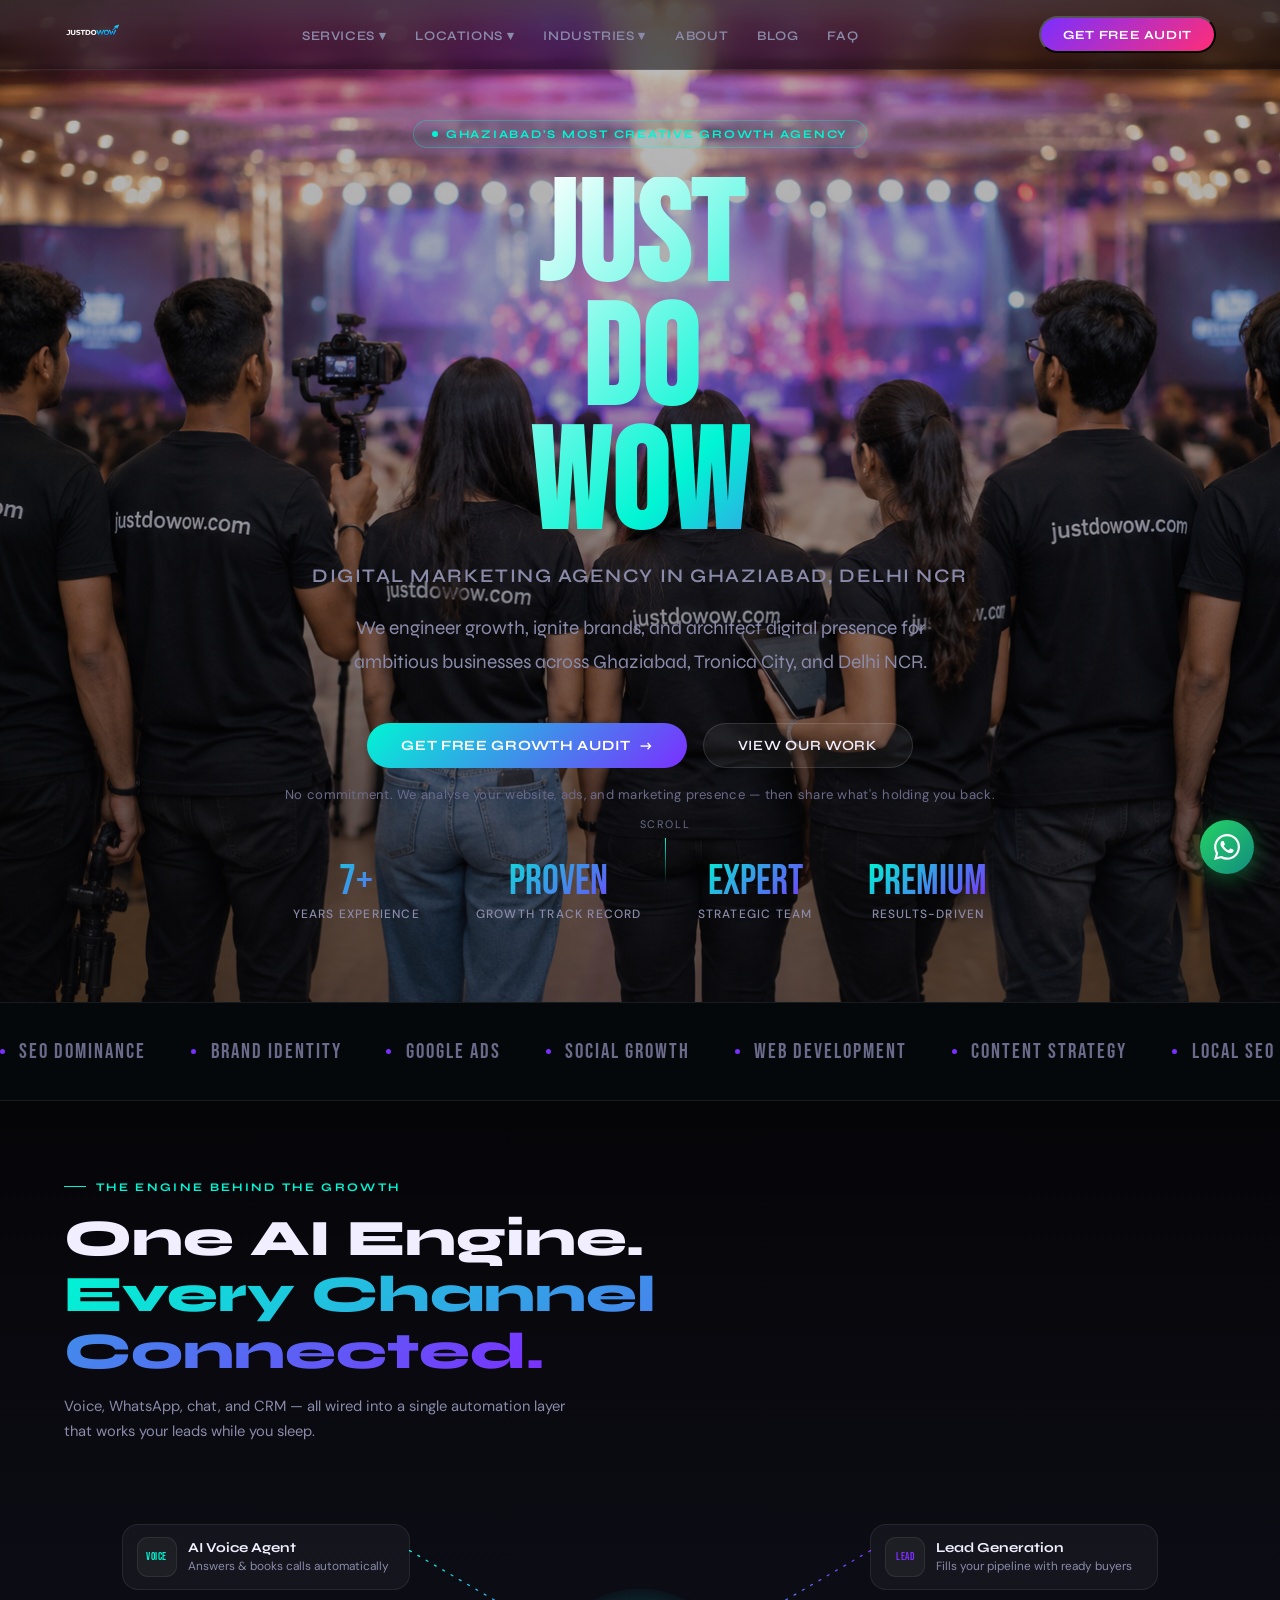
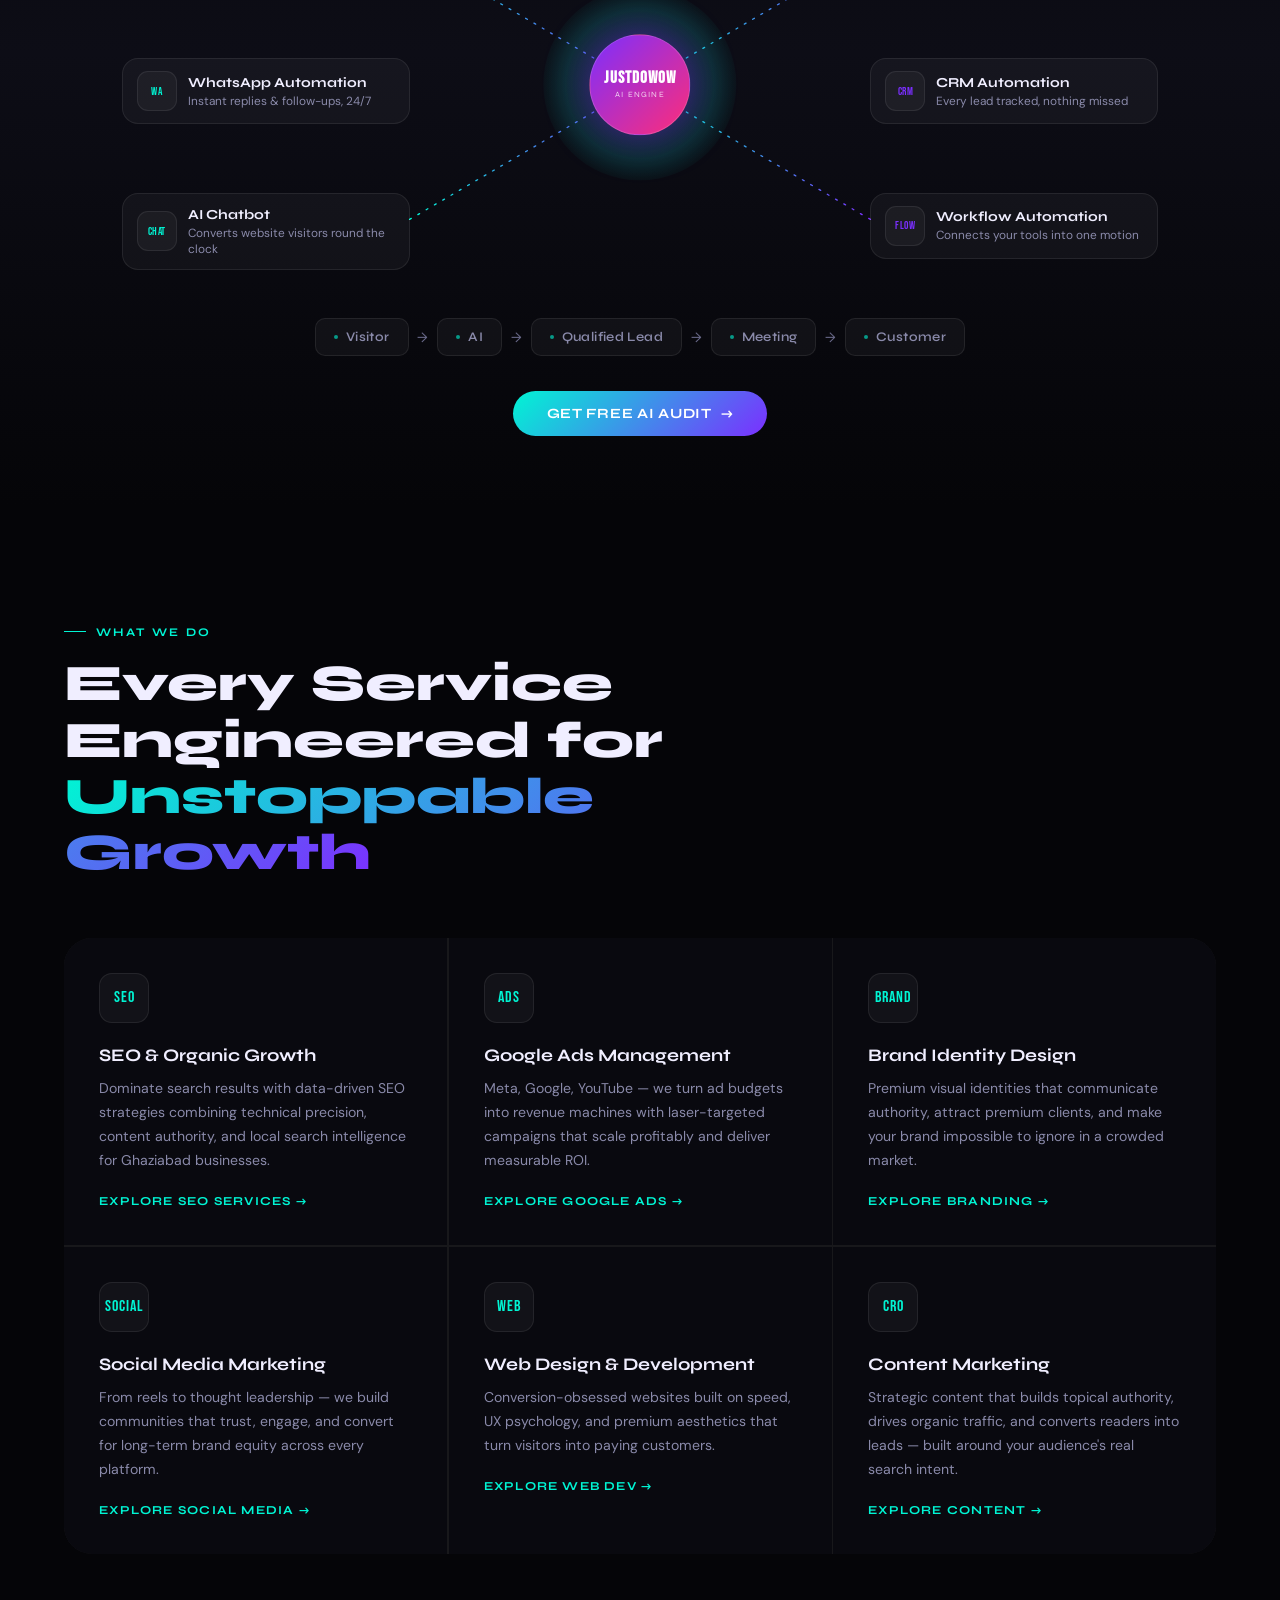
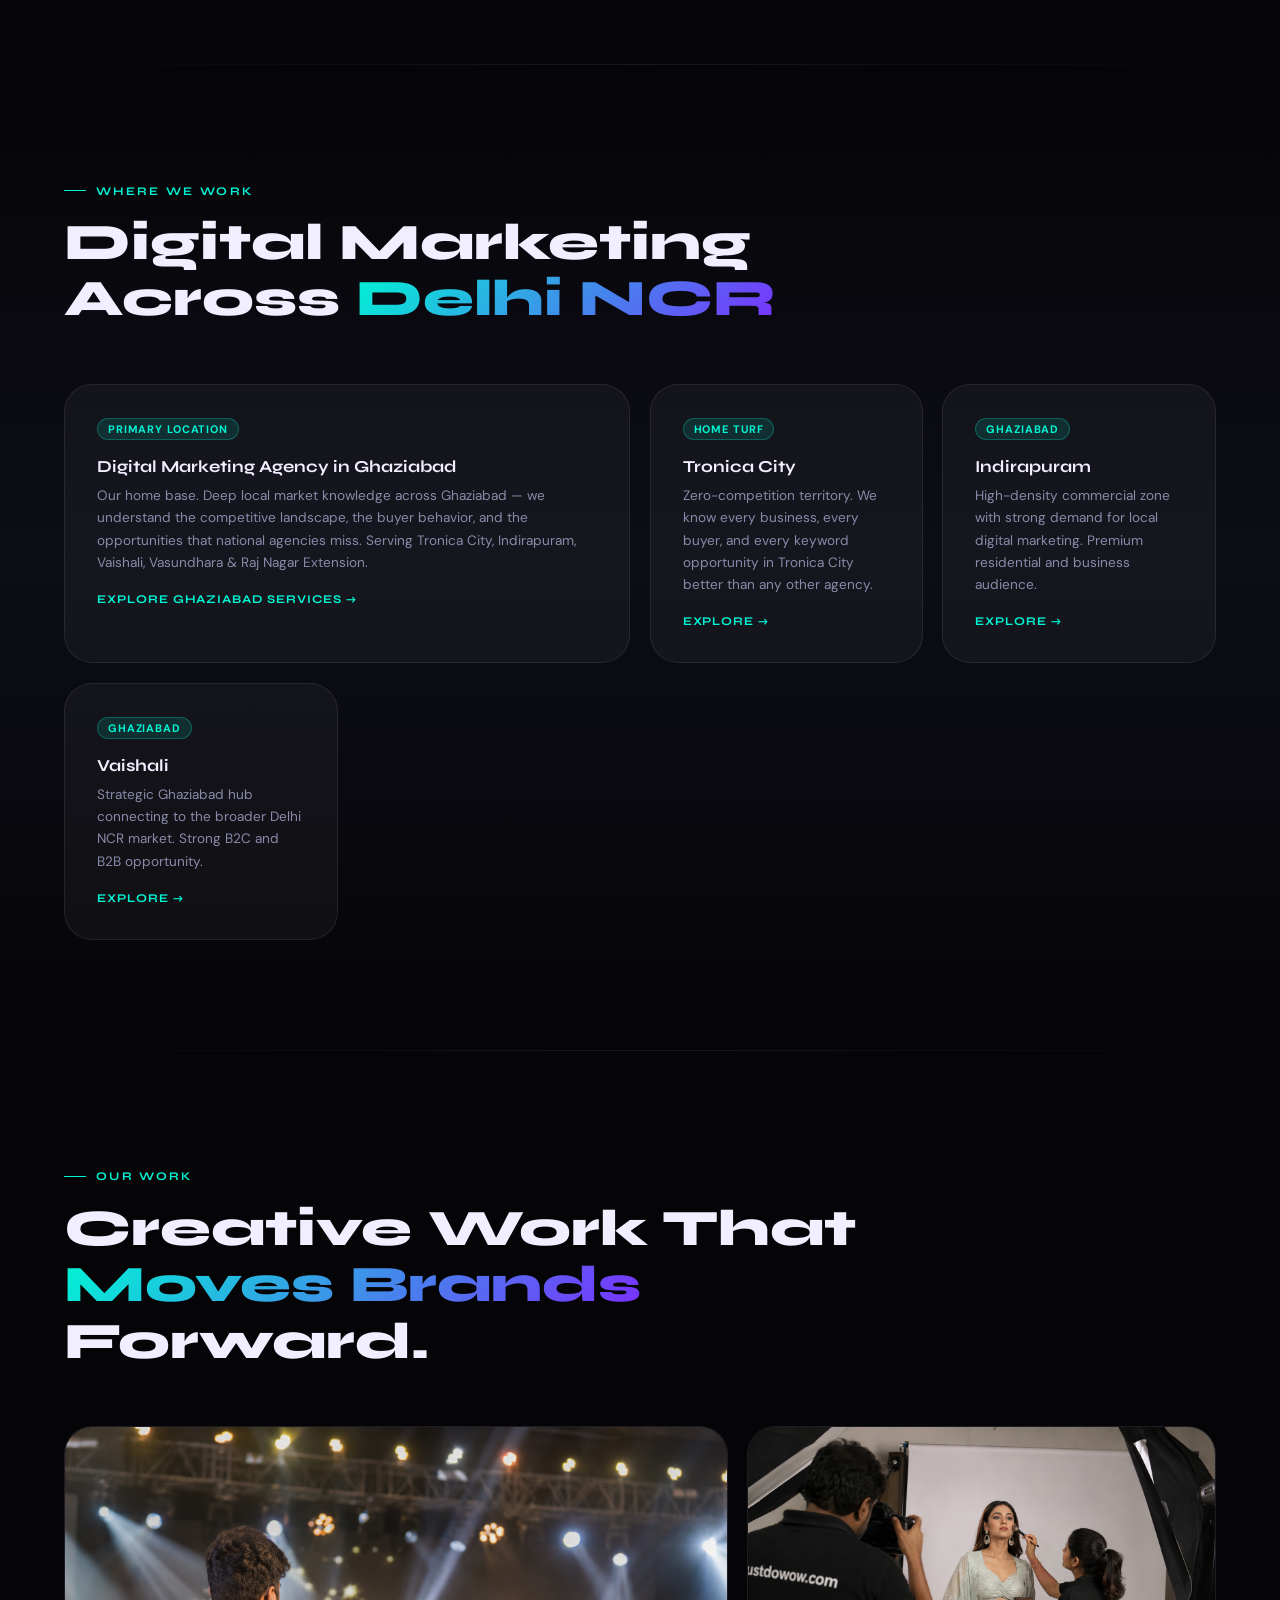
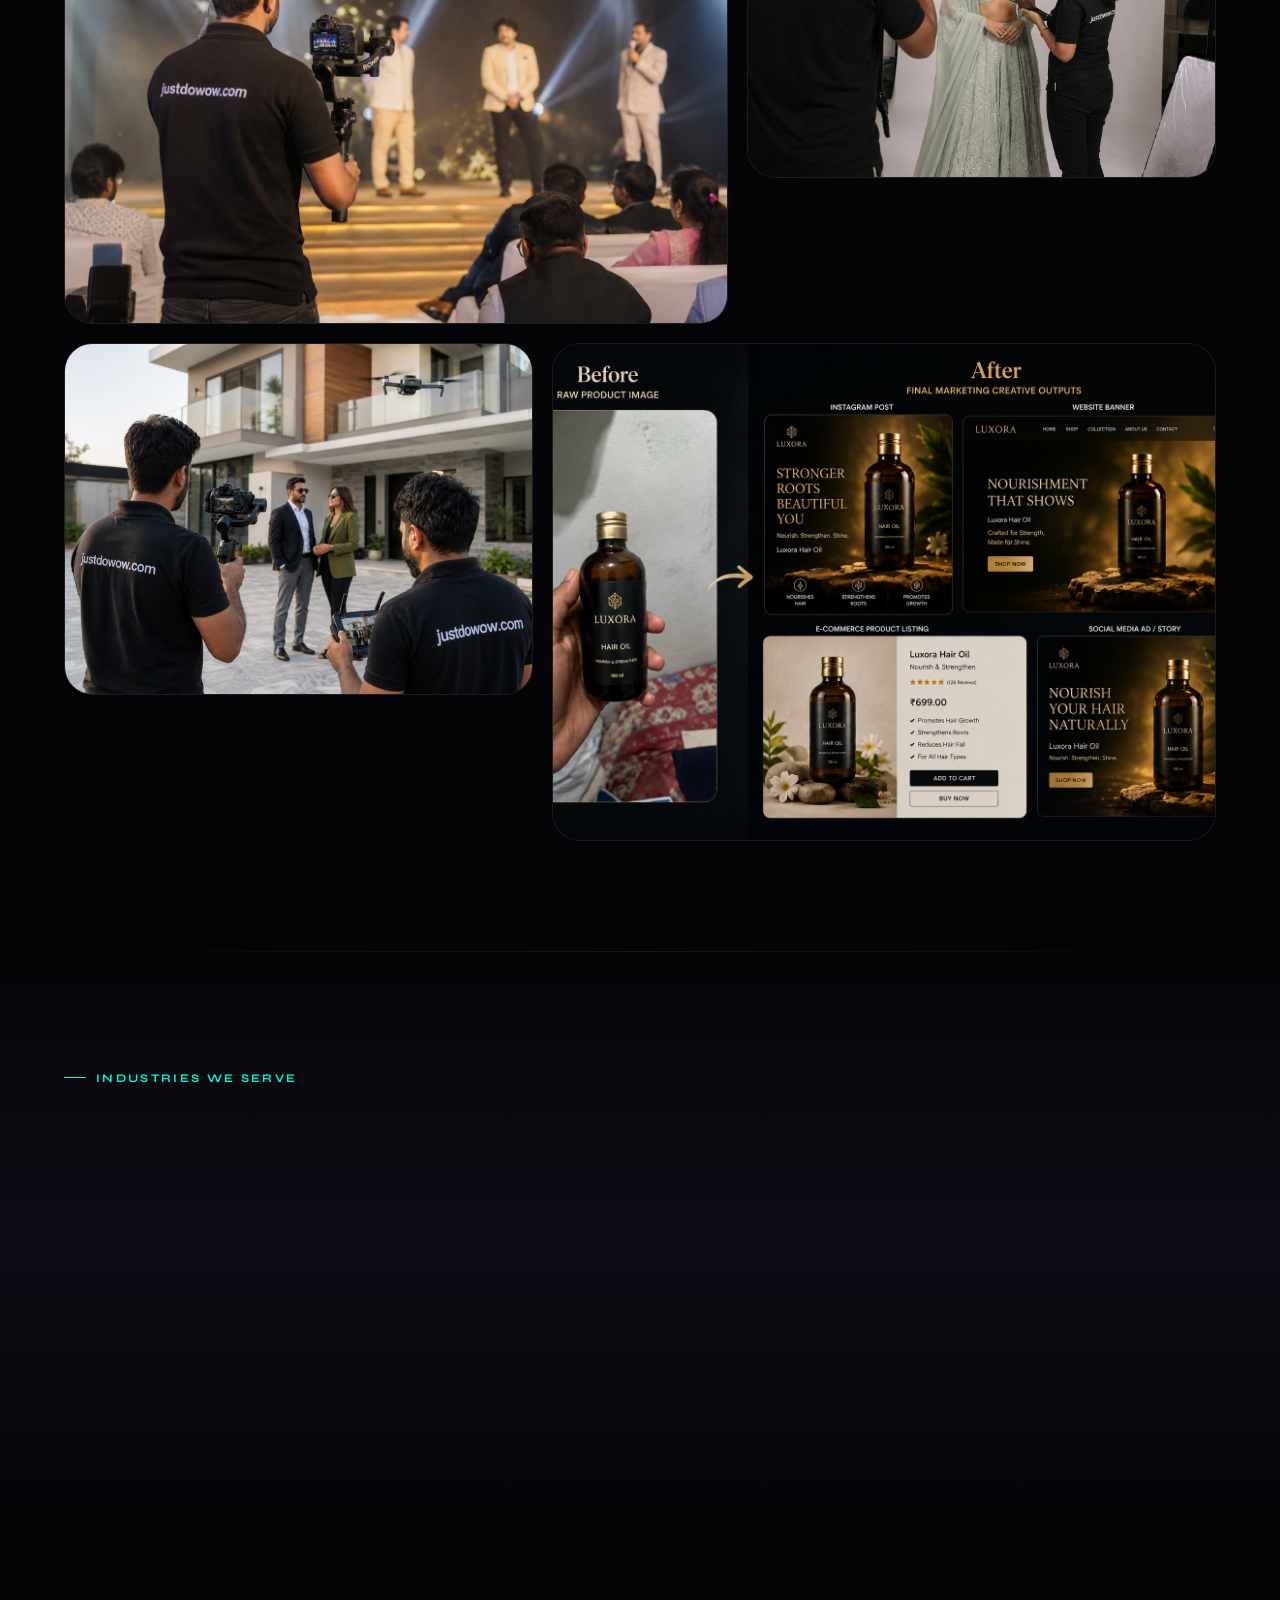
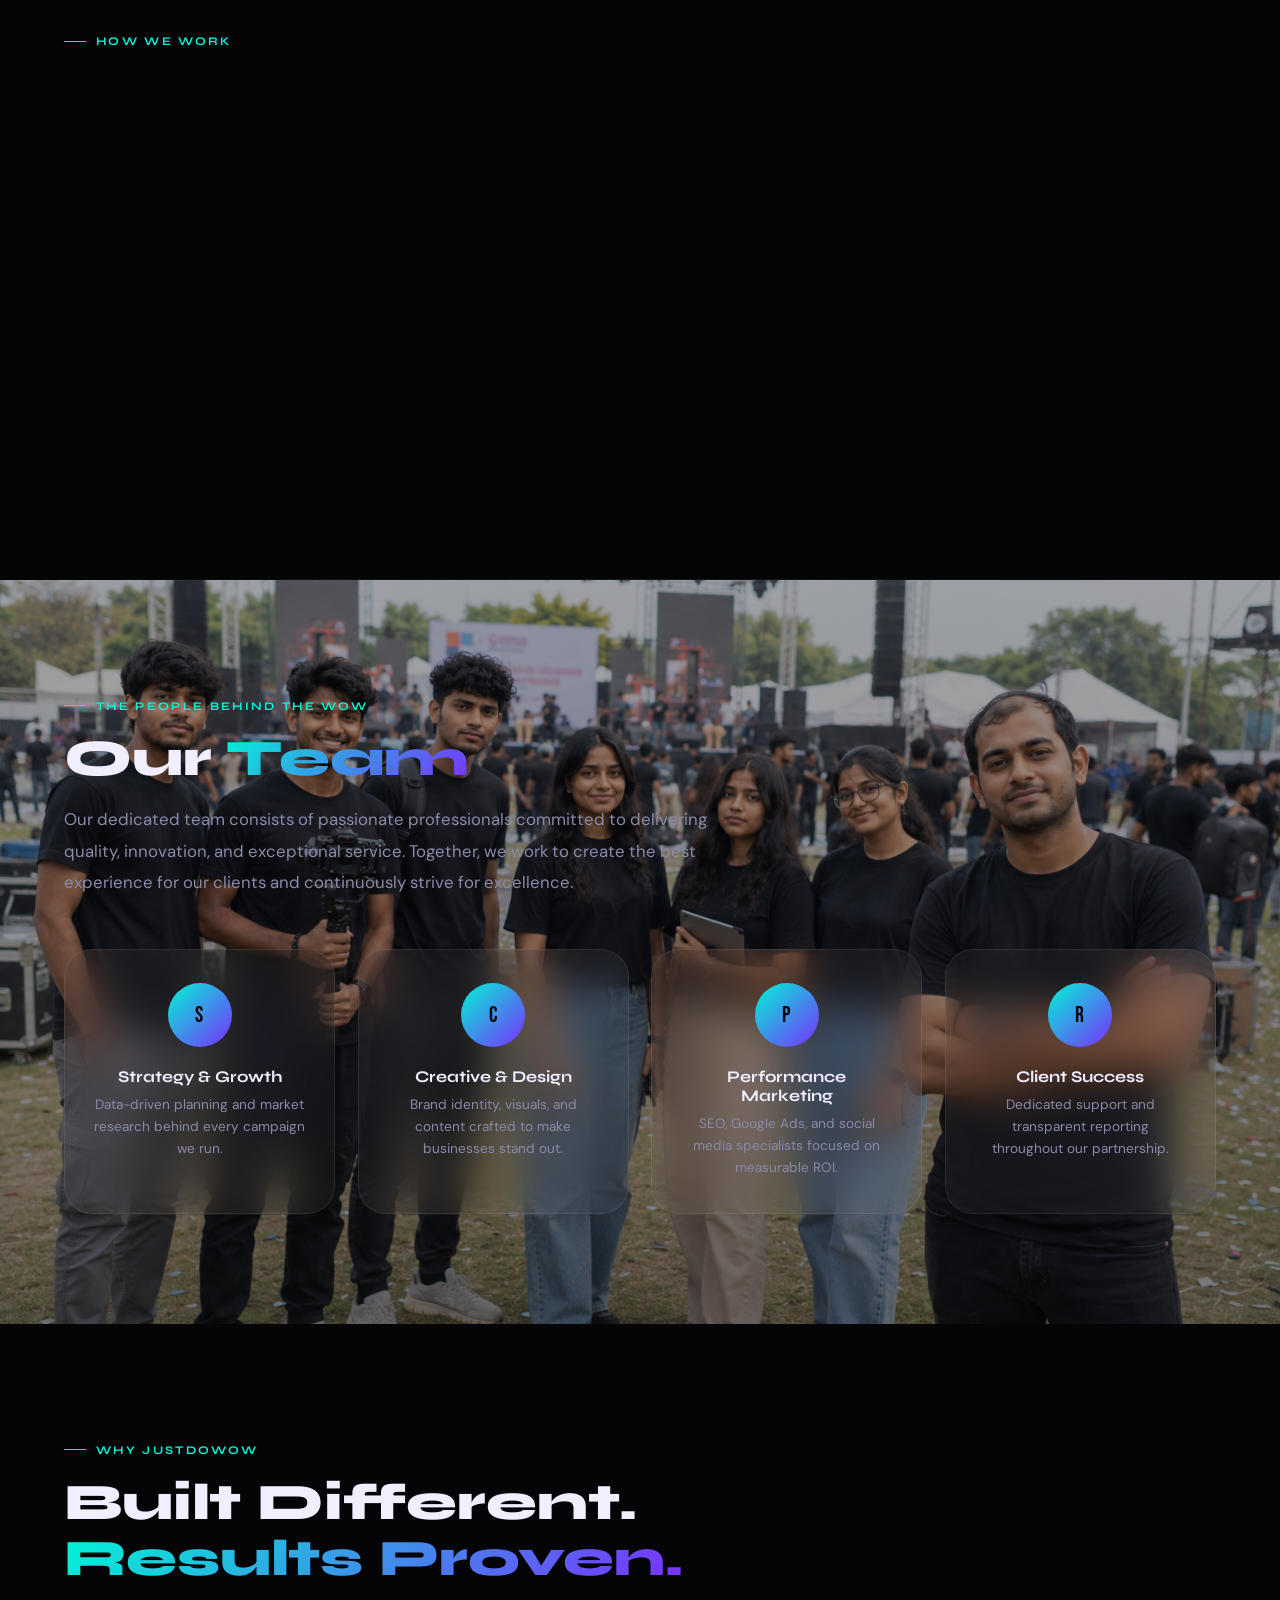
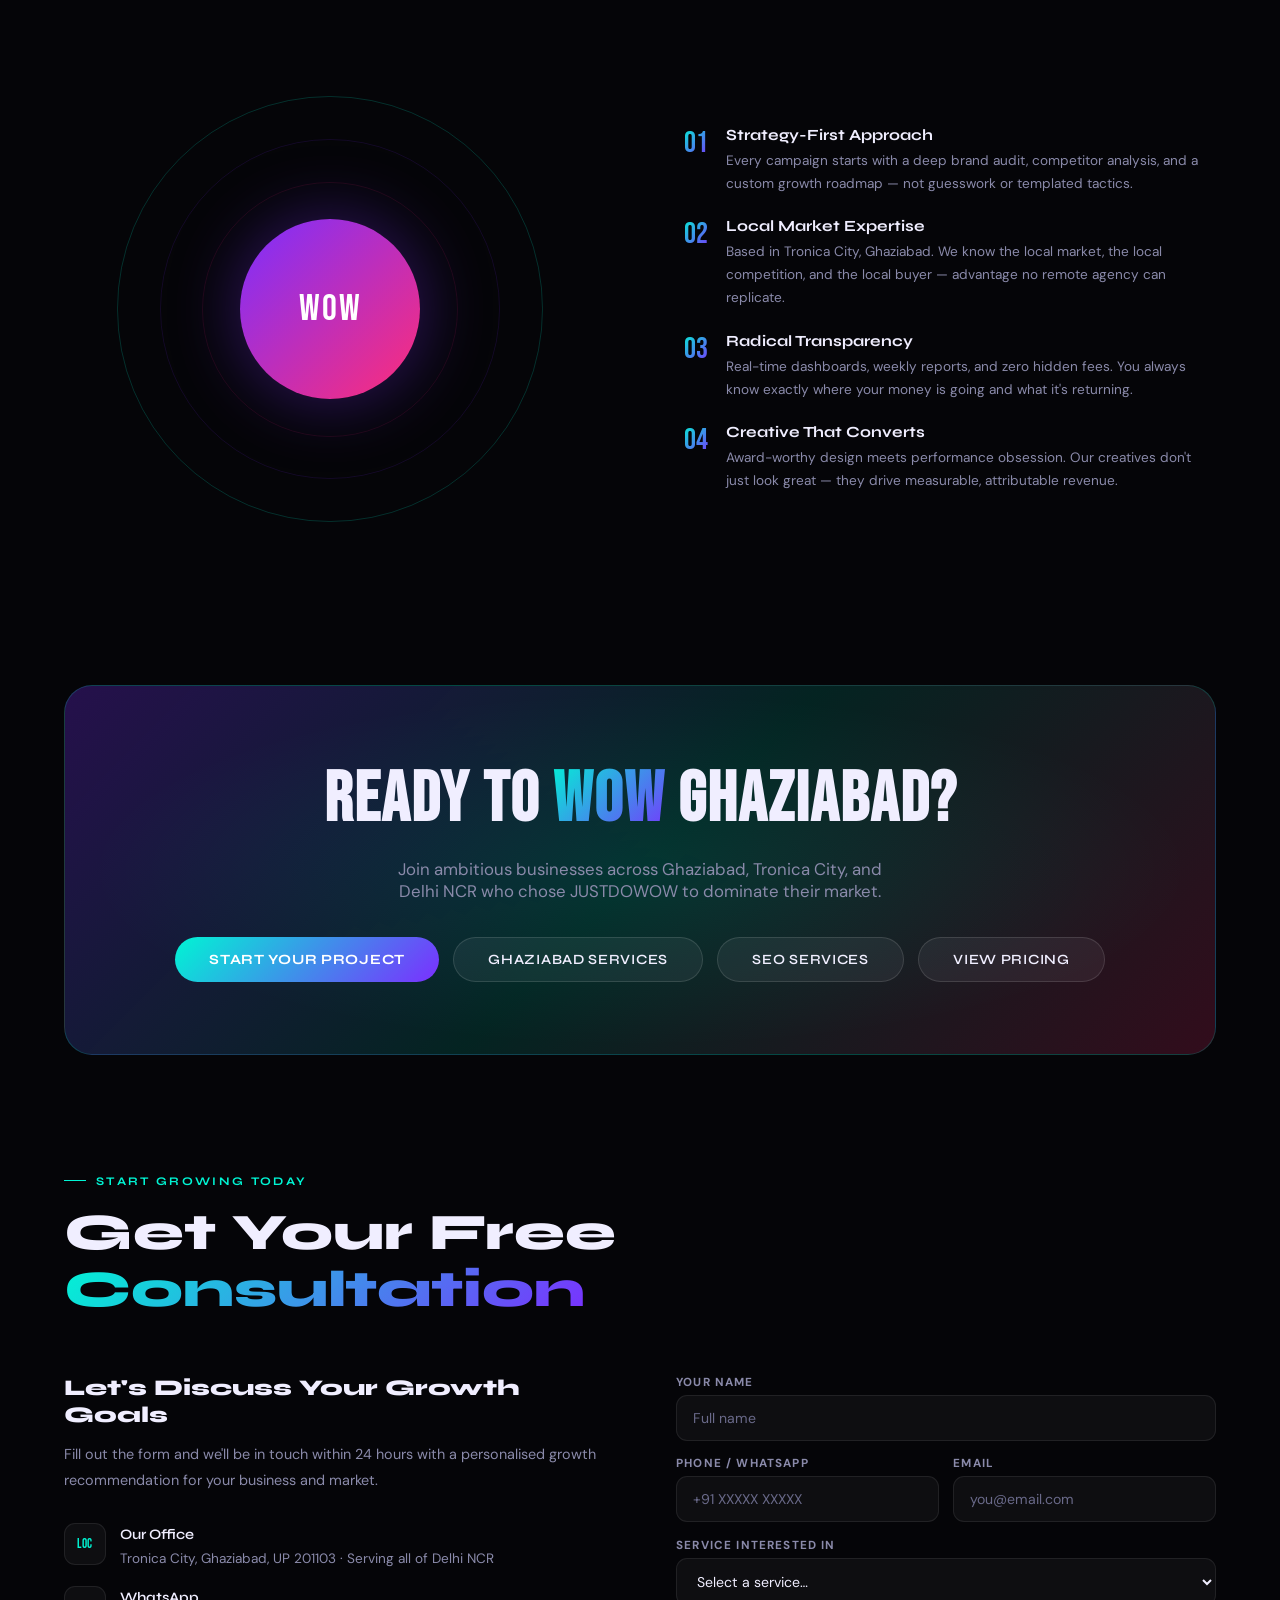
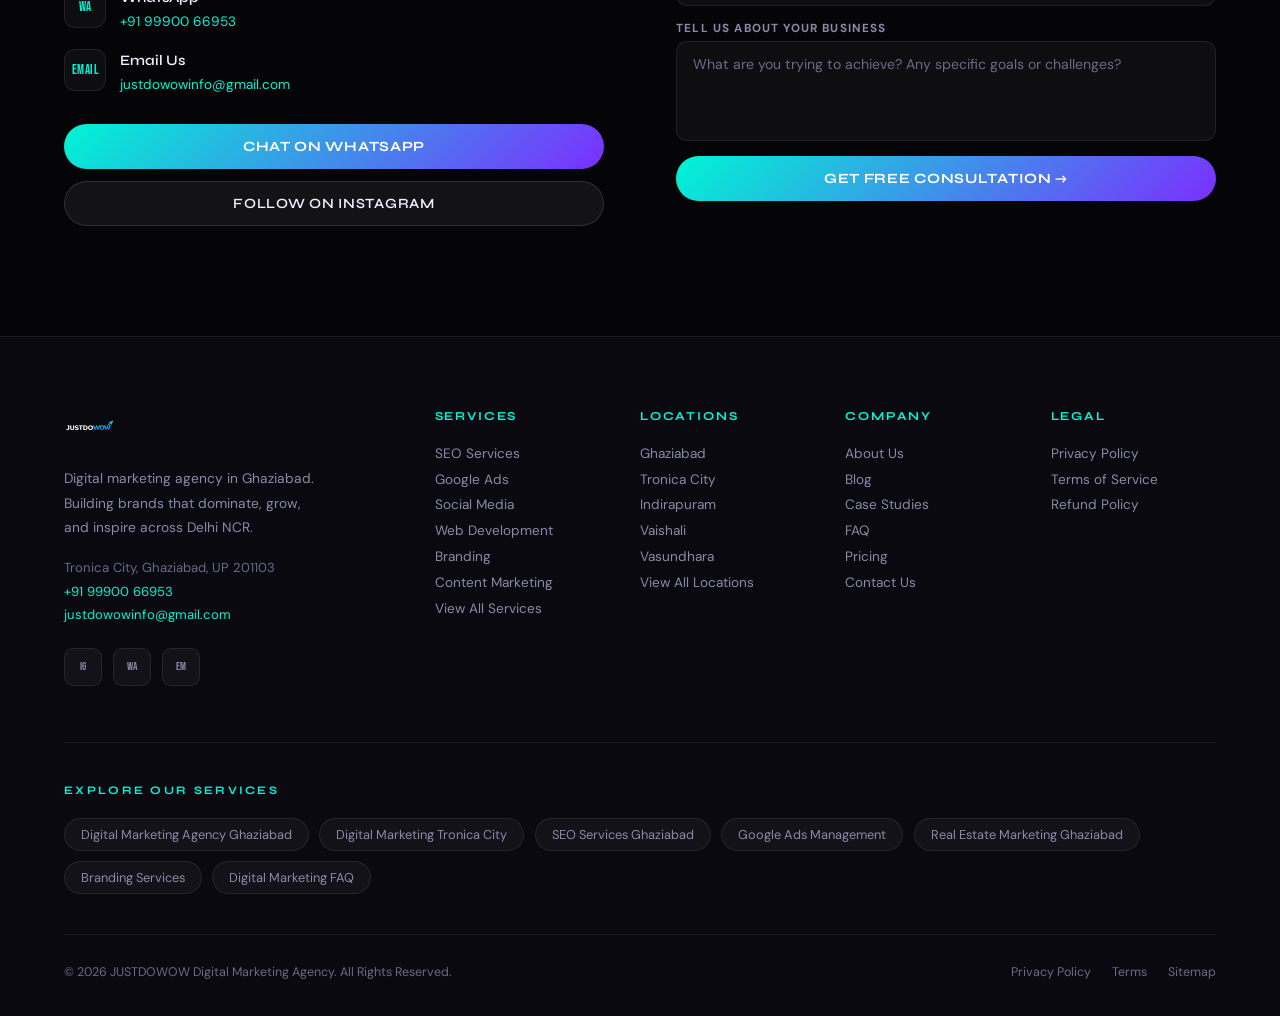
<file: index.html>
<!DOCTYPE html>
<html lang="en">
<head>
<meta charset="UTF-8">
<meta name="viewport" content="width=device-width, initial-scale=1.0">
<meta name="description" content="JUSTDOWOW — Digital marketing agency in Ghaziabad offering SEO, Google Ads, branding, web design & social media. Serving Tronica City, Indirapuram, Delhi NCR. Get a free consultation.">
<meta name="robots" content="index, follow, max-image-preview:large, max-snippet:-1, max-video-preview:-1">
<meta name="author" content="JUSTDOWOW Digital Marketing Agency">
<link rel="canonical" href="https://justdowow.com/">
<meta property="og:title" content="JUSTDOWOW — Digital Marketing Agency in Ghaziabad | SEO, Google Ads, Branding">
<meta property="og:description" content="Data-driven digital marketing for ambitious businesses in Ghaziabad, Tronica City & Delhi NCR. SEO, PPC, branding, web design.">
<meta property="og:url" content="https://justdowow.com/">
<meta property="og:type" content="website">
<meta property="og:image" content="https://justdowow.com/og-image.jpg">
<meta name="twitter:card" content="summary_large_image">
<meta name="twitter:title" content="JUSTDOWOW — Digital Marketing Agency in Ghaziabad">
<meta name="twitter:description" content="Data-driven digital marketing for ambitious businesses in Ghaziabad & Delhi NCR.">
<meta name="twitter:site" content="@justdowow">
<link rel="icon" type="image/png" href="logo.png">
<link rel="apple-touch-icon" href="logo.png">
<title>Digital Marketing Agency in Ghaziabad | JUSTDOWOW — SEO, Google Ads, Branding</title>

<!-- GA4 -->
<script async src="https://www.googletagmanager.com/gtag/js?id=G-Y7EY90JSCX"></script>
<script>
  window.dataLayer=window.dataLayer||[];
  function gtag(){dataLayer.push(arguments);}
  gtag('js',new Date());
  gtag('config','G-Y7EY90JSCX');
</script>

<!-- Schema -->
<script type="application/ld+json">{"@context":"https://schema.org","@type":"LocalBusiness","name":"JUSTDOWOW Digital Marketing Agency","image":"https://justdowow.com/logo.png","description":"Digital marketing agency in Ghaziabad offering SEO, Google Ads, social media marketing, branding and web development for Delhi NCR businesses.","telephone":"+91-99900-66953","email":"justdowowinfo@gmail.com","url":"https://justdowow.com","address":{"@type":"PostalAddress","streetAddress":"Tronica City","addressLocality":"Ghaziabad","addressRegion":"Uttar Pradesh","postalCode":"201103","addressCountry":"IN"},"areaServed":["Ghaziabad","Tronica City","Indirapuram","Delhi","Noida"],"sameAs":["https://www.instagram.com/justdowow/","https://wa.me/919990066953"]}</script>
<script type="application/ld+json">{"@context":"https://schema.org","@type":"WebSite","name":"JUSTDOWOW","url":"https://justdowow.com"}</script>
<script type="application/ld+json">{"@context":"https://schema.org","@type":"BreadcrumbList","itemListElement":[{"@type":"ListItem","position":1,"name":"Home","item":"https://justdowow.com/"}]}</script>

<!-- OPTIMISED: added dns-prefetch for Web3Forms + fetchpriority meta -->
<link rel="dns-prefetch" href="https://api.web3forms.com">
<link rel="dns-prefetch" href="https://www.googletagmanager.com">
<meta name="theme-color" content="#050508">
<link rel="preconnect" href="https://fonts.googleapis.com">
<link rel="preconnect" href="https://fonts.gstatic.com" crossorigin>
<link href="https://fonts.googleapis.com/css2?family=Bebas+Neue&family=Syne:wght@700;800&family=DM+Sans:opsz,wght@9..40,400;9..40,500&display=swap" rel="stylesheet">

<style>
/* ── RESET ── */
*,*::before,*::after{margin:0;padding:0;box-sizing:border-box}
:root{
  --bg:#050508;
  --bg2:#09090f;
  --bg3:#0d0d16;
  --surface:rgba(255,255,255,0.04);
  --border:rgba(255,255,255,0.08);
  --border2:rgba(255,255,255,0.12);
  --neon:#00f5d4;
  --neon2:#7b2fff;
  --neon3:#ff2d78;
  --gold:#f0b429;
  --text:#f0eeff;
  --muted:#8a8aaa;
  --muted2:#6a6a8a;
  --font-d:'Bebas Neue',sans-serif;
  --font-h:'Syne',sans-serif;
  --font-b:'DM Sans',sans-serif;
  --glow:0 0 40px rgba(0,245,212,0.22);
  --glow2:0 0 40px rgba(123,47,255,0.28);
  --r:16px;
  --rl:28px;
}
html{scroll-behavior:smooth;overflow-x:hidden}
/* FIX: added isolation:isolate so body establishes its own stacking context —
   prevents z-index:0 orbs from ever being promoted above z-index:2 sections
   in browsers that mis-resolve stacking on position:fixed elements. */
body{background:var(--bg);color:var(--text);font-family:var(--font-b);overflow-x:hidden;isolation:isolate}

/* Custom cursor removed — browser default cursor restored */body{cursor:auto}

/* ── BG ORBS ── */
/* OPTIMISED: orbs static — removed translate animation (was forcing 3 composite
   blur layers every frame). blur reduced 110→80px. will-change removed.
   Visual effect preserved, continuous rAF loop eliminated. */
/* FIX: contain:strict was clipping the blur output to the element's own box,
   causing the soft blurred circle to render as a hard-edged solid color block
   over the hero. Removed contain entirely — filter:blur needs unclipped space
   around the element to render correctly. */
.orb{
    position:fixed;
    border-radius:50%;
    pointer-events:none;
    z-index:-1;
    opacity:.08;
    filter:blur(40px);
    transform:translateZ(0);
}
.o1{
    width:300px;
    height:300px;
}

.o2{
    width:250px;
    height:250px;
}

.o3{
    width:220px;
    height:220px;
}

/* ── NOISE ── */
body::before{content:'';position:fixed;inset:0;z-index:1;pointer-events:none;background-image:url("data:image/svg+xml,%3Csvg viewBox='0 0 256 256' xmlns='http://www.w3.org/2000/svg'%3E%3Cfilter id='n'%3E%3CfeTurbulence type='fractalNoise' baseFrequency='0.9' numOctaves='4' stitchTiles='stitch'/%3E%3C/filter%3E%3Crect width='100%25' height='100%25' filter='url(%23n)' opacity='0.04'/%3E%3C/svg%3E");opacity:.3}

/* ── NAVBAR ── */
nav{position:fixed;top:0;left:0;right:0;z-index:1000;height:70px;padding:0 5vw;display:flex;align-items:center;justify-content:space-between;background:rgba(5,5,8,.55);backdrop-filter:blur(22px) saturate(160%);border-bottom:1px solid var(--border);transition:background .4s}
nav.scrolled{background:rgba(5,5,8,.9)}
.nav-logo{text-decoration:none;display:inline-flex;align-items:center;gap:10px;height:42px}
.nav-logo img{height:38px;width:auto;max-width:150px;object-fit:contain}
.nav-logo-txt{font-family:var(--font-d);font-size:1.75rem;letter-spacing:2px}
.nl-j{color:var(--text)}
/* OPTIMISED: removed rotateY flip (wfl) — was creating 3D GPU layer on nav
   every 4s. Shimmer kept (background-position only, no layout impact). */
.nl-w{background:linear-gradient(135deg,var(--neon),var(--neon2),var(--neon3));-webkit-background-clip:text;-webkit-text-fill-color:transparent;background-size:200% 200%;animation:wsh 4s ease infinite}
@keyframes wsh{0%,100%{background-position:0 50%}50%{background-position:100% 50%}}
.nav-links{display:flex;align-items:center;gap:1.8rem;list-style:none}
.nav-links a{color:var(--muted);text-decoration:none;font-family:var(--font-h);font-size:.82rem;font-weight:600;letter-spacing:.05em;text-transform:uppercase;transition:color .25s;position:relative}
.nav-links a::after{content:'';position:absolute;bottom:-3px;left:0;width:0;height:1px;background:var(--neon);transition:width .3s}
.nav-links a:hover{color:var(--neon)}
.nav-links a:hover::after{width:100%}
/* dropdown */
.dd{position:relative}
.dd-menu{position:absolute;top:calc(100% + 14px);left:50%;transform:translateX(-50%);background:rgba(9,9,15,.97);backdrop-filter:blur(24px);border:1px solid var(--border);border-radius:var(--r);min-width:260px;padding:.6rem 0;opacity:0;visibility:hidden;transition:all .28s;box-shadow:0 20px 60px rgba(0,0,0,.55),0 0 0 1px rgba(0,245,212,.08)}
.dd:hover .dd-menu{opacity:1;visibility:visible}
.dd-menu a{display:block;padding:.65rem 1.4rem;color:var(--muted);font-family:var(--font-b);font-size:.88rem;transition:color .2s,background .2s}
.dd-menu a::after{display:none}
.dd-menu a:hover{color:var(--neon);background:rgba(0,245,212,.05)}
.dd-divider{height:1px;background:var(--border);margin:.4rem 0}
.dd-view{color:var(--neon) !important;font-size:.78rem !important;font-family:var(--font-h) !important;font-weight:700 !important;letter-spacing:.08em !important;text-transform:uppercase !important;padding:.7rem 1.4rem !important}
.btn-nav{display:inline-flex;align-items:center;gap:7px;padding:9px 22px;border-radius:100px;background:linear-gradient(135deg,var(--neon2),var(--neon3));color:#fff;font-family:var(--font-h);font-size:.78rem;font-weight:700;text-decoration:none;letter-spacing:.05em;text-transform:uppercase;transition:transform .2s,box-shadow .2s;white-space:nowrap}
.btn-nav:hover{transform:translateY(-2px);box-shadow:0 8px 28px rgba(123,47,255,.45)}
.ham{display:none;flex-direction:column;gap:5px;cursor:pointer;z-index:1100}
.ham span{display:block;width:24px;height:2px;background:var(--text);transition:all .3s;border-radius:2px}
.ham.open span:nth-child(1){transform:translateY(7px) rotate(45deg)}
.ham.open span:nth-child(2){opacity:0}
.ham.open span:nth-child(3){transform:translateY(-7px) rotate(-45deg)}
.mob-nav{display:none;position:fixed;inset:0;background:rgba(5,5,8,.98);backdrop-filter:blur(30px);z-index:1050;flex-direction:column;align-items:center;justify-content:center;gap:1.4rem;overflow-y:auto;padding:5rem 2rem 3rem}
.mob-nav.open{display:flex}
.mob-nav a{color:var(--text);text-decoration:none;font-family:var(--font-h);font-size:1.4rem;font-weight:700;letter-spacing:.04em;transition:color .2s}
.mob-nav a:hover{color:var(--neon)}
.mob-sub{display:flex;flex-direction:column;align-items:center;gap:.6rem;padding-top:.6rem;border-top:1px solid var(--border);width:100%}
.mob-sub a{font-size:.95rem !important;color:var(--muted) !important}
.mob-close{position:absolute;top:22px;right:24px;font-size:1.3rem;cursor:pointer;color:var(--muted);background:none;border:none;transition:color .2s}
.mob-close:hover{color:var(--neon)}

/* ── WA FLOAT ── */
/* OPTIMISED: removed continuous translateY bounce on WhatsApp button.
   Eliminated one of the worst battery-drain animations (ran 24/7). */
.wa-float{position:fixed;bottom:26px;right:26px;z-index:900;width:54px;height:54px;border-radius:50%;background:linear-gradient(135deg,#25d366,#128c7e);display:flex;align-items:center;justify-content:center;text-decoration:none;box-shadow:0 4px 22px rgba(37,211,102,.4);transition:transform .25s,box-shadow .25s}
.wa-float:hover{transform:scale(1.1);box-shadow:0 8px 32px rgba(37,211,102,.55)}
.wa-float svg{width:26px;height:26px;fill:#fff}

/* ── SECTION BASE ── */
section{position:relative;z-index:2}
.pad{padding:110px 5vw}
.pad-sm{padding:70px 5vw}
.eyebrow{display:inline-flex;align-items:center;gap:10px;font-family:var(--font-h);font-size:.73rem;font-weight:700;letter-spacing:.2em;text-transform:uppercase;color:var(--neon);margin-bottom:1.1rem}
.eyebrow::before{content:'';display:block;width:22px;height:1px;background:var(--neon)}
.sec-title{font-family:var(--font-h);font-size:clamp(1.9rem,4.5vw,3.2rem);font-weight:800;line-height:1.1;max-width:820px}
.grad{background:linear-gradient(135deg,var(--neon),var(--neon2));-webkit-background-clip:text;-webkit-text-fill-color:transparent}
.divider{width:100%;height:1px;background:linear-gradient(90deg,transparent,var(--border),transparent)}
/* reveal */
.rv{opacity:0;transform:translateY(36px);transition:opacity .7s ease,transform .7s ease}
.rv.in{opacity:1;transform:translateY(0)}
.rv2{opacity:0;transform:translateY(36px);transition:opacity .7s .15s ease,transform .7s .15s ease}
.rv2.in{opacity:1;transform:translateY(0)}

/* ── HERO ── */
.hero{position:relative;z-index:2;min-height:100vh;display:flex;flex-direction:column;align-items:center;justify-content:center;text-align:center;padding:120px 5vw 80px;overflow:hidden}
/* Hero background image layer — full-width, responsive, kept sharp/clear.
   Only a soft black gradient overlay sits on top for text readability. */
.hero-bg{position:absolute;inset:0;z-index:0;background-image:url('assets/images/team/team01.png');background-size:cover;background-position:center;background-repeat:no-repeat;transform:scale(1.02);transition:transform 8s ease;pointer-events:none}
.hero:hover .hero-bg{transform:scale(1.08)}
.hero-overlay{position:absolute;inset:0;z-index:1;pointer-events:none;background:linear-gradient(180deg,rgba(5,5,8,.25) 0%,rgba(5,5,8,.4) 55%,rgba(5,5,8,.6) 100%)}
.hero-content{position:relative;z-index:2;display:flex;flex-direction:column;align-items:center;width:100%}
.hero-badge{display:inline-flex;align-items:center;gap:8px;padding:6px 18px;border-radius:100px;border:1px solid rgba(0,245,212,.3);background:rgba(0,245,212,.06);font-family:var(--font-h);font-size:.73rem;font-weight:700;letter-spacing:.15em;text-transform:uppercase;color:var(--neon);margin-bottom:1.8rem;animation:fu .8s ease both}
/* OPTIMISED: removed infinite opacity pulse on badge dot (trivial element,
   continuous GPU layer). Dot is still visible. */
.hero-badge .dot{width:6px;height:6px;background:var(--neon);border-radius:50%;flex-shrink:0}
.hero h1{font-family:var(--font-d);font-size:clamp(3.8rem,11vw,10.5rem);line-height:.88;letter-spacing:2px;background:linear-gradient(135deg,#fff 0%,var(--neon) 38%,var(--neon2) 68%,var(--neon3) 100%);-webkit-background-clip:text;-webkit-text-fill-color:transparent;background-size:200% 200%;animation:gsh 6s ease infinite,fu .8s .15s ease both}
.hero-h1-kw{display:block;font-family:var(--font-h);font-size:clamp(.9rem,2.2vw,1.2rem);font-weight:600;letter-spacing:.08em;text-transform:uppercase;color:var(--muted);margin-top:1rem;-webkit-text-fill-color:var(--muted);background:none;animation:fu .8s .3s ease both}
@keyframes gsh{0%,100%{background-position:0 50%}50%{background-position:100% 50%}}
.hero-sub{font-family:var(--font-h);font-size:clamp(.88rem,2.2vw,1.2rem);color:var(--muted);max-width:600px;margin:1.5rem auto 0;font-weight:400;line-height:1.75;animation:fu .8s .4s ease both}
.hero-ctas{display:flex;flex-wrap:wrap;gap:1rem;justify-content:center;margin-top:2.8rem;animation:fu .8s .55s ease both}
/* local CTA row */

.hero-cta-sub{font-size:.82rem;color:var(--muted2);margin-top:1rem;letter-spacing:.02em;line-height:1.6;animation:fu .8s .65s ease both}
.hero-stats{display:flex;flex-wrap:wrap;gap:1.8rem 3.5rem;justify-content:center;margin-top:3.5rem;animation:fu .8s .75s ease both}
.stat-num{font-family:var(--font-d);font-size:2.6rem;background:linear-gradient(135deg,var(--neon),var(--neon2));-webkit-background-clip:text;-webkit-text-fill-color:transparent;line-height:1}
.stat-label{font-size:.75rem;color:var(--muted);font-weight:500;letter-spacing:.1em;text-transform:uppercase;margin-top:3px}
.scroll-ind{position:absolute;bottom:38px;left:50%;transform:translateX(-50%);display:flex;flex-direction:column;align-items:center;gap:7px;animation:fu 1s 1.1s ease both}
.scroll-ind span{font-size:.68rem;color:var(--muted2);letter-spacing:.15em;text-transform:uppercase}
/* OPTIMISED: scroll indicator — removed scaleY, kept opacity only (single
   composited property). Less GPU work, same visual cue. */
.scroll-line{width:1px;height:46px;background:linear-gradient(to bottom,var(--neon),transparent);animation:sp 2s ease-in-out infinite}
@keyframes sp{0%,100%{opacity:1}50%{opacity:.3}}
@keyframes fu{from{opacity:0;transform:translateY(28px)}to{opacity:1;transform:translateY(0)}}

/* ── BUTTONS ── */
.btn-p{display:inline-flex;align-items:center;gap:9px;padding:14px 34px;border-radius:100px;background:linear-gradient(135deg,var(--neon),var(--neon2));color:#fff;font-family:var(--font-h);font-size:.88rem;font-weight:700;text-decoration:none;letter-spacing:.05em;text-transform:uppercase;border:none;cursor:pointer;transition:transform .25s,box-shadow .25s;position:relative;overflow:hidden}
.btn-p::before{content:'';position:absolute;inset:0;background:linear-gradient(135deg,var(--neon2),var(--neon3));opacity:0;transition:opacity .3s}
.btn-p:hover{transform:translateY(-3px);box-shadow:0 14px 42px rgba(0,245,212,.32)}
.btn-p:hover::before{opacity:1}
.btn-p span{position:relative;z-index:1}
/* OPTIMISED: removed backdrop-filter:blur from .btn-g — was creating a composite
   layer for every ghost button on page. Replaced with opaque surface bg. */
.btn-g{display:inline-flex;align-items:center;gap:9px;padding:13px 34px;border-radius:100px;border:1px solid var(--border2);background:rgba(255,255,255,0.06);color:var(--text);font-family:var(--font-h);font-size:.88rem;font-weight:600;text-decoration:none;letter-spacing:.05em;text-transform:uppercase;transition:border-color .3s,color .3s,box-shadow .3s}
.btn-g:hover{border-color:var(--neon);color:var(--neon);box-shadow:var(--glow)}

/* ── MARQUEE ── */
.mq{padding:36px 0;overflow:hidden;border-top:1px solid var(--border);border-bottom:1px solid var(--border);background:rgba(0,245,212,.015)}
/* OPTIMISED: marquee kept (GPU-accelerated translateX). Added contain:content
   so browser doesn't repaint sibling elements during animation. */
.mq-track{display:flex;gap:2.8rem;width:max-content;animation:mqa 32s linear infinite;contain:content}
.mq-track:hover{animation-play-state:paused}
.mq-item{display:flex;align-items:center;gap:.9rem;font-family:var(--font-d);font-size:1.3rem;letter-spacing:2px;color:var(--muted2);white-space:nowrap;transition:color .3s;cursor:default}
.mq-item:hover{color:var(--neon)}
.mq-dot{width:5px;height:5px;background:var(--neon2);border-radius:50%;flex-shrink:0}
@keyframes mqa{0%{transform:translateX(0)}100%{transform:translateX(-50%)}}

/* ── SERVICES ── */
.svc-grid{display:grid;grid-template-columns:repeat(auto-fit,minmax(290px,1fr));gap:1.5px;margin-top:3.5rem;background:var(--border);border-radius:var(--rl);overflow:hidden}
.svc-card{background:var(--bg2);padding:2.2rem;position:relative;overflow:hidden;transition:background .3s}
.svc-card::before{content:'';position:absolute;inset:0;background:radial-gradient(ellipse at 0 0,rgba(0,245,212,.07),transparent 60%);opacity:0;transition:opacity .4s}
.svc-card:hover{background:rgba(0,245,212,.035)}
.svc-card:hover::before{opacity:1}
.svc-icon{width:50px;height:50px;border-radius:13px;background:var(--surface);border:1px solid var(--border);display:flex;align-items:center;justify-content:center;font-family:var(--font-d);font-size:1rem;letter-spacing:1px;color:var(--neon);margin-bottom:1.4rem;transition:border-color .3s,box-shadow .3s}
.svc-card:hover .svc-icon{border-color:rgba(0,245,212,.4);box-shadow:0 0 18px rgba(0,245,212,.18)}
.svc-card h3{font-family:var(--font-h);font-size:1.1rem;font-weight:700;margin-bottom:.7rem}
.svc-card p{color:var(--muted);font-size:.88rem;line-height:1.7}
.svc-link{display:inline-flex;align-items:center;gap:5px;margin-top:1.3rem;font-family:var(--font-h);font-size:.76rem;font-weight:700;letter-spacing:.1em;text-transform:uppercase;color:var(--neon);text-decoration:none;transition:gap .3s}
.svc-link:hover{gap:9px}

/* ── LOCATIONS ── */
.loc-section{background:linear-gradient(180deg,var(--bg) 0%,var(--bg3) 50%,var(--bg) 100%)}
.loc-grid{display:grid;grid-template-columns:repeat(auto-fit,minmax(260px,1fr));gap:1.2rem;margin-top:3.5rem}
.loc-card{background:var(--surface);border:1px solid var(--border);border-radius:var(--rl);padding:2rem;position:relative;overflow:hidden;text-decoration:none;transition:border-color .3s,transform .35s,box-shadow .35s;display:block}
.loc-card::before{content:'';position:absolute;inset:0;background:radial-gradient(ellipse at 50% 0%,rgba(0,245,212,.08),transparent 70%);opacity:0;transition:opacity .4s}
.loc-card:hover{border-color:rgba(0,245,212,.28);transform:translateY(-5px);box-shadow:var(--glow)}
.loc-card:hover::before{opacity:1}
.loc-card-badge{display:inline-flex;align-items:center;gap:5px;padding:3px 10px;border-radius:100px;background:rgba(0,245,212,.12);border:1px solid rgba(0,245,212,.25);color:var(--neon);font-size:.68rem;font-weight:700;letter-spacing:.08em;text-transform:uppercase;margin-bottom:1rem}
.loc-card h3{font-family:var(--font-h);font-size:1.05rem;font-weight:700;color:var(--text);margin-bottom:.5rem}
.loc-card p{color:var(--muted);font-size:.85rem;line-height:1.65}
.loc-arrow{display:inline-flex;align-items:center;gap:5px;margin-top:1.1rem;font-family:var(--font-h);font-size:.74rem;font-weight:700;letter-spacing:.08em;text-transform:uppercase;color:var(--neon);transition:gap .3s}
.loc-card:hover .loc-arrow{gap:9px}
.loc-primary{grid-column:span 2}
@media(max-width:768px){.loc-primary{grid-column:span 1}}

/* ── OUR TEAM ── */
.team-section{position:relative;z-index:2;overflow:hidden}
.team-bg{position:absolute;inset:0;z-index:0;background-image:url('assets/images/team/team02.png');background-size:cover;background-position:center;background-repeat:no-repeat;transform:scale(1.02);transition:transform 8s ease;pointer-events:none}
.team-section:hover .team-bg{transform:scale(1.08)}
.team-overlay{position:absolute;inset:0;z-index:1;pointer-events:none;background:linear-gradient(180deg,rgba(5,5,8,.35) 0%,rgba(9,9,15,.45) 60%,rgba(5,5,8,.55) 100%)}
.team-content{position:relative;z-index:2}
.team-desc{color:var(--muted);font-size:clamp(.92rem,1.6vw,1.05rem);line-height:1.85;max-width:680px;margin-top:1.1rem}
.team-grid{display:grid;grid-template-columns:repeat(auto-fit,minmax(240px,1fr));gap:1.4rem;margin-top:3.2rem}
.team-card{background:rgba(255,255,255,.045);backdrop-filter:blur(22px) saturate(140%);-webkit-backdrop-filter:blur(22px) saturate(140%);border:1px solid var(--border);border-radius:var(--rl);padding:2.1rem 1.8rem;text-align:center;position:relative;overflow:hidden;transition:transform .4s,box-shadow .4s,border-color .4s}
.team-card::before{content:'';position:absolute;inset:0;background:radial-gradient(ellipse at 50% 0%,rgba(0,245,212,.1),transparent 65%);opacity:0;transition:opacity .4s}
.team-card:hover{transform:translateY(-6px);border-color:rgba(0,245,212,.3);box-shadow:var(--glow)}
.team-card:hover::before{opacity:1}
.team-avatar{width:64px;height:64px;margin:0 auto 1.2rem;border-radius:50%;background:linear-gradient(135deg,var(--neon),var(--neon2));display:flex;align-items:center;justify-content:center;font-family:var(--font-d);font-size:1.4rem;letter-spacing:1px;color:#050508;position:relative;z-index:1}
.team-card h4{font-family:var(--font-h);font-size:1.02rem;font-weight:700;margin-bottom:.5rem;position:relative;z-index:1}
.team-card p{color:var(--muted);font-size:.85rem;line-height:1.65;position:relative;z-index:1}

/* ── PORTFOLIO ── */
.port-grid{display:grid;grid-template-columns:repeat(12,1fr);gap:1.2rem;margin-top:3.5rem}
.port-card{border-radius:var(--rl);overflow:hidden;position:relative;background:var(--bg2);border:1px solid var(--border);aspect-ratio:4/3;transition:transform .4s,box-shadow .4s}
.port-card:hover{transform:translateY(-5px);box-shadow:0 22px 56px rgba(0,0,0,.55)}
.port-card:nth-child(1){grid-column:span 7}
.port-card:nth-child(2){grid-column:span 5}
.port-card:nth-child(3){grid-column:span 5}
.port-card:nth-child(4){grid-column:span 7}
.port-img{width:100%;height:100%;object-fit:cover;display:block;transition:transform .6s ease,filter .4s ease}
.port-card:hover .port-img{transform:scale(1.04);filter:brightness(.75)}
.port-ov{position:absolute;inset:0;display:flex;flex-direction:column;justify-content:flex-end;padding:1.8rem;background:linear-gradient(to top,rgba(5,5,8,.95) 0%,rgba(5,5,8,.2) 55%,transparent 100%);transform:translateY(6px);opacity:0;transition:all .4s}
.port-card:hover .port-ov{opacity:1;transform:translateY(0)}
.port-tag{display:inline-block;padding:3px 11px;border-radius:100px;background:rgba(0,245,212,.14);border:1px solid rgba(0,245,212,.28);color:var(--neon);font-size:.68rem;font-weight:700;letter-spacing:.08em;text-transform:uppercase;margin-bottom:.45rem;width:fit-content}
.port-ov h4{font-family:var(--font-h);font-size:1rem;font-weight:700}
.port-ov p{color:var(--muted);font-size:.82rem;margin-top:.25rem}

/* ── INDUSTRIES (compact credibility strip) ── */
.ind-section{background:linear-gradient(180deg,var(--bg) 0%,var(--bg3) 50%,var(--bg) 100%)}
.ind-tiles{display:flex;flex-wrap:wrap;gap:.65rem;margin-top:2.5rem}
/* OPTIMISED: removed backdrop-filter from industry tiles (9 tiles × 1 layer each
   = 9 composite layers on that section alone). */
.ind-tile{display:inline-flex;align-items:center;gap:8px;padding:10px 18px;border-radius:10px;border:1px solid var(--border);background:rgba(255,255,255,0.04);color:var(--muted);font-family:var(--font-h);font-size:.82rem;font-weight:600;letter-spacing:.03em;text-decoration:none;transition:border-color .25s,color .25s,background .25s}
.ind-tile:hover{border-color:rgba(0,245,212,.3);color:var(--text);background:rgba(0,245,212,.05);box-shadow:0 0 20px rgba(0,245,212,.1)}
.ind-tile-dot{width:4px;height:4px;border-radius:50%;background:var(--neon);opacity:.6;flex-shrink:0;transition:opacity .25s}
.ind-tile:hover .ind-tile-dot{opacity:1}

/* ── WHY US ── */
.why-grid{display:grid;grid-template-columns:1fr 1fr;gap:5.5rem;align-items:center;margin-top:3.5rem}
.why-vis{position:relative;aspect-ratio:1;display:flex;align-items:center;justify-content:center}
/* OPTIMISED: 3 spinning rings → 1 slow outer ring only. Eliminated 2
   continuous rotation layers. Same decorative feel, 66% less compositor work. */
.why-ring{position:absolute;border-radius:50%;border:1px solid}
.why-ring:nth-child(1){width:80%;height:80%;border-color:rgba(0,245,212,.18);animation:rr 28s linear infinite}
.why-ring:nth-child(2){width:64%;height:64%;border-color:rgba(123,47,255,.12)}
.why-ring:nth-child(3){width:48%;height:48%;border-color:rgba(255,45,120,.1)}
@keyframes rr{to{transform:rotate(360deg)}}
.why-center{width:180px;height:180px;border-radius:50%;background:linear-gradient(135deg,var(--neon2),var(--neon3));display:flex;align-items:center;justify-content:center;font-family:var(--font-d);font-size:2.3rem;letter-spacing:2px;color:#fff;position:relative;z-index:1;box-shadow:0 0 70px rgba(123,47,255,.38)}
.why-list{display:flex;flex-direction:column;gap:1.4rem}
.why-item{display:flex;gap:1.1rem;align-items:flex-start}
.why-num{font-family:var(--font-d);font-size:1.9rem;line-height:1;background:linear-gradient(135deg,var(--neon),var(--neon2));-webkit-background-clip:text;-webkit-text-fill-color:transparent;flex-shrink:0;padding-top:2px}
.why-text h4{font-family:var(--font-h);font-weight:700;font-size:.97rem;margin-bottom:.3rem}
.why-text p{color:var(--muted);font-size:.85rem;line-height:1.7}

/* ── PROCESS ── */
.process-grid{display:grid;grid-template-columns:repeat(auto-fit,minmax(200px,1fr));gap:0;margin-top:3.5rem;background:var(--border);border-radius:var(--rl);overflow:hidden}
.proc-step{background:var(--bg2);padding:2rem;position:relative;transition:background .3s}
.proc-step:hover{background:rgba(0,245,212,.03)}
.proc-num{font-family:var(--font-d);font-size:2.8rem;background:linear-gradient(135deg,var(--neon),var(--neon2));-webkit-background-clip:text;-webkit-text-fill-color:transparent;line-height:1;margin-bottom:.8rem}
.proc-step h4{font-family:var(--font-h);font-size:.97rem;font-weight:700;margin-bottom:.5rem}
.proc-step p{color:var(--muted);font-size:.83rem;line-height:1.65}
.proc-connector{position:absolute;right:-1px;top:50%;transform:translateY(-50%);width:2px;height:30px;background:linear-gradient(to bottom,transparent,var(--neon),transparent);opacity:.5}

/* ── CTA BANNER ── */
.cta-banner{margin:0 5vw;border-radius:var(--rl);background:linear-gradient(135deg,rgba(123,47,255,.28) 0%,rgba(0,245,212,.13) 50%,rgba(255,45,120,.18) 100%);border:1px solid rgba(0,245,212,.18);padding:72px;text-align:center;position:relative;overflow:hidden}
.cta-banner::before{content:'';position:absolute;inset:0;background:radial-gradient(ellipse at 50% 50%,rgba(0,245,212,.09),transparent 68%)}
.cta-banner h2{font-family:var(--font-d);font-size:clamp(2.2rem,5.5vw,4.5rem);letter-spacing:2px;position:relative;z-index:1}
.cta-banner p{color:var(--muted);font-size:1.05rem;margin:1rem 0 2.2rem;position:relative;z-index:1;max-width:500px;margin-left:auto;margin-right:auto}
.cta-btns{display:flex;flex-wrap:wrap;gap:.9rem;justify-content:center;position:relative;z-index:1}

/* ── CONTACT ── */
.contact-grid{display:grid;grid-template-columns:1fr 1fr;gap:4.5rem;align-items:start;margin-top:3.5rem}
.contact-info h3{font-family:var(--font-h);font-size:1.4rem;font-weight:800;margin-bottom:.9rem}
.contact-info>p{color:var(--muted);line-height:1.8;margin-bottom:1.8rem;font-size:.9rem}
.c-detail{display:flex;gap:.9rem;align-items:flex-start;margin-bottom:1rem}
.c-icon{width:42px;height:42px;border-radius:11px;background:var(--surface);border:1px solid var(--border);display:flex;align-items:center;justify-content:center;font-family:var(--font-d);font-size:.8rem;color:var(--neon);letter-spacing:.5px;flex-shrink:0}
.c-detail p{color:var(--muted);font-size:.85rem;margin:0;line-height:1.6}
.c-detail strong{color:var(--text);display:block;font-family:var(--font-h);font-weight:600;font-size:.9rem;margin-bottom:2px}
.c-form{display:flex;flex-direction:column;gap:.9rem}
.fg{display:flex;flex-direction:column;gap:5px}
.fg label{font-size:.73rem;font-weight:700;letter-spacing:.1em;text-transform:uppercase;color:var(--muted)}
.fg input,.fg textarea,.fg select{background:var(--surface);border:1px solid var(--border);border-radius:11px;padding:13px 16px;color:var(--text);font-family:var(--font-b);font-size:.88rem;outline:none;transition:border-color .3s,box-shadow .3s;resize:none}
.fg input:focus,.fg textarea:focus,.fg select:focus{border-color:rgba(0,245,212,.4);box-shadow:0 0 0 3px rgba(0,245,212,.07)}
.fg input::placeholder,.fg textarea::placeholder{color:var(--muted2)}
.fg select option{background:var(--bg2)}
.form-row{display:grid;grid-template-columns:1fr 1fr;gap:.9rem}

/* ── FOOTER ── */
footer{position:relative;z-index:2;background:var(--bg2);border-top:1px solid var(--border);padding:72px 5vw 36px}
.footer-top{display:grid;grid-template-columns:2fr 1fr 1fr 1fr 1fr;gap:2.5rem;margin-bottom:3.5rem}
.footer-brand p{color:var(--muted);font-size:.86rem;line-height:1.8;max-width:260px;margin-top:.9rem}
.footer-nap{margin-top:1rem;font-size:.82rem;color:var(--muted2);line-height:1.8}
.footer-nap a{color:var(--neon);text-decoration:none}
.footer-social{display:flex;gap:.7rem;margin-top:1.3rem}
.soc-btn{width:38px;height:38px;border-radius:9px;border:1px solid var(--border);background:var(--surface);display:flex;align-items:center;justify-content:center;text-decoration:none;color:var(--muted);font-size:.7rem;font-family:var(--font-d);letter-spacing:.5px;transition:all .3s}
.soc-btn:hover{border-color:var(--neon);color:var(--neon);box-shadow:var(--glow)}
.fc h4{font-family:var(--font-h);font-size:.76rem;font-weight:700;letter-spacing:.15em;text-transform:uppercase;color:var(--neon);margin-bottom:1.1rem}
.fc a{display:block;color:var(--muted);text-decoration:none;font-size:.85rem;padding:.28rem 0;transition:color .2s,padding-left .2s}
.fc a:hover{color:var(--neon);padding-left:5px}
.footer-seo{border-top:1px solid var(--border);border-bottom:1px solid var(--border);padding:2.5rem 0;margin-bottom:1.8rem}
.footer-seo h4{font-family:var(--font-h);font-size:.72rem;font-weight:700;letter-spacing:.2em;text-transform:uppercase;color:var(--neon);margin-bottom:1.3rem}
.footer-seo-links{display:flex;flex-wrap:wrap;gap:.65rem}
.footer-seo-links a{display:inline-flex;align-items:center;gap:5px;padding:7px 16px;border-radius:100px;border:1px solid var(--border);background:var(--surface);color:var(--muted);text-decoration:none;font-size:.8rem;transition:all .3s}
.footer-seo-links a:hover{border-color:var(--neon);color:var(--neon);box-shadow:0 0 18px rgba(0,245,212,.13)}
.footer-bot{display:flex;justify-content:space-between;align-items:center;flex-wrap:wrap;gap:.8rem}
.footer-bot p{font-size:.78rem;color:var(--muted2)}
.footer-bot-links{display:flex;gap:1.3rem}
.footer-bot-links a{color:var(--muted2);text-decoration:none;font-size:.78rem;transition:color .2s}
.footer-bot-links a:hover{color:var(--neon)}

/* ── RESPONSIVE ── */
@media(max-width:1024px){
  .port-grid{display:flex;flex-direction:column}
  .port-card{aspect-ratio:16/9}
  .why-grid,.contact-grid{grid-template-columns:1fr;gap:2.5rem}
  .why-vis{display:none}
  .footer-top{grid-template-columns:1fr 1fr}
}
@media(max-width:768px){
  .nav-links,.btn-nav{display:none}
  .ham{display:flex}
  .pad{padding:72px 5vw}
  .cta-banner{padding:44px 24px;margin:0 4vw}
  .footer-top{grid-template-columns:1fr}
  .form-row{grid-template-columns:1fr}
  .hero-stats{gap:1.3rem 2rem}
  .ind-tiles{gap:.5rem}
  .ind-tile{font-size:.78rem;padding:8px 14px}
}
@media(max-width:480px){
  .hero h1{font-size:clamp(3.2rem,14vw,5.5rem)}
  .loc-grid{grid-template-columns:1fr}
  .process-grid{grid-template-columns:1fr}
  .proc-connector{display:none}
}
@media(max-width:768px){
  /* Simpler zoom-on-hover scale on small screens for perf/battery */
  .hero-bg,.team-bg{transform:scale(1.02)}
  .hero:hover .hero-bg,.team-section:hover .team-bg{transform:scale(1.02)}
  .team-grid{grid-template-columns:1fr 1fr;gap:1rem}
}
@media(max-width:480px){
  .team-grid{grid-template-columns:1fr}
}

/* ══════════════════════════════════════
   FREE AUDIT POPUP — site-wide
══════════════════════════════════════ */
.popup-overlay{position:fixed;inset:0;z-index:9000;background:rgba(0,0,0,.72);backdrop-filter:blur(8px);display:flex;align-items:center;justify-content:center;padding:1.5rem;opacity:0;visibility:hidden;transition:opacity .35s ease,visibility .35s ease}
.popup-overlay.open{opacity:1;visibility:visible}
.popup-box{background:var(--bg2);border:1px solid var(--border2);border-radius:var(--rl);width:100%;max-width:540px;max-height:90vh;overflow-y:auto;position:relative;transform:translateY(24px);transition:transform .35s ease;box-shadow:0 32px 80px rgba(0,0,0,.6),0 0 0 1px rgba(0,245,212,.08)}
.popup-overlay.open .popup-box{transform:translateY(0)}
.popup-close{position:absolute;top:16px;right:18px;background:none;border:none;color:var(--muted);font-size:1.2rem;cursor:pointer;transition:color .2s;z-index:1;line-height:1;padding:4px 8px}
.popup-close:hover{color:var(--text)}
.popup-inner{padding:2.5rem 2.5rem 2rem}
.popup-step-indicator{display:flex;align-items:center;gap:.5rem;margin-bottom:1.8rem}
.popup-step-dot{width:28px;height:3px;border-radius:2px;background:var(--border);transition:background .3s}
.popup-step-dot.active{background:var(--neon)}
.popup-step-label{font-family:var(--font-h);font-size:.7rem;font-weight:700;letter-spacing:.15em;text-transform:uppercase;color:var(--muted);margin-left:.25rem}
.popup-eyebrow{font-family:var(--font-h);font-size:.72rem;font-weight:700;letter-spacing:.2em;text-transform:uppercase;color:var(--neon);margin-bottom:.6rem;display:flex;align-items:center;gap:8px}
.popup-eyebrow::before{content:'';display:block;width:20px;height:1px;background:var(--neon)}
.popup-title{font-family:var(--font-h);font-size:clamp(1.4rem,3vw,1.85rem);font-weight:800;line-height:1.15;margin-bottom:.6rem}
.popup-subtitle{color:var(--muted);font-size:.88rem;line-height:1.7;margin-bottom:1.8rem}
.popup-form{display:flex;flex-direction:column;gap:.95rem}
.popup-fg{display:flex;flex-direction:column;gap:5px}
.popup-fg label{font-size:.7rem;font-weight:700;letter-spacing:.1em;text-transform:uppercase;color:var(--muted)}
.popup-fg input,.popup-fg select,.popup-fg textarea{background:rgba(255,255,255,.04);border:1px solid var(--border);border-radius:11px;padding:12px 15px;color:var(--text);font-family:var(--font-b);font-size:.88rem;outline:none;transition:border-color .3s,box-shadow .3s;resize:none;width:100%}
.popup-fg input:focus,.popup-fg select:focus,.popup-fg textarea:focus{border-color:rgba(0,245,212,.4);box-shadow:0 0 0 3px rgba(0,245,212,.07)}
.popup-fg input::placeholder,.popup-fg textarea::placeholder{color:var(--muted2)}
.popup-fg select option{background:var(--bg2)}
.popup-row{display:grid;grid-template-columns:1fr 1fr;gap:.95rem}
.popup-checkbox-group{display:flex;flex-wrap:wrap;gap:.55rem}
.popup-checkbox-item{display:flex;align-items:center;gap:7px;padding:7px 13px;border:1px solid var(--border);border-radius:8px;cursor:pointer;transition:border-color .25s,background .25s;user-select:none;font-size:.82rem;color:var(--muted)}
.popup-checkbox-item:hover{border-color:rgba(0,245,212,.3);color:var(--text)}
.popup-checkbox-item input[type=checkbox]{display:none}
.popup-checkbox-item.checked{border-color:rgba(0,245,212,.4);background:rgba(0,245,212,.07);color:var(--text)}
.popup-checkbox-item .cb-box{width:14px;height:14px;border-radius:4px;border:1px solid var(--border);display:flex;align-items:center;justify-content:center;flex-shrink:0;transition:background .2s,border-color .2s}
.popup-checkbox-item.checked .cb-box{background:var(--neon);border-color:var(--neon)}
.popup-checkbox-item.checked .cb-box::after{content:'';display:block;width:7px;height:4px;border-left:1.5px solid var(--bg);border-bottom:1.5px solid var(--bg);transform:rotate(-45deg) translateY(-1px)}
.popup-actions{display:flex;align-items:center;gap:.75rem;margin-top:.5rem}
.popup-btn-back{background:none;border:1px solid var(--border);border-radius:100px;padding:11px 22px;color:var(--muted);font-family:var(--font-h);font-size:.78rem;font-weight:600;cursor:pointer;transition:border-color .25s,color .25s;letter-spacing:.05em;text-transform:uppercase}
.popup-btn-back:hover{border-color:var(--border2);color:var(--text)}
.popup-btn-next{flex:1;display:flex;align-items:center;justify-content:center;gap:8px;padding:13px 22px;border-radius:100px;background:linear-gradient(135deg,var(--neon),var(--neon2));color:#fff;font-family:var(--font-h);font-size:.85rem;font-weight:700;border:none;cursor:pointer;letter-spacing:.05em;text-transform:uppercase;transition:transform .2s,box-shadow .2s;position:relative;overflow:hidden}
.popup-btn-next::before{content:'';position:absolute;inset:0;background:linear-gradient(135deg,var(--neon2),var(--neon3));opacity:0;transition:opacity .3s}
.popup-btn-next:hover{transform:translateY(-2px);box-shadow:0 10px 32px rgba(0,245,212,.28)}
.popup-btn-next:hover::before{opacity:1}
.popup-btn-next span{position:relative;z-index:1}
.popup-field-error{font-size:.7rem;color:#ff6b6b;margin-top:2px;display:none}
.popup-fg.has-error input,.popup-fg.has-error select,.popup-fg.has-error textarea{border-color:rgba(255,107,107,.5)}
.popup-fg.has-error .popup-field-error{display:block}
.popup-success{text-align:center;padding:3rem 2rem}
.popup-success-icon{width:60px;height:60px;border-radius:50%;background:rgba(0,245,212,.1);border:1px solid rgba(0,245,212,.3);display:flex;align-items:center;justify-content:center;margin:0 auto 1.5rem;position:relative}
.popup-success-icon::after{content:'';display:block;width:20px;height:11px;border-left:2.5px solid var(--neon);border-bottom:2.5px solid var(--neon);transform:rotate(-45deg) translateY(-3px)}
.popup-success h3{font-family:var(--font-h);font-size:1.4rem;font-weight:800;margin-bottom:.6rem}
.popup-success p{color:var(--muted);font-size:.9rem;line-height:1.75}
@media(max-width:600px){
  .popup-inner{padding:2rem 1.5rem 1.5rem}
  .popup-row{grid-template-columns:1fr}
  .popup-title{font-size:1.3rem}
}

/* ── AI ECOSYSTEM ── */
.ai-eco{background:linear-gradient(180deg,var(--bg) 0%,var(--bg3) 55%,var(--bg) 100%)}
.aie-sub{color:var(--muted);font-size:.92rem;line-height:1.7;max-width:520px;margin-top:.9rem}

.aie-wrap{position:relative;width:100%;max-width:1180px;aspect-ratio:1200/400;margin:3rem auto 0}
.aie-svg{position:absolute;inset:0;width:100%;height:100%}
.aie-line{fill:none;stroke:url(#aieGrad);stroke-width:1.4;stroke-linecap:round;stroke-dasharray:2 8;animation:aieDash 4.5s linear infinite}
@keyframes aieDash{to{stroke-dashoffset:-100}}

.aie-core{position:absolute;top:50%;left:50%;transform:translate(-50%,-50%);width:8.8%;aspect-ratio:1/1;border-radius:50%;z-index:5;display:flex;align-items:center;justify-content:center}
.aie-core-glow{position:absolute;inset:-45%;border-radius:50%;background:radial-gradient(circle,rgba(123,47,255,.30),rgba(0,245,212,.14) 55%,transparent 75%);animation:aiePulse 3.6s ease-in-out infinite}
@keyframes aiePulse{0%,100%{opacity:.5}50%{opacity:1}}
.aie-core-body{position:relative;width:100%;height:100%;border-radius:50%;background:linear-gradient(135deg,var(--neon2),var(--neon3));display:flex;flex-direction:column;align-items:center;justify-content:center;text-align:center;box-shadow:0 0 46px rgba(123,47,255,.4);border:1px solid rgba(255,255,255,.15)}
.aie-core-body b{font-family:var(--font-d);font-size:clamp(.72rem,1.3vw,1.05rem);letter-spacing:1px;color:#fff;line-height:1}
.aie-core-body span{font-family:var(--font-h);font-size:clamp(.5rem,.62vw,.6rem);letter-spacing:.15em;text-transform:uppercase;color:rgba(255,255,255,.8);margin-top:3px}

.aie-wrap .rv{transform:translateY(14px)}
.aie-card{position:absolute;width:25%;background:var(--surface);border:1px solid var(--border);border-radius:var(--r);padding:12px 14px;display:flex;align-items:center;gap:11px;transition:opacity .6s ease,transform .6s ease,border-color .3s,box-shadow .3s,background .3s}
.aie-card:hover{transform:translateY(-4px) !important;background:rgba(255,255,255,.05)}
.aie-card.l:hover{border-color:rgba(0,245,212,.35);box-shadow:0 14px 34px -8px rgba(0,245,212,.18)}
.aie-card.r:hover{border-color:rgba(123,47,255,.35);box-shadow:0 14px 34px -8px rgba(123,47,255,.22)}
.aie-icon{flex:0 0 auto;width:40px;height:40px;border-radius:11px;background:var(--surface);border:1px solid var(--border);display:flex;align-items:center;justify-content:center;font-family:var(--font-d);font-size:.68rem;letter-spacing:.5px}
.aie-card.l .aie-icon{color:var(--neon)}
.aie-card.r .aie-icon{color:var(--neon2)}
.aie-card h4{font-family:var(--font-h);font-size:.86rem;font-weight:700;margin-bottom:2px}
.aie-card p{color:var(--muted);font-size:.74rem;line-height:1.35}

.aie-c1{left:5%;top:4.5%}
.aie-c2{left:5%;top:39.5%}
.aie-c3{left:5%;top:74.5%}
.aie-c4{right:5%;top:4.5%}
.aie-c5{right:5%;top:39.5%}
.aie-c6{right:5%;top:74.5%}
.aie-c1,.aie-c4{transition-delay:.05s}
.aie-c2,.aie-c5{transition-delay:.15s}
.aie-c3,.aie-c6{transition-delay:.25s}

.aie-flow{display:flex;align-items:center;justify-content:center;gap:.55rem;flex-wrap:wrap;margin-top:2.6rem}
.aie-flow-arrow{color:var(--muted2);font-size:.85rem}
.aie-cta-wrap{text-align:center;margin-top:2.2rem}

.aie-mobile-core{display:none;justify-content:center;margin-bottom:1.4rem}
.aie-mobile-grid{display:none}
@media(max-width:880px){
  .aie-wrap{display:none}
  .aie-mobile-core{display:flex}
  .aie-mobile-core .aie-core-body{width:92px;height:92px;position:relative}
  .aie-mobile-grid{display:grid;grid-template-columns:1fr 1fr;gap:.7rem;max-width:640px;margin:0 auto}
  .aie-mobile-grid .aie-card{position:static;width:100%;opacity:1;transform:none}
}
@media(max-width:520px){
  .aie-mobile-grid{grid-template-columns:1fr;max-width:380px}
}
@media(max-width:768px){
  .aie-line{animation:none}
  .aie-core-glow{animation:none}
}

/* ── PREFERS-REDUCED-MOTION: kill all animations for accessibility + perf ── */
@media(prefers-reduced-motion:reduce){
  *,*::before,*::after{
    animation-duration:.01ms !important;
    animation-iteration-count:1 !important;
    transition-duration:.01ms !important;
  }
  .rv,.rv2{opacity:1;transform:none;transition:none}
  .orb{display:none}
}
/* ── MOBILE PERF: disable heavy effects on small screens ── */
@media(max-width:768px){
  .orb{display:none}
  .mq-track{animation-duration:48s}
  .why-ring{animation:none}
}
</style>
</head>
<body>

<!-- ═══════ FREE AUDIT POPUP ═══════ -->
<div class="popup-overlay" id="auditPopup" role="dialog" aria-modal="true" aria-label="Free Growth Audit">
  <div class="popup-box" id="auditPopupBox">
    <button class="popup-close" id="auditPopupClose" aria-label="Close popup">&#x2715;</button>

    <!-- STEP 1 -->
    <div id="popupStep1">
      <div class="popup-inner">
        <div class="popup-step-indicator">
          <div class="popup-step-dot active" id="dot1"></div>
          <div class="popup-step-dot" id="dot2"></div>
          <span class="popup-step-label">Step 1 of 2</span>
        </div>
        <div class="popup-eyebrow">Free Growth Audit</div>
        <h2 class="popup-title">Let's audit your business — for free.</h2>
        <p class="popup-subtitle">We'll review your website, ads, and marketing presence, then share exactly what's holding your growth back.</p>
        <div class="popup-form">
          <div class="popup-fg" id="pf-name">
            <label for="p-name">Your Name</label>
            <input type="text" id="p-name" name="name" placeholder="Full name" autocomplete="name">
            <span class="popup-field-error">Please enter your name.</span>
          </div>
          <div class="popup-fg" id="pf-phone">
            <label for="p-phone">Phone / WhatsApp</label>
            <input type="tel" id="p-phone" name="phone" placeholder="+91 XXXXX XXXXX" autocomplete="tel">
            <span class="popup-field-error">Please enter your phone number.</span>
          </div>
          <div class="popup-fg" id="pf-url">
            <label for="p-url">Website / Instagram / Business URL</label>
            <input type="text" id="p-url" name="business_url" placeholder="yoursite.com or @yourhandle">
            <span class="popup-field-error">Please enter your website or social handle.</span>
          </div>
          <div class="popup-fg">
            <label for="p-company">Company Name <span style="color:var(--muted2);font-weight:400;text-transform:none;letter-spacing:0">(optional)</span></label>
            <input type="text" id="p-company" name="company" placeholder="Your brand or company name" autocomplete="organization">
          </div>
          <div class="popup-actions">
            <button class="popup-btn-next" id="popupNext1" type="button" onclick="popupGoStep2()"><span>Continue</span><span style="position:relative;z-index:1">→</span></button>
          </div>
        </div>
      </div>
    </div>

    <!-- STEP 2 -->
    <div id="popupStep2" style="display:none">
      <div class="popup-inner">
        <div class="popup-step-indicator">
          <div class="popup-step-dot active" id="dot1b"></div>
          <div class="popup-step-dot active" id="dot2b"></div>
          <span class="popup-step-label">Step 2 of 2</span>
        </div>
        <div class="popup-eyebrow">Almost there</div>
        <h2 class="popup-title">Tell us about your business.</h2>
        <p class="popup-subtitle">This helps us tailor your audit and send you relevant insights.</p>
        <div class="popup-form" id="popupStep2Form">
          <div class="popup-fg">
            <label for="p-biztype">Business / Company Type</label>
            <select id="p-biztype" name="business_type">
              <option value="">Select type…</option>
              <option>Real Estate</option>
              <option>Healthcare</option>
              <option>Education</option>
              <option>Restaurant / Cafe</option>
              <option>E-commerce</option>
              <option>B2B Company</option>
              <option>Beauty &amp; Wellness</option>
              <option>Legal Services</option>
              <option>Other</option>
            </select>
          </div>
          <div class="popup-fg">
            <label>What do you want help with?</label>
            <div class="popup-checkbox-group" id="helpCheckboxes">
              <label class="popup-checkbox-item"><input type="checkbox" value="More leads"><span class="cb-box"></span>More leads</label>
              <label class="popup-checkbox-item"><input type="checkbox" value="Better website"><span class="cb-box"></span>Better website</label>
              <label class="popup-checkbox-item"><input type="checkbox" value="Social media growth"><span class="cb-box"></span>Social media growth</label>
              <label class="popup-checkbox-item"><input type="checkbox" value="Ads / performance marketing"><span class="cb-box"></span>Ads &amp; performance</label>
              <label class="popup-checkbox-item"><input type="checkbox" value="Branding / creative"><span class="cb-box"></span>Branding &amp; creative</label>
              <label class="popup-checkbox-item"><input type="checkbox" value="SEO / visibility"><span class="cb-box"></span>SEO &amp; visibility</label>
              <label class="popup-checkbox-item"><input type="checkbox" value="Automation / WhatsApp / AI"><span class="cb-box"></span>Automation &amp; AI</label>
            </div>
          </div>
          <div class="popup-row">
            <div class="popup-fg">
              <label for="p-teamsize">Team Size</label>
              <select id="p-teamsize" name="team_size">
                <option value="">Select…</option>
                <option>Just me (solo)</option>
                <option>2–5 people</option>
                <option>6–20 people</option>
                <option>21–50 people</option>
                <option>50+ people</option>
              </select>
            </div>
            <div class="popup-fg">
              <label for="p-budget">Monthly Marketing Budget <span style="color:var(--muted2);font-weight:400;text-transform:none;letter-spacing:0">(optional)</span></label>
              <select id="p-budget" name="monthly_budget">
                <option value="">Select range…</option>
                <option>Under ₹10,000</option>
                <option>₹10,000 – ₹25,000</option>
                <option>₹25,000 – ₹50,000</option>
                <option>₹50,000 – ₹1,00,000</option>
                <option>₹1,00,000+</option>
              </select>
            </div>
          </div>
          <div class="popup-fg">
            <label for="p-challenge">Biggest marketing challenge right now</label>
            <textarea id="p-challenge" name="challenge" rows="3" placeholder="What's your main obstacle to growth?"></textarea>
          </div>
          <div class="popup-actions">
            <button class="popup-btn-back" type="button" onclick="popupGoStep1()">Back</button>
            <button class="popup-btn-next" type="button" onclick="popupSubmit()"><span>Get My Free Audit</span><span style="position:relative;z-index:1">→</span></button>
          </div>
        </div>
      </div>
    </div>

    <!-- SUCCESS STATE -->
    <div id="popupSuccess" style="display:none">
      <div class="popup-success">
        <div class="popup-success-icon"></div>
        <h3>Audit request received.</h3>
        <p>We'll review your business and reach out within 24 hours with insights tailored to your goals.</p>
      </div>
    </div>

  </div><!-- /.popup-box -->
</div><!-- /.popup-overlay -->

<!-- orbs -->
<div class="orb o1"></div><div class="orb o2"></div><div class="orb o3"></div>

<!-- WhatsApp float -->
<a href="https://wa.me/919990066953" target="_blank" rel="noopener" class="wa-float" aria-label="Chat on WhatsApp">
  <svg viewBox="0 0 24 24"><path d="M17.472 14.382c-.297-.149-1.758-.867-2.03-.967-.273-.099-.471-.148-.67.15-.197.297-.767.966-.94 1.164-.173.199-.347.223-.644.075-.297-.15-1.255-.463-2.39-1.475-.883-.788-1.48-1.761-1.653-2.059-.173-.297-.018-.458.13-.606.134-.133.298-.347.446-.52.149-.174.198-.298.298-.497.099-.198.05-.371-.025-.52-.075-.149-.669-1.612-.916-2.207-.242-.579-.487-.5-.669-.51-.173-.008-.371-.01-.57-.01-.198 0-.52.074-.792.372-.272.297-1.04 1.016-1.04 2.479 0 1.462 1.065 2.875 1.213 3.074.149.198 2.096 3.2 5.077 4.487.709.306 1.262.489 1.694.625.712.227 1.36.195 1.871.118.571-.085 1.758-.719 2.006-1.413.248-.694.248-1.289.173-1.413-.074-.124-.272-.198-.57-.347m-5.421 7.403h-.004a9.87 9.87 0 01-5.031-1.378l-.361-.214-3.741.982.998-3.648-.235-.374a9.86 9.86 0 01-1.51-5.26c.001-5.45 4.436-9.884 9.888-9.884 2.64 0 5.122 1.03 6.988 2.898a9.825 9.825 0 012.893 6.994c-.003 5.45-4.437 9.884-9.885 9.884m8.413-18.297A11.815 11.815 0 0012.05 0C5.495 0 .16 5.335.157 11.892c0 2.096.547 4.142 1.588 5.945L.057 24l6.305-1.654a11.882 11.882 0 005.683 1.448h.005c6.554 0 11.89-5.335 11.893-11.893a11.821 11.821 0 00-3.48-8.413z"/></svg>
</a>

<!-- ═══════ NAVBAR ═══════ -->
<nav id="navbar">
  <a href="index.html" class="nav-logo" aria-label="JUSTDOWOW Home">
    <img src="logo.png" alt="JUSTDOWOW Digital Marketing Agency" onerror="this.style.display='none';document.getElementById('ltxt').style.display='inline-block'">
    <span class="nav-logo-txt" id="ltxt" style="display:none"><span class="nl-j">JUSTDO</span><span class="nl-w">WOW</span></span>
  </a>
  <ul class="nav-links">
    <li class="dd">
      <a href="services.html">Services ▾</a>
      <div class="dd-menu">
        <a href="seo-services.html">SEO Services</a>
        <a href="google-ads-services.html">Google Ads Management</a>
        <a href="social-media-marketing-services.html">Social Media Marketing</a>
        <a href="web-development-services.html">Website Development</a>
        <a href="branding-services.html">Branding Services</a>
        <a href="content-marketing-services.html">Content Marketing</a>
        <div class="dd-divider"></div>
        <a href="services.html" class="dd-view">View All Services →</a>
      </div>
    </li>
    <li class="dd">
      <a href="locations.html">Locations ▾</a>
      <div class="dd-menu">
        <a href="digital-marketing-agency-ghaziabad.html">Ghaziabad</a>
        <a href="digital-marketing-agency-tronica-city.html">Tronica City</a>
        <a href="digital-marketing-agency-indirapuram.html">Indirapuram</a>
        <a href="digital-marketing-agency-vaishali.html">Vaishali</a>
        <div class="dd-divider"></div>
        <a href="locations.html" class="dd-view">View All Locations →</a>
      </div>
    </li>
    <li class="dd">
      <a href="industries.html">Industries ▾</a>
      <div class="dd-menu">
        <a href="digital-marketing-for-real-estate-ghaziabad.html">Real Estate</a>
        <a href="digital-marketing-for-clinics-doctors-ghaziabad.html">Healthcare & Clinics</a>
        <a href="digital-marketing-for-schools-ghaziabad.html">Education</a>
        <div class="dd-divider"></div>
        <a href="industries.html" class="dd-view">View All Industries →</a>
      </div>
    </li>
    <li><a href="about-us.html">About</a></li>
    <li><a href="blog.html">Blog</a></li>
    <li><a href="faq.html">FAQ</a></li>
  </ul>
  <button class="btn-nav" onclick="openAuditPopup()" style="cursor:pointer">Get Free Audit</button>
  <div class="ham" id="ham" role="button" tabindex="0" aria-label="Open menu"><span></span><span></span><span></span></div>
</nav>

<!-- Mobile nav -->
<div class="mob-nav" id="mobNav" role="dialog" aria-label="Navigation">
  <button class="mob-close" id="mobClose" aria-label="Close menu">✕</button>
  <a href="services.html" onclick="closeMob()">Services</a>
  <a href="locations.html" onclick="closeMob()">Locations</a>
  <a href="industries.html" onclick="closeMob()">Industries</a>
  <a href="about-us.html" onclick="closeMob()">About</a>
  <a href="blog.html" onclick="closeMob()">Blog</a>
  <a href="faq.html" onclick="closeMob()">FAQ</a>
  <div class="mob-sub">
    <a href="digital-marketing-agency-ghaziabad.html" onclick="closeMob()">Ghaziabad</a>
    <a href="digital-marketing-agency-tronica-city.html" onclick="closeMob()">Tronica City</a>
    <a href="digital-marketing-agency-indirapuram.html" onclick="closeMob()">Indirapuram</a>
    <a href="digital-marketing-agency-vaishali.html" onclick="closeMob()">Vaishali</a>
  </div>
  <button onclick="closeMob();openAuditPopup();" style="margin-top:.5rem;background:linear-gradient(135deg,var(--neon2),var(--neon3));padding:12px 32px;border-radius:100px;font-size:.9rem;color:#fff;font-family:var(--font-h);font-weight:700;letter-spacing:.05em;text-transform:uppercase;border:none;cursor:pointer">Get Free Audit</button>
</div>

<!-- ═══════ HERO ═══════ -->
<section class="hero">
  <div class="hero-bg" aria-hidden="true"></div>
  <div class="hero-overlay" aria-hidden="true"></div>
  <div class="hero-content">
    <div class="hero-badge"><span class="dot"></span>Ghaziabad's Most Creative Growth Agency</div>
    <h1>JUST<br>DO<br>WOW</h1>
    <span class="hero-h1-kw">Digital Marketing Agency in Ghaziabad, Delhi NCR</span>
    <p class="hero-sub">We engineer growth, ignite brands, and architect digital presence for ambitious businesses across Ghaziabad, Tronica City, and Delhi NCR.</p>
    <div class="hero-ctas">
      <button class="btn-p" onclick="openAuditPopup()" aria-label="Get a free growth audit"><span>Get Free Growth Audit</span><span>→</span></button>
      <a href="case-studies.html" class="btn-g">View Our Work</a>
    </div>
    <p class="hero-cta-sub">No commitment. We analyse your website, ads, and marketing presence — then share what&apos;s holding you back.</p>
    <div class="hero-stats">
      <div><div class="stat-num">7+</div><div class="stat-label">Years Experience</div></div>
      <div><div class="stat-num">PROVEN</div><div class="stat-label">Growth Track Record</div></div>
      <div><div class="stat-num">EXPERT</div><div class="stat-label">Strategic Team</div></div>
      <div><div class="stat-num">PREMIUM</div><div class="stat-label">Results-Driven</div></div>
    </div>
    <div class="scroll-ind"><span>Scroll</span><div class="scroll-line"></div></div>
  </div>
</section>

<!-- ═══════ MARQUEE ═══════ -->
<div class="mq" aria-hidden="true">
  <div class="mq-track">
    <span class="mq-item"><span class="mq-dot"></span>SEO DOMINANCE</span>
    <span class="mq-item"><span class="mq-dot"></span>BRAND IDENTITY</span>
    <span class="mq-item"><span class="mq-dot"></span>GOOGLE ADS</span>
    <span class="mq-item"><span class="mq-dot"></span>SOCIAL GROWTH</span>
    <span class="mq-item"><span class="mq-dot"></span>WEB DEVELOPMENT</span>
    <span class="mq-item"><span class="mq-dot"></span>CONTENT STRATEGY</span>
    <span class="mq-item"><span class="mq-dot"></span>LOCAL SEO</span>
    <span class="mq-item"><span class="mq-dot"></span>PERFORMANCE ADS</span>
    <span class="mq-item"><span class="mq-dot"></span>SEO DOMINANCE</span>
    <span class="mq-item"><span class="mq-dot"></span>BRAND IDENTITY</span>
    <span class="mq-item"><span class="mq-dot"></span>GOOGLE ADS</span>
    <span class="mq-item"><span class="mq-dot"></span>SOCIAL GROWTH</span>
    <span class="mq-item"><span class="mq-dot"></span>WEB DEVELOPMENT</span>
    <span class="mq-item"><span class="mq-dot"></span>CONTENT STRATEGY</span>
    <span class="mq-item"><span class="mq-dot"></span>LOCAL SEO</span>
    <span class="mq-item"><span class="mq-dot"></span>PERFORMANCE ADS</span>
  </div>
</div>

<!-- ═══════ AI ECOSYSTEM ═══════ -->
<section class="pad-sm ai-eco" id="ai-ecosystem">
  <div class="eyebrow">The Engine Behind The Growth</div>
  <h2 class="sec-title rv">One AI Engine. <span class="grad">Every Channel Connected.</span></h2>
  <p class="aie-sub rv">Voice, WhatsApp, chat, and CRM — all wired into a single automation layer that works your leads while you sleep.</p>

  <!-- Desktop diagram -->
  <div class="aie-wrap">
    <svg class="aie-svg" viewBox="0 0 1200 400" preserveAspectRatio="none">
      <defs>
        <linearGradient id="aieGrad" x1="0" y1="0" x2="1" y2="0">
          <stop offset="0%" stop-color="#00f5d4"/>
          <stop offset="100%" stop-color="#7b2fff"/>
        </linearGradient>
      </defs>
      <path class="aie-line" d="M360,60 L600,200"/>
      <path class="aie-line" d="M360,200 L600,200"/>
      <path class="aie-line" d="M360,340 L600,200"/>
      <path class="aie-line" d="M840,60 L600,200"/>
      <path class="aie-line" d="M840,200 L600,200"/>
      <path class="aie-line" d="M840,340 L600,200"/>
    </svg>

    <div class="aie-core">
      <div class="aie-core-glow"></div>
      <div class="aie-core-body"><b>JUSTDOWOW</b><span>AI Engine</span></div>
    </div>

    <div class="aie-card l aie-c1 rv">
      <div class="aie-icon">VOICE</div>
      <div><h4>AI Voice Agent</h4><p>Answers &amp; books calls automatically</p></div>
    </div>
    <div class="aie-card l aie-c2 rv">
      <div class="aie-icon">WA</div>
      <div><h4>WhatsApp Automation</h4><p>Instant replies &amp; follow-ups, 24/7</p></div>
    </div>
    <div class="aie-card l aie-c3 rv">
      <div class="aie-icon">CHAT</div>
      <div><h4>AI Chatbot</h4><p>Converts website visitors round the clock</p></div>
    </div>

    <div class="aie-card r aie-c4 rv">
      <div class="aie-icon">LEAD</div>
      <div><h4>Lead Generation</h4><p>Fills your pipeline with ready buyers</p></div>
    </div>
    <div class="aie-card r aie-c5 rv">
      <div class="aie-icon">CRM</div>
      <div><h4>CRM Automation</h4><p>Every lead tracked, nothing missed</p></div>
    </div>
    <div class="aie-card r aie-c6 rv">
      <div class="aie-icon">FLOW</div>
      <div><h4>Workflow Automation</h4><p>Connects your tools into one motion</p></div>
    </div>
  </div>

  <!-- Mobile fallback -->
  <div class="aie-mobile-core">
    <div class="aie-core-body"><b>JUSTDOWOW</b><span>AI Engine</span></div>
  </div>
  <div class="aie-mobile-grid">
    <div class="aie-card l"><div class="aie-icon">VOICE</div><div><h4>AI Voice Agent</h4><p>Answers &amp; books calls</p></div></div>
    <div class="aie-card r"><div class="aie-icon">LEAD</div><div><h4>Lead Generation</h4><p>Fills your pipeline</p></div></div>
    <div class="aie-card l"><div class="aie-icon">WA</div><div><h4>WhatsApp Automation</h4><p>Instant replies 24/7</p></div></div>
    <div class="aie-card r"><div class="aie-icon">CRM</div><div><h4>CRM Automation</h4><p>Nothing missed</p></div></div>
    <div class="aie-card l"><div class="aie-icon">CHAT</div><div><h4>AI Chatbot</h4><p>Converts visitors</p></div></div>
    <div class="aie-card r"><div class="aie-icon">FLOW</div><div><h4>Workflow Automation</h4><p>One connected motion</p></div></div>
  </div>

  <!-- Business flow -->
  <div class="aie-flow rv2">
    <span class="ind-tile"><span class="ind-tile-dot"></span>Visitor</span>
    <span class="aie-flow-arrow">→</span>
    <span class="ind-tile"><span class="ind-tile-dot"></span>AI</span>
    <span class="aie-flow-arrow">→</span>
    <span class="ind-tile"><span class="ind-tile-dot"></span>Qualified Lead</span>
    <span class="aie-flow-arrow">→</span>
    <span class="ind-tile"><span class="ind-tile-dot"></span>Meeting</span>
    <span class="aie-flow-arrow">→</span>
    <span class="ind-tile"><span class="ind-tile-dot"></span>Customer</span>
  </div>

  <div class="aie-cta-wrap rv2">
    <button class="btn-p" onclick="openAuditPopup()" aria-label="Get a free AI automation audit"><span>Get Free AI Audit</span><span>→</span></button>
  </div>
</section>

<!-- ═══════ SERVICES ═══════ -->
<section class="pad" id="services">
  <div class="eyebrow">What We Do</div>
  <h2 class="sec-title rv">Every Service Engineered for <span class="grad">Unstoppable Growth</span></h2>
  <div class="svc-grid rv2">
    <div class="svc-card">
      <div class="svc-icon">SEO</div>
      <h3>SEO &amp; Organic Growth</h3>
      <p>Dominate search results with data-driven SEO strategies combining technical precision, content authority, and local search intelligence for Ghaziabad businesses.</p>
      <a href="seo-services.html" class="svc-link">Explore SEO Services →</a>
    </div>
    <div class="svc-card">
      <div class="svc-icon">ADS</div>
      <h3>Google Ads Management</h3>
      <p>Meta, Google, YouTube — we turn ad budgets into revenue machines with laser-targeted campaigns that scale profitably and deliver measurable ROI.</p>
      <a href="google-ads-services.html" class="svc-link">Explore Google Ads →</a>
    </div>
    <div class="svc-card">
      <div class="svc-icon">BRAND</div>
      <h3>Brand Identity Design</h3>
      <p>Premium visual identities that communicate authority, attract premium clients, and make your brand impossible to ignore in a crowded market.</p>
      <a href="branding-services.html" class="svc-link">Explore Branding →</a>
    </div>
    <div class="svc-card">
      <div class="svc-icon">SOCIAL</div>
      <h3>Social Media Marketing</h3>
      <p>From reels to thought leadership — we build communities that trust, engage, and convert for long-term brand equity across every platform.</p>
      <a href="social-media-marketing-services.html" class="svc-link">Explore Social Media →</a>
    </div>
    <div class="svc-card">
      <div class="svc-icon">WEB</div>
      <h3>Web Design &amp; Development</h3>
      <p>Conversion-obsessed websites built on speed, UX psychology, and premium aesthetics that turn visitors into paying customers.</p>
      <a href="web-development-services.html" class="svc-link">Explore Web Dev →</a>
    </div>
    <div class="svc-card">
      <div class="svc-icon">CRO</div>
      <h3>Content Marketing</h3>
      <p>Strategic content that builds topical authority, drives organic traffic, and converts readers into leads — built around your audience's real search intent.</p>
      <a href="content-marketing-services.html" class="svc-link">Explore Content →</a>
    </div>
  </div>
</section>

<div class="divider"></div>

<!-- ═══════ LOCATIONS ═══════ -->
<section class="pad loc-section" id="locations">
  <div class="eyebrow">Where We Work</div>
  <h2 class="sec-title rv">Digital Marketing Across <span class="grad">Delhi NCR</span></h2>
  <div class="loc-grid rv2">
    <!-- Primary pillar — spans 2 cols on desktop -->
    <a href="digital-marketing-agency-ghaziabad.html" class="loc-card loc-primary">
      <div class="loc-card-badge">Primary Location</div>
      <h3>Digital Marketing Agency in Ghaziabad</h3>
      <p>Our home base. Deep local market knowledge across Ghaziabad — we understand the competitive landscape, the buyer behavior, and the opportunities that national agencies miss. Serving Tronica City, Indirapuram, Vaishali, Vasundhara &amp; Raj Nagar Extension.</p>
      <span class="loc-arrow">Explore Ghaziabad Services →</span>
    </a>
    <a href="digital-marketing-agency-tronica-city.html" class="loc-card">
      <div class="loc-card-badge">Home Turf</div>
      <h3>Tronica City</h3>
      <p>Zero-competition territory. We know every business, every buyer, and every keyword opportunity in Tronica City better than any other agency.</p>
      <span class="loc-arrow">Explore →</span>
    </a>
    <a href="digital-marketing-agency-indirapuram.html" class="loc-card">
      <div class="loc-card-badge">Ghaziabad</div>
      <h3>Indirapuram</h3>
      <p>High-density commercial zone with strong demand for local digital marketing. Premium residential and business audience.</p>
      <span class="loc-arrow">Explore →</span>
    </a>
    <a href="digital-marketing-agency-vaishali.html" class="loc-card">
      <div class="loc-card-badge">Ghaziabad</div>
      <h3>Vaishali</h3>
      <p>Strategic Ghaziabad hub connecting to the broader Delhi NCR market. Strong B2C and B2B opportunity.</p>
      <span class="loc-arrow">Explore →</span>
    </a>
  </div>
</section>

<div class="divider"></div>

<!-- ═══════ PORTFOLIO ═══════ -->
<section class="pad" id="work">
  <div class="eyebrow">Our Work</div>
  <h2 class="sec-title rv">Creative Work That <span class="grad">Moves Brands</span> Forward.</h2>
  <div class="port-grid rv2">
    <div class="port-card">
      <img src="justdowow event.png" alt="Event Coverage and Promotional Content by JUSTDOWOW" class="port-img" loading="lazy">
      <div class="port-ov">
        <div class="port-tag">Event Coverage</div>
        <h4>Event &amp; Promotional Campaigns</h4>
        <p>On-ground event documentation and promotional content that drives attendance and post-event engagement.</p>
      </div>
    </div>
    <div class="port-card">
      <img src="justdowow Fashion.png" alt="Brand and Fashion Campaign Visuals by JUSTDOWOW" class="port-img" loading="lazy">
      <div class="port-ov">
        <div class="port-tag">Fashion &amp; Brand</div>
        <h4>Brand &amp; Fashion Campaign Visuals</h4>
        <p>High-end campaign imagery built to perform across social, digital ads, and editorial placements.</p>
      </div>
    </div>
    <div class="port-card">
      <img src="justdowow realestate.png" alt="Real Estate Visual Marketing by JUSTDOWOW" class="port-img" loading="lazy">
      <div class="port-ov">
        <div class="port-tag">Real Estate</div>
        <h4>Property Marketing &amp; Real Estate Visuals</h4>
        <p>Architectural and lifestyle visuals that position properties with authority and accelerate buyer decisions.</p>
      </div>
    </div>
    <div class="port-card">
      <img src="justdowow product.png" alt="Product Photography for E-commerce and Ads by JUSTDOWOW" class="port-img" loading="lazy">
      <div class="port-ov">
        <div class="port-tag">Product</div>
        <h4>Product Photography for E-commerce &amp; Ads</h4>
        <p>Studio-quality product imagery engineered for conversion — built for marketplaces, paid ads, and brand catalogues.</p>
      </div>
    </div>
  </div>
</section>

<div class="divider"></div>

<!-- ═══════ INDUSTRIES ═══════ -->
<section class="pad ind-section" id="industries">
  <div class="eyebrow">Industries We Serve</div>
  <h2 class="sec-title rv">One Agency. <span class="grad">Multiple Sectors.</span></h2>
  <p style="color:var(--muted);font-size:.92rem;line-height:1.75;margin-top:.8rem;max-width:560px" class="rv">We've built campaigns, brands, and growth systems across a wide range of industries — each with its own audience, intent, and competitive dynamics.</p>
  <div class="ind-tiles rv2">
    <a href="digital-marketing-for-real-estate-ghaziabad.html" class="ind-tile"><span class="ind-tile-dot"></span>Real Estate</a>
    <a href="digital-marketing-for-clinics-doctors-ghaziabad.html" class="ind-tile"><span class="ind-tile-dot"></span>Healthcare &amp; Clinics</a>
    <a href="digital-marketing-for-schools-ghaziabad.html" class="ind-tile"><span class="ind-tile-dot"></span>Education</a>
    <span class="ind-tile"><span class="ind-tile-dot"></span>Restaurants &amp; Cafes</span>
    <span class="ind-tile"><span class="ind-tile-dot"></span>Automobile Industry</span>
    <span class="ind-tile"><span class="ind-tile-dot"></span>B2B Companies</span>
    <span class="ind-tile"><span class="ind-tile-dot"></span>E-commerce Brands</span>
    <span class="ind-tile"><span class="ind-tile-dot"></span>Beauty &amp; Wellness</span>
    <span class="ind-tile"><span class="ind-tile-dot"></span>Legal Services</span>
  </div>
</section>


<!-- ═══════ PROCESS ═══════ -->
<section class="pad" id="process">
  <div class="eyebrow">How We Work</div>
  <h2 class="sec-title rv">A Process Built for <span class="grad">Predictable Results</span></h2>
  <div class="process-grid rv2">
    <div class="proc-step">
      <div class="proc-num">01</div>
      <h4>Audit &amp; Discover</h4>
      <p>Deep brand audit, competitor analysis, keyword research, and market mapping specific to your location and sector.</p>
      <div class="proc-connector"></div>
    </div>
    <div class="proc-step">
      <div class="proc-num">02</div>
      <h4>Strategy Build</h4>
      <p>Custom growth roadmap with clear KPIs, channel selection, budget allocation, and a phased execution plan.</p>
      <div class="proc-connector"></div>
    </div>
    <div class="proc-step">
      <div class="proc-num">03</div>
      <h4>Execute &amp; Launch</h4>
      <p>Creative production, technical implementation, and campaign launch — on time, on brief, production-ready.</p>
      <div class="proc-connector"></div>
    </div>
    <div class="proc-step">
      <div class="proc-num">04</div>
      <h4>Optimize &amp; Scale</h4>
      <p>Weekly reporting, A/B testing, continuous optimization, and scaling what works — with full transparency at every step.</p>
    </div>
  </div>
</section>

<div class="divider"></div>

<!-- ═══════ WHY US ═══════ -->
<!-- ═══════ OUR TEAM ═══════ -->
<section class="pad team-section" id="our-team">
  <div class="team-bg" aria-hidden="true"></div>
  <div class="team-overlay" aria-hidden="true"></div>
  <div class="team-content">
    <div class="eyebrow">The People Behind The WOW</div>
    <h2 class="sec-title rv">Our <span class="grad">Team</span></h2>
    <p class="team-desc rv2">Our dedicated team consists of passionate professionals committed to delivering quality, innovation, and exceptional service. Together, we work to create the best experience for our clients and continuously strive for excellence.</p>
    <div class="team-grid rv2">
      <div class="team-card">
        <div class="team-avatar">S</div>
        <h4>Strategy & Growth</h4>
        <p>Data-driven planning and market research behind every campaign we run.</p>
      </div>
      <div class="team-card">
        <div class="team-avatar">C</div>
        <h4>Creative & Design</h4>
        <p>Brand identity, visuals, and content crafted to make businesses stand out.</p>
      </div>
      <div class="team-card">
        <div class="team-avatar">P</div>
        <h4>Performance Marketing</h4>
        <p>SEO, Google Ads, and social media specialists focused on measurable ROI.</p>
      </div>
      <div class="team-card">
        <div class="team-avatar">R</div>
        <h4>Client Success</h4>
        <p>Dedicated support and transparent reporting throughout our partnership.</p>
      </div>
    </div>
  </div>
</section>

<section class="pad" id="about">
  <div class="eyebrow">Why JUSTDOWOW</div>
  <h2 class="sec-title rv">Built Different. <span class="grad">Results Proven.</span></h2>
  <div class="why-grid rv2">
    <div class="why-vis" aria-hidden="true">
      <div class="why-ring"></div><div class="why-ring"></div><div class="why-ring"></div>
      <div class="why-center">WOW</div>
    </div>
    <div class="why-list">
      <div class="why-item"><div class="why-num">01</div><div class="why-text"><h4>Strategy-First Approach</h4><p>Every campaign starts with a deep brand audit, competitor analysis, and a custom growth roadmap — not guesswork or templated tactics.</p></div></div>
      <div class="why-item"><div class="why-num">02</div><div class="why-text"><h4>Local Market Expertise</h4><p>Based in Tronica City, Ghaziabad. We know the local market, the local competition, and the local buyer — advantage no remote agency can replicate.</p></div></div>
      <div class="why-item"><div class="why-num">03</div><div class="why-text"><h4>Radical Transparency</h4><p>Real-time dashboards, weekly reports, and zero hidden fees. You always know exactly where your money is going and what it's returning.</p></div></div>
      <div class="why-item"><div class="why-num">04</div><div class="why-text"><h4>Creative That Converts</h4><p>Award-worthy design meets performance obsession. Our creatives don't just look great — they drive measurable, attributable revenue.</p></div></div>
    </div>
  </div>
</section>

<!-- ═══════ CTA BANNER ═══════ -->
<div class="cta-banner rv">
  <h2>READY TO <span style="background:linear-gradient(135deg,var(--neon),var(--neon2));-webkit-background-clip:text;-webkit-text-fill-color:transparent">WOW</span> GHAZIABAD?</h2>
  <p>Join ambitious businesses across Ghaziabad, Tronica City, and Delhi NCR who chose JUSTDOWOW to dominate their market.</p>
  <div class="cta-btns">
    <a href="contact-us.html" class="btn-p"><span>Start Your Project</span></a>
    <a href="digital-marketing-agency-ghaziabad.html" class="btn-g">Ghaziabad Services</a>
    <a href="seo-services.html" class="btn-g">SEO Services</a>
    <a href="pricing.html" class="btn-g">View Pricing</a>
  </div>
</div>

<!-- ═══════ CONTACT ═══════ -->
<section class="pad" id="contact">
  <div class="eyebrow">Start Growing Today</div>
  <h2 class="sec-title rv">Get Your Free <span class="grad">Consultation</span></h2>
  <div class="contact-grid rv2">
    <div class="contact-info">
      <h3>Let's Discuss Your Growth Goals</h3>
      <p>Fill out the form and we'll be in touch within 24 hours with a personalised growth recommendation for your business and market.</p>
      <div class="c-detail"><div class="c-icon">LOC</div><p><strong>Our Office</strong>Tronica City, Ghaziabad, UP 201103 · Serving all of Delhi NCR</p></div>
      <div class="c-detail"><div class="c-icon">WA</div><p><strong>WhatsApp</strong><a href="https://wa.me/919990066953" target="_blank" rel="noopener" style="color:var(--neon);text-decoration:none">+91 99900 66953</a></p></div>
      <div class="c-detail"><div class="c-icon">EMAIL</div><p><strong>Email Us</strong><a href="mailto:justdowowinfo@gmail.com" style="color:var(--neon);text-decoration:none">justdowowinfo@gmail.com</a></p></div>
      <div style="margin-top:1.8rem;display:flex;flex-direction:column;gap:.7rem">
        <a href="https://wa.me/919990066953" target="_blank" rel="noopener" class="btn-p" style="justify-content:center"><span>Chat on WhatsApp</span></a>
        <a href="https://www.instagram.com/justdowow/" target="_blank" rel="noopener" class="btn-g" style="justify-content:center">Follow on Instagram</a>
      </div>
    </div>
    <div class="c-form">
      <form action="https://api.web3forms.com/submit" method="POST">
        <input type="hidden" name="access_key" value="f2a9eff7-9aec-47ae-92f0-27fd7f497bed">
        <input type="hidden" name="redirect" value="https://justdowow.com/thank-you">
        <div class="fg"><label for="cname">Your Name</label><input type="text" id="cname" name="name" placeholder="Full name" required autocomplete="name"></div>
        <div class="form-row" style="margin-top:.9rem">
          <div class="fg"><label for="cphone">Phone / WhatsApp</label><input type="tel" id="cphone" name="phone" placeholder="+91 XXXXX XXXXX" required autocomplete="tel"></div>
          <div class="fg"><label for="cemail">Email</label><input type="email" id="cemail" name="email" placeholder="you@email.com" required autocomplete="email"></div>
        </div>
        <div class="fg" style="margin-top:.9rem">
          <label for="cservice">Service Interested In</label>
          <select id="cservice" name="service">
            <option value="">Select a service…</option>
            <option>SEO Services</option>
            <option>Google Ads Management</option>
            <option>Social Media Marketing</option>
            <option>Website Development</option>
            <option>Branding Services</option>
            <option>Content Marketing</option>
            <option>Full Digital Marketing</option>
          </select>
        </div>
        <div class="fg" style="margin-top:.9rem"><label for="cmsg">Tell Us About Your Business</label><textarea id="cmsg" name="message" rows="4" placeholder="What are you trying to achieve? Any specific goals or challenges?" required></textarea></div>
        <button type="submit" class="btn-p" style="width:100%;justify-content:center;border:none;margin-top:.9rem"><span>Get Free Consultation →</span></button>
      </form>
    </div>
  </div>
</section>

<!-- ═══════ FOOTER ═══════ -->
<footer>
  <div class="footer-top">
    <div class="footer-brand">
      <a href="index.html" class="nav-logo" aria-label="JUSTDOWOW Home">
        <img src="logo.png" alt="JUSTDOWOW" style="height:34px;" onerror="this.style.display='none';this.nextElementSibling.style.display='inline-block'">
        <span class="nav-logo-txt" style="display:none;font-size:1.5rem"><span class="nl-j">JUSTDO</span><span class="nl-w">WOW</span></span>
      </a>
      <p>Digital marketing agency in Ghaziabad. Building brands that dominate, grow, and inspire across Delhi NCR.</p>
      <div class="footer-nap">
        Tronica City, Ghaziabad, UP 201103<br>
        <a href="tel:+919990066953">+91 99900 66953</a><br>
        <a href="mailto:justdowowinfo@gmail.com">justdowowinfo@gmail.com</a>
      </div>
      <div class="footer-social">
        <a href="https://www.instagram.com/justdowow/" target="_blank" rel="noopener" class="soc-btn" aria-label="Instagram">IG</a>
        <a href="https://wa.me/919990066953" target="_blank" rel="noopener" class="soc-btn" aria-label="WhatsApp">WA</a>
        <a href="mailto:justdowowinfo@gmail.com" class="soc-btn" aria-label="Email">EM</a>
      </div>
    </div>
    <div class="fc">
      <h4>Services</h4>
      <a href="seo-services.html">SEO Services</a>
      <a href="google-ads-services.html">Google Ads</a>
      <a href="social-media-marketing-services.html">Social Media</a>
      <a href="web-development-services.html">Web Development</a>
      <a href="branding-services.html">Branding</a>
      <a href="content-marketing-services.html">Content Marketing</a>
      <a href="services.html">View All Services</a>
    </div>
    <div class="fc">
      <h4>Locations</h4>
      <a href="digital-marketing-agency-ghaziabad.html">Ghaziabad</a>
      <a href="digital-marketing-agency-tronica-city.html">Tronica City</a>
      <a href="digital-marketing-agency-indirapuram.html">Indirapuram</a>
      <a href="digital-marketing-agency-vaishali.html">Vaishali</a>
      <a href="digital-marketing-agency-vasundhara.html">Vasundhara</a>
      <a href="locations.html">View All Locations</a>
    </div>
    <div class="fc">
      <h4>Company</h4>
      <a href="about-us.html">About Us</a>
      <a href="blog.html">Blog</a>
      <a href="case-studies.html">Case Studies</a>
      <a href="faq.html">FAQ</a>
      <a href="pricing.html">Pricing</a>
      <a href="contact-us.html">Contact Us</a>
    </div>
    <div class="fc">
      <h4>Legal</h4>
      <a href="privacy-policy.html">Privacy Policy</a>
      <a href="terms-and-conditions.html">Terms of Service</a>
      <a href="refund-policy.html">Refund Policy</a>
    </div>
  </div>

  <div class="footer-seo">
    <h4>Explore Our Services</h4>
    <div class="footer-seo-links">
      <a href="digital-marketing-agency-ghaziabad.html">Digital Marketing Agency Ghaziabad</a>
      <a href="digital-marketing-agency-tronica-city.html">Digital Marketing Tronica City</a>
      <a href="seo-services-ghaziabad.html">SEO Services Ghaziabad</a>
      <a href="google-ads-services.html">Google Ads Management</a>
      <a href="digital-marketing-for-real-estate-ghaziabad.html">Real Estate Marketing Ghaziabad</a>
      <a href="branding-services.html">Branding Services</a>
      <a href="faq.html">Digital Marketing FAQ</a>
    </div>
  </div>

  <div class="footer-bot">
    <p>© 2026 JUSTDOWOW Digital Marketing Agency. All Rights Reserved.</p>
    <div class="footer-bot-links">
      <a href="privacy-policy.html">Privacy Policy</a>
      <a href="terms-and-conditions.html">Terms</a>
      <a href="/sitemap.xml">Sitemap</a>
    </div>
  </div>
</footer>

<script>
// Custom cursor removed — browser default pointer restored

// Hamburger
const ham=document.getElementById('ham'),mob=document.getElementById('mobNav'),mc=document.getElementById('mobClose');
function openMob(){mob.classList.add('open');ham.classList.add('open');document.body.style.overflow='hidden'}
function closeMob(){mob.classList.remove('open');ham.classList.remove('open');document.body.style.overflow=''}
ham.addEventListener('click',()=>mob.classList.contains('open')?closeMob():openMob());
ham.addEventListener('keydown',e=>{if(e.key==='Enter'||e.key===' '){e.preventDefault();mob.classList.contains('open')?closeMob():openMob()}});
mc.addEventListener('click',closeMob);

// Navbar scroll
const nb=document.getElementById('navbar');
window.addEventListener('scroll',()=>nb.classList.toggle('scrolled',window.scrollY>70),{passive:true});

// OPTIMISED: fixed duplicate IntersectionObserver (was creating 2 observers,
// one dead no-op). Now single observer with unobserve after fire = no memory leak.
const observer=new IntersectionObserver(entries=>{
  entries.forEach(e=>{
    if(e.isIntersecting){
      e.target.classList.add('in');
      observer.unobserve(e.target); // stop watching once visible
    }
  });
},{threshold:.12,rootMargin:'0px 0px -40px 0px'});
document.querySelectorAll('.rv,.rv2').forEach(el=>observer.observe(el));

// REMOVED: JS parallax on hero H1 — was the single biggest INP contributor.
// rAF + style mutation on every scroll event blocked input response.
// Visual effect replaced with pure CSS scroll-driven via background-attachment
// (handled in CSS). No JS scroll handler needed.


/* ═══════════════════════════════════════════
   FREE AUDIT POPUP — full logic
═══════════════════════════════════════════ */
const POPUP_SESSION_KEY = 'jdw_audit_shown';
const POPUP_SUBMIT_KEY  = 'jdw_audit_submitted';
const POPUP_SUPPRESS_DAYS = 30;

function openAuditPopup() {
  document.getElementById('auditPopup').classList.add('open');
  document.body.style.overflow = 'hidden';
}
function closeAuditPopup() {
  document.getElementById('auditPopup').classList.remove('open');
  document.body.style.overflow = '';
  sessionStorage.setItem(POPUP_SESSION_KEY, '1');
}

// Step navigation
function popupGoStep2() {
  // Validate step 1
  const name  = document.getElementById('p-name');
  const phone = document.getElementById('p-phone');
  const url   = document.getElementById('p-url');
  let valid = true;
  [[name,'pf-name'],[phone,'pf-phone'],[url,'pf-url']].forEach(([el,id]) => {
    const fg = document.getElementById(id);
    if (!el.value.trim()) { fg.classList.add('has-error'); valid = false; }
    else { fg.classList.remove('has-error'); }
  });
  if (!valid) return;
  document.getElementById('popupStep1').style.display = 'none';
  document.getElementById('popupStep2').style.display = 'block';
  document.getElementById('dot1b').classList.add('active');
  document.getElementById('dot2b').classList.add('active');
  document.getElementById('auditPopupBox').scrollTop = 0;
}
function popupGoStep1() {
  document.getElementById('popupStep2').style.display = 'none';
  document.getElementById('popupStep1').style.display = 'block';
  document.getElementById('auditPopupBox').scrollTop = 0;
}

// Checkbox toggle
document.addEventListener('DOMContentLoaded', () => {
  document.querySelectorAll('.popup-checkbox-item').forEach(item => {
    item.addEventListener('click', () => {
      const cb = item.querySelector('input[type=checkbox]');
      cb.checked = !cb.checked;
      item.classList.toggle('checked', cb.checked);
    });
  });

  // Close on overlay click
  document.getElementById('auditPopup').addEventListener('click', e => {
    if (e.target === document.getElementById('auditPopup')) closeAuditPopup();
  });
  document.getElementById('auditPopupClose').addEventListener('click', closeAuditPopup);

  // 30-second auto-trigger — once per session, suppress after submit
  const alreadySubmitted = (() => {
    const ts = localStorage.getItem(POPUP_SUBMIT_KEY);
    if (!ts) return false;
    const daysAgo = (Date.now() - parseInt(ts)) / 86400000;
    return daysAgo < POPUP_SUPPRESS_DAYS;
  })();
  const shownThisSession = sessionStorage.getItem(POPUP_SESSION_KEY);
  if (!alreadySubmitted && !shownThisSession) {
    setTimeout(() => {
      if (!document.getElementById('auditPopup').classList.contains('open')) {
        openAuditPopup();
      }
    }, 30000);
  }
});

// Form submission — uses same Web3Forms backend as main site form
async function popupSubmit() {
  const btn = document.querySelector('#popupStep2 .popup-btn-next');
  btn.disabled = true;
  btn.querySelector('span').textContent = 'Submitting…';

  // Collect checkboxes
  const helpWith = Array.from(document.querySelectorAll('#helpCheckboxes input[type=checkbox]:checked'))
    .map(cb => cb.value).join(', ');

  const formData = {
    access_key: 'f2a9eff7-9aec-47ae-92f0-27fd7f497bed',
    name:           document.getElementById('p-name').value.trim(),
    phone:          document.getElementById('p-phone').value.trim(),
    business_url:   document.getElementById('p-url').value.trim(),
    company:        document.getElementById('p-company').value.trim(),
    business_type:  document.getElementById('p-biztype').value,
    help_with:      helpWith,
    team_size:      document.getElementById('p-teamsize').value,
    monthly_budget: document.getElementById('p-budget').value,
    challenge:      document.getElementById('p-challenge').value.trim(),
    source:         'free_audit_popup',
    form_type:      'popup_audit',
    subject:        'New Free Audit Request — JUSTDOWOW'
  };

  try {
    const res = await fetch('https://api.web3forms.com/submit', {
      method: 'POST',
      headers: { 'Content-Type': 'application/json', 'Accept': 'application/json' },
      body: JSON.stringify(formData)
    });
    const data = await res.json();
    if (data.success) {
      // Show success
      document.getElementById('popupStep2').style.display = 'none';
      document.getElementById('popupSuccess').style.display = 'block';
      // Suppress future auto-popups
      localStorage.setItem(POPUP_SUBMIT_KEY, Date.now().toString());
      sessionStorage.setItem(POPUP_SESSION_KEY, '1');
      // Auto-close after 3.5s
      setTimeout(() => closeAuditPopup(), 3500);
    } else {
      throw new Error('Submission failed');
    }
  } catch(err) {
    btn.disabled = false;
    btn.querySelector('span').textContent = 'Try Again';
    alert('Something went wrong. Please try again or contact us on WhatsApp.');
  }
}

</script>
</body>
</html>
</file>
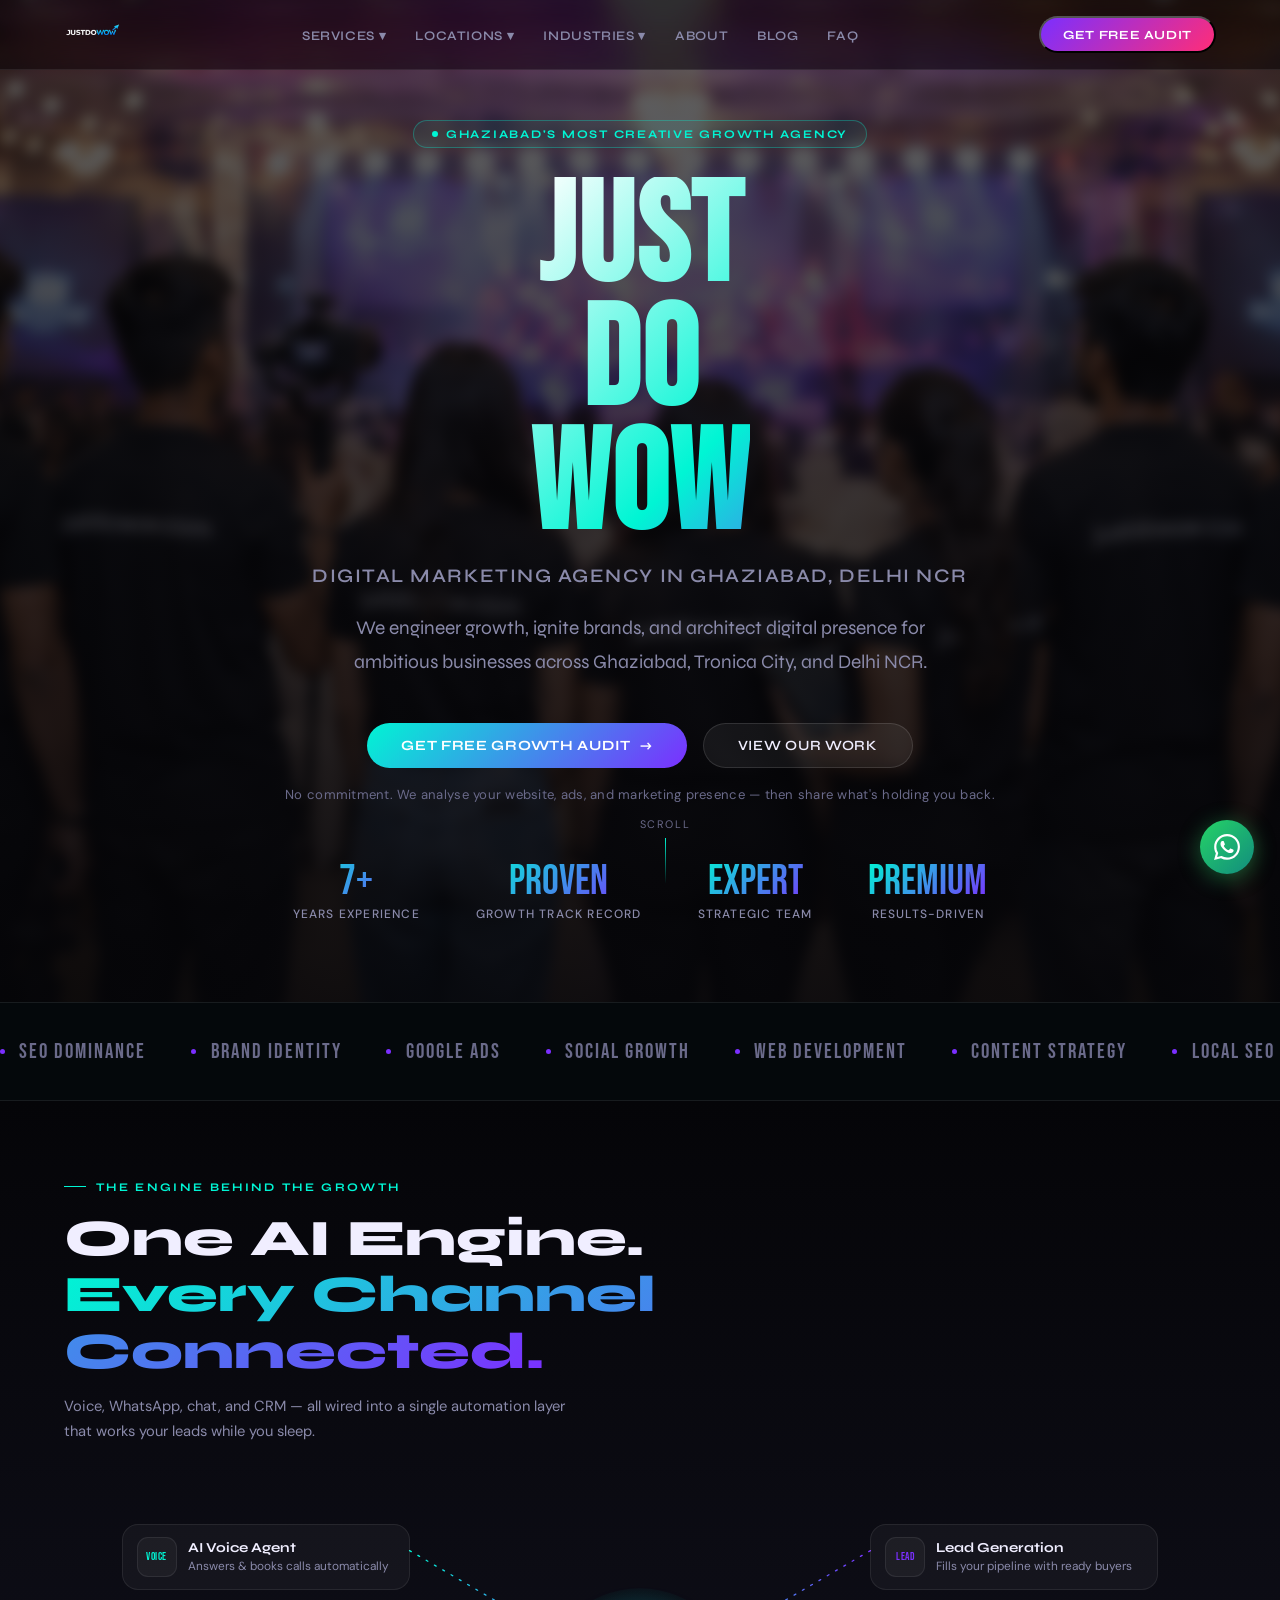
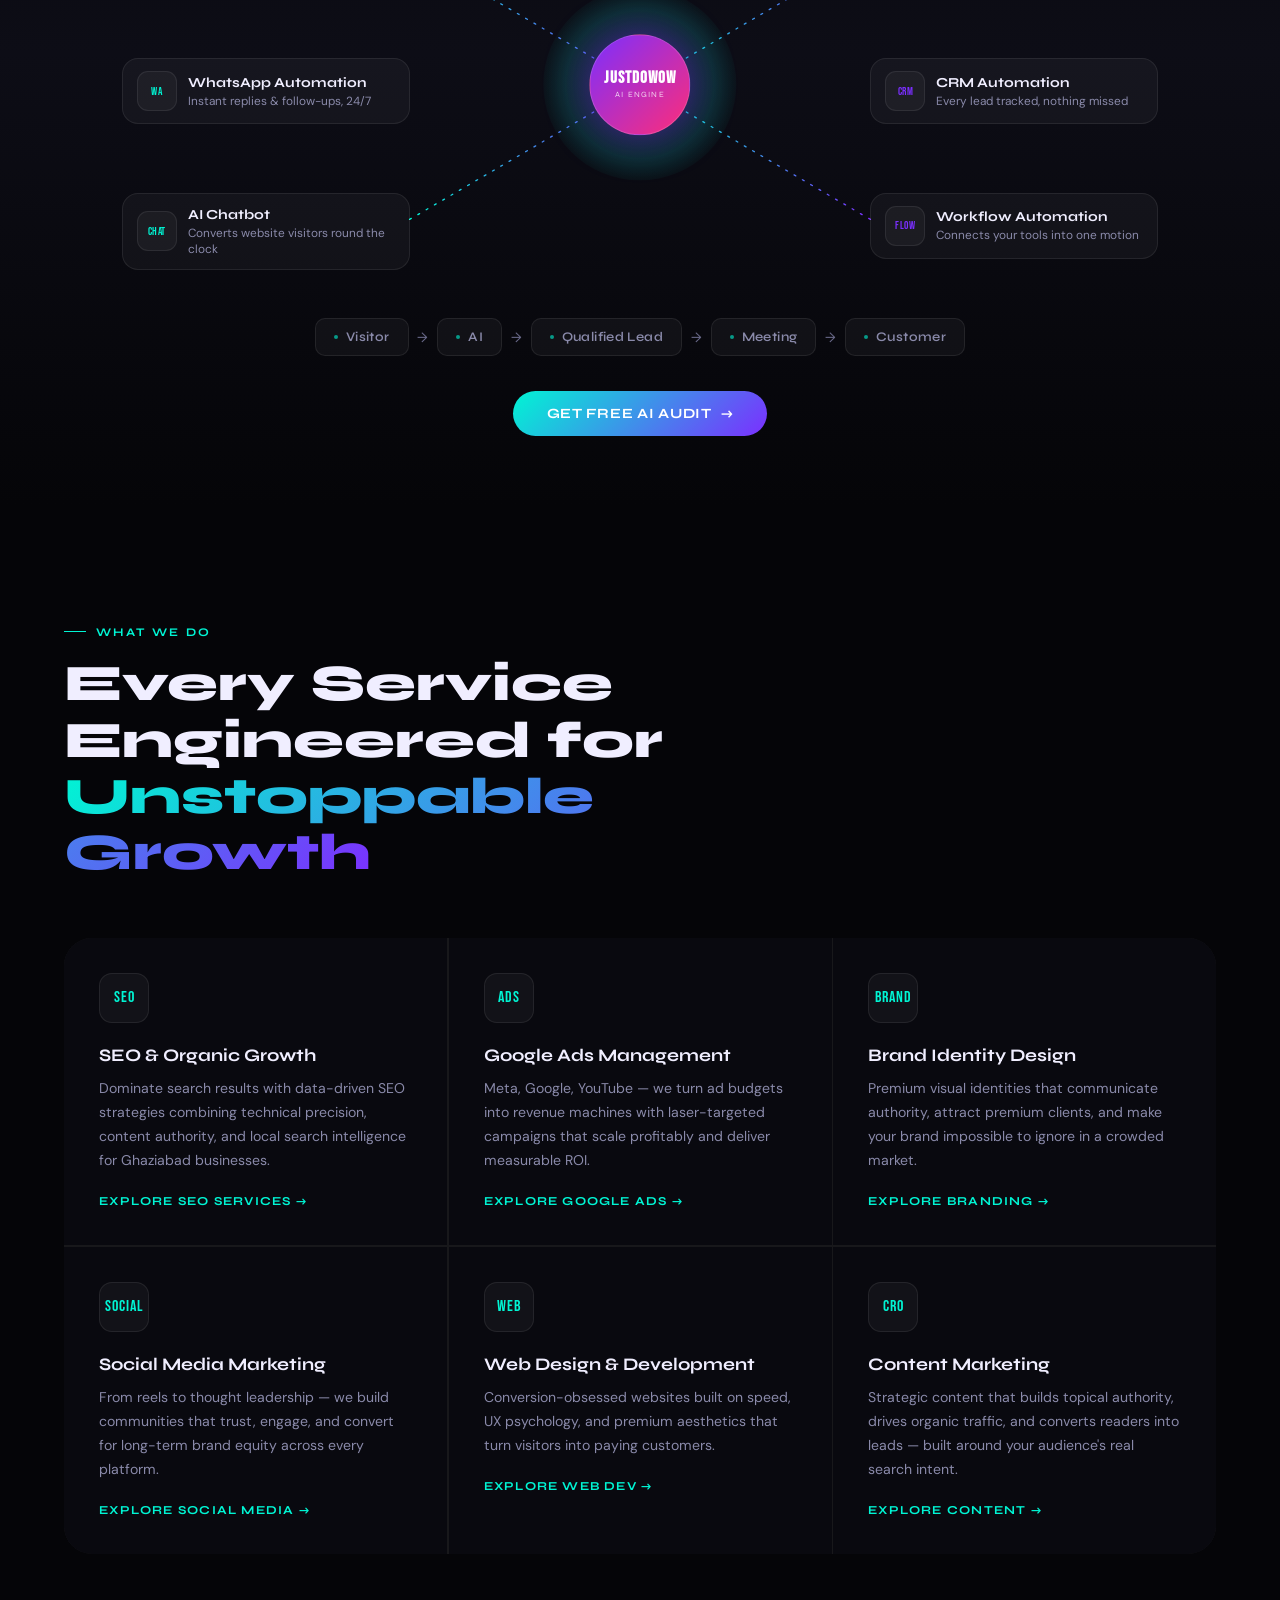
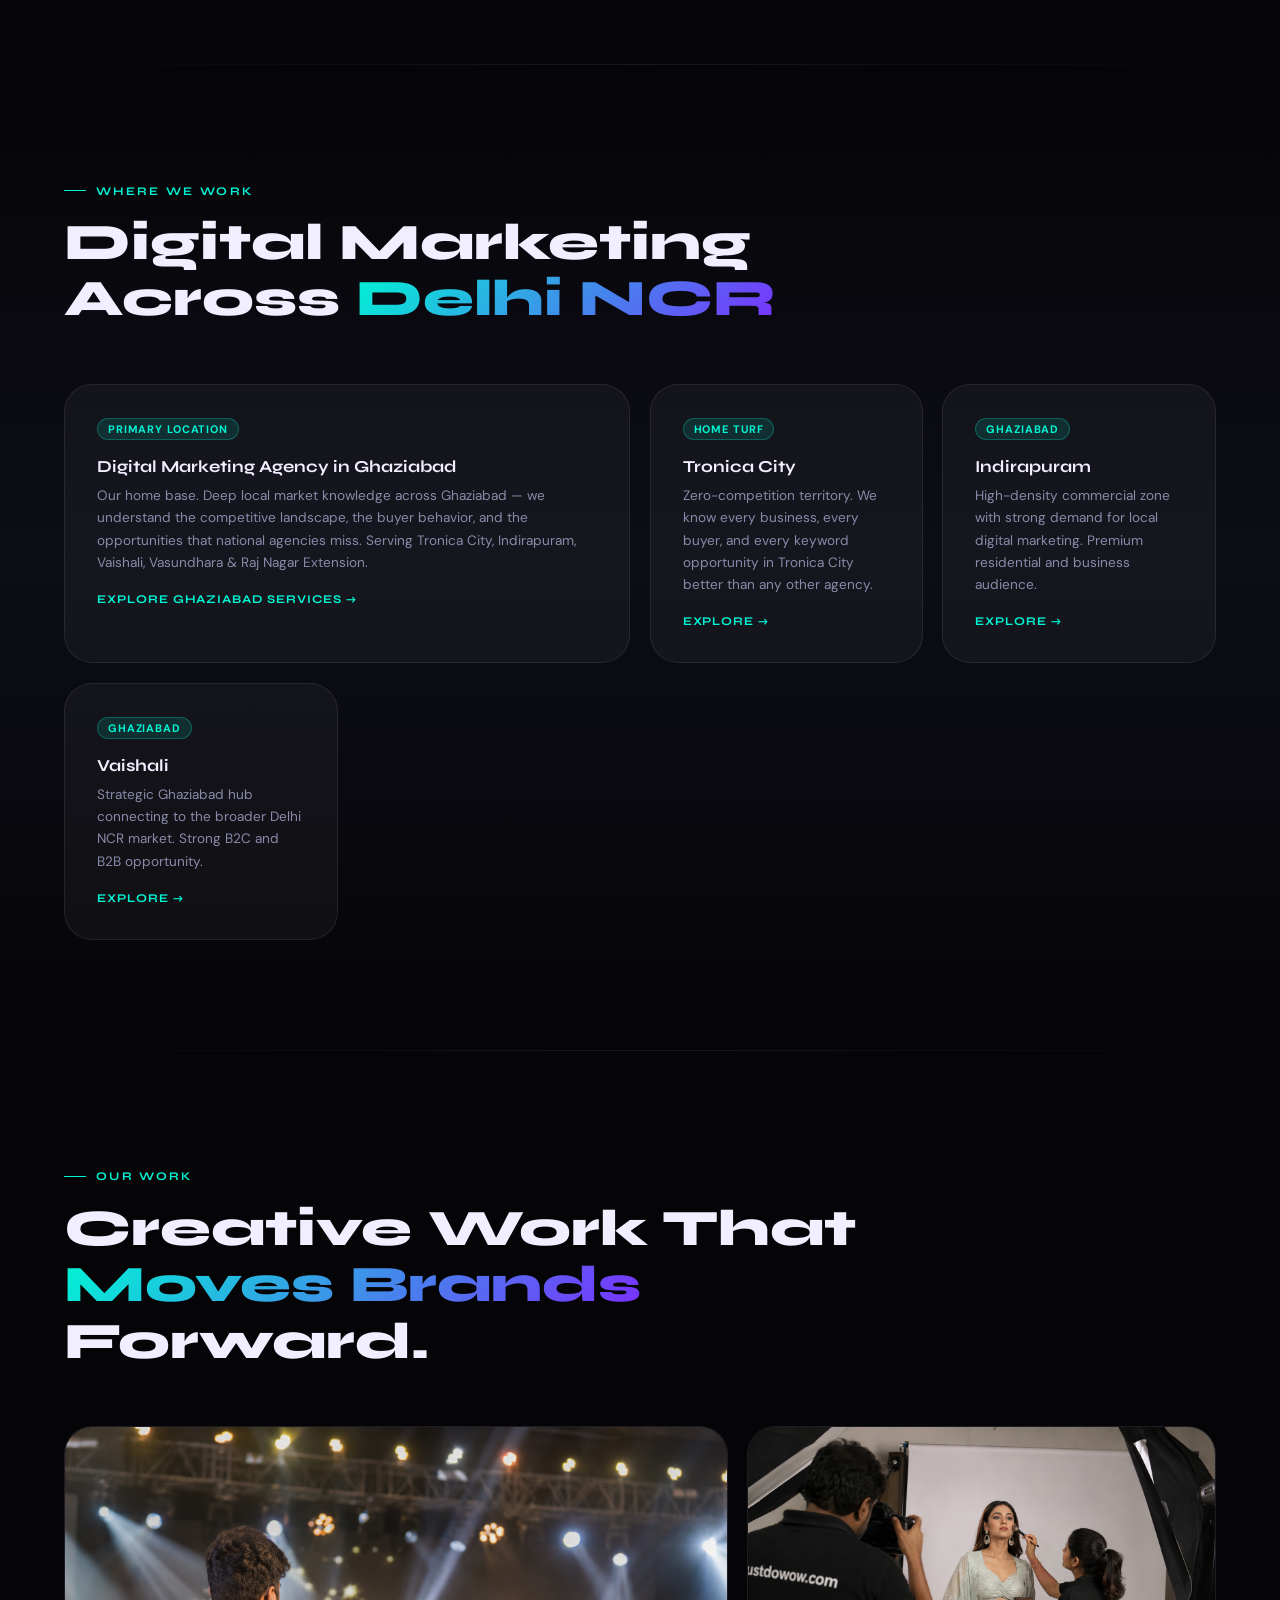
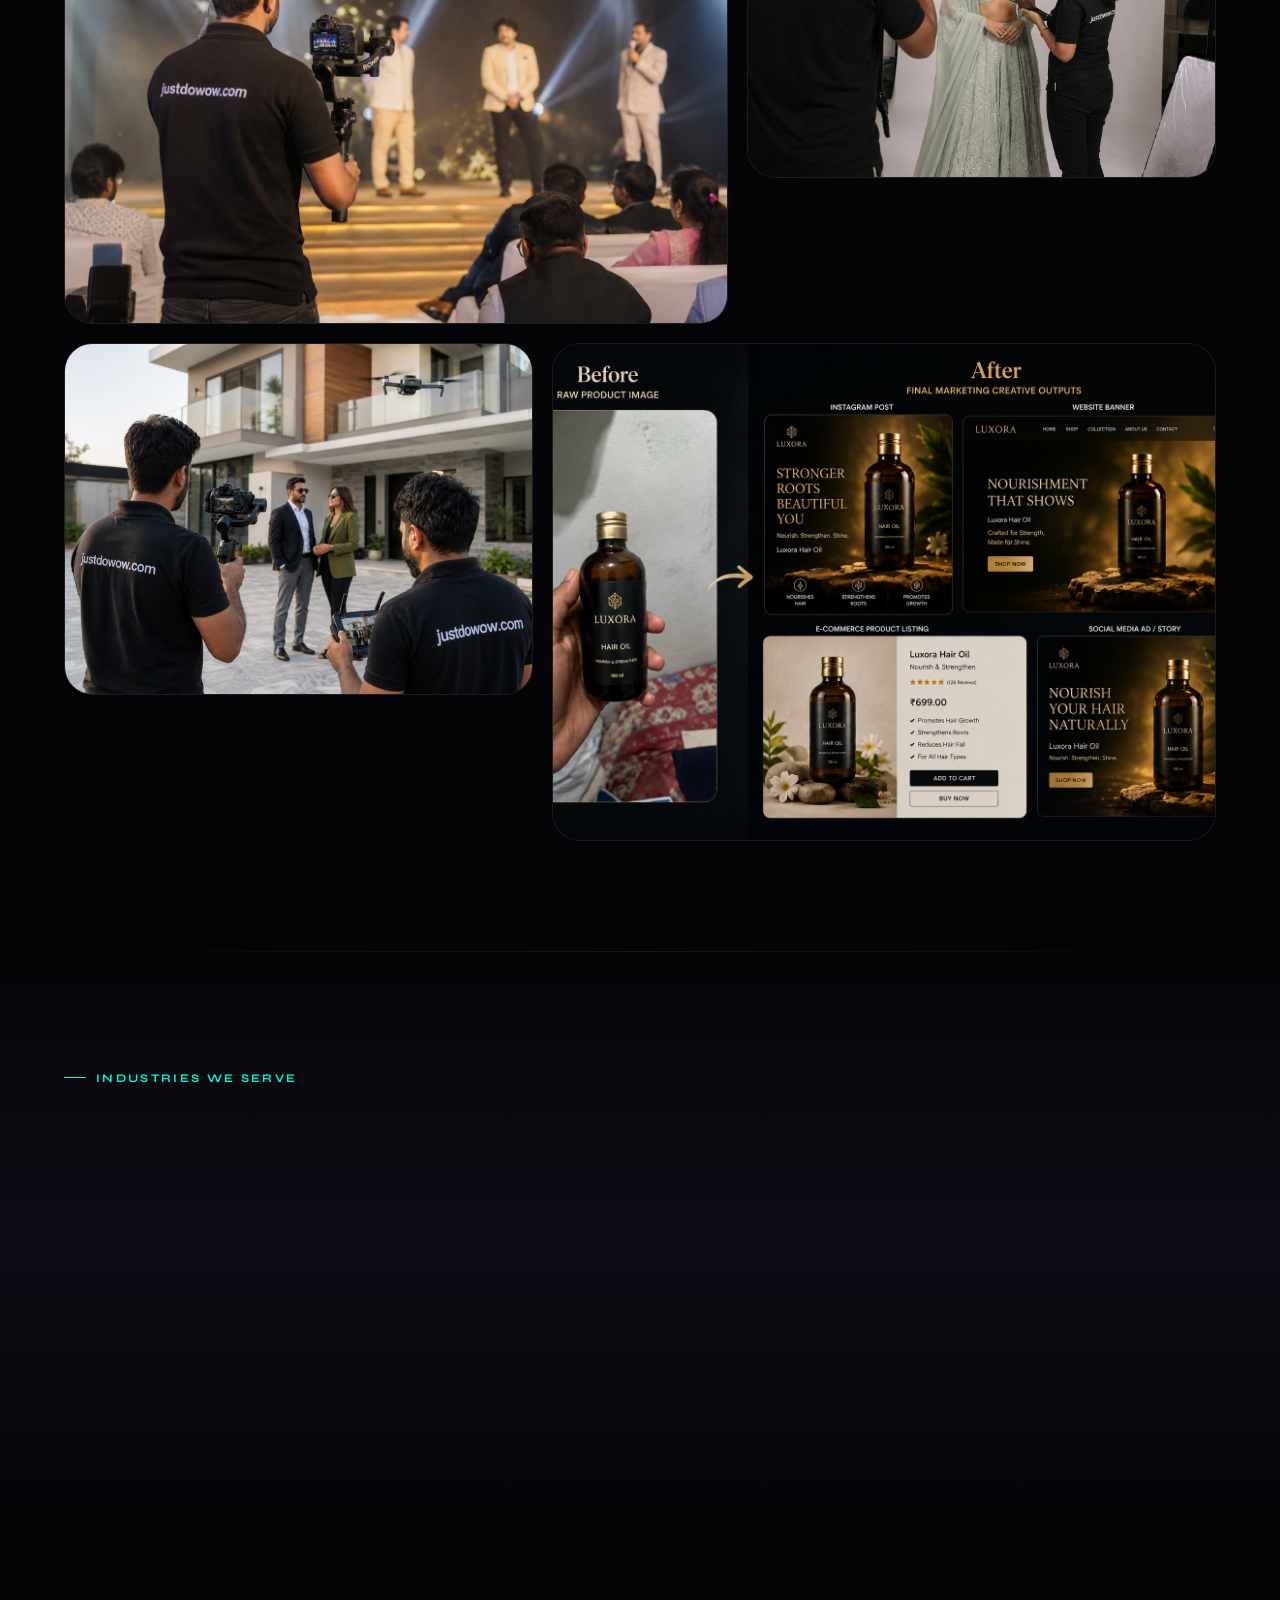
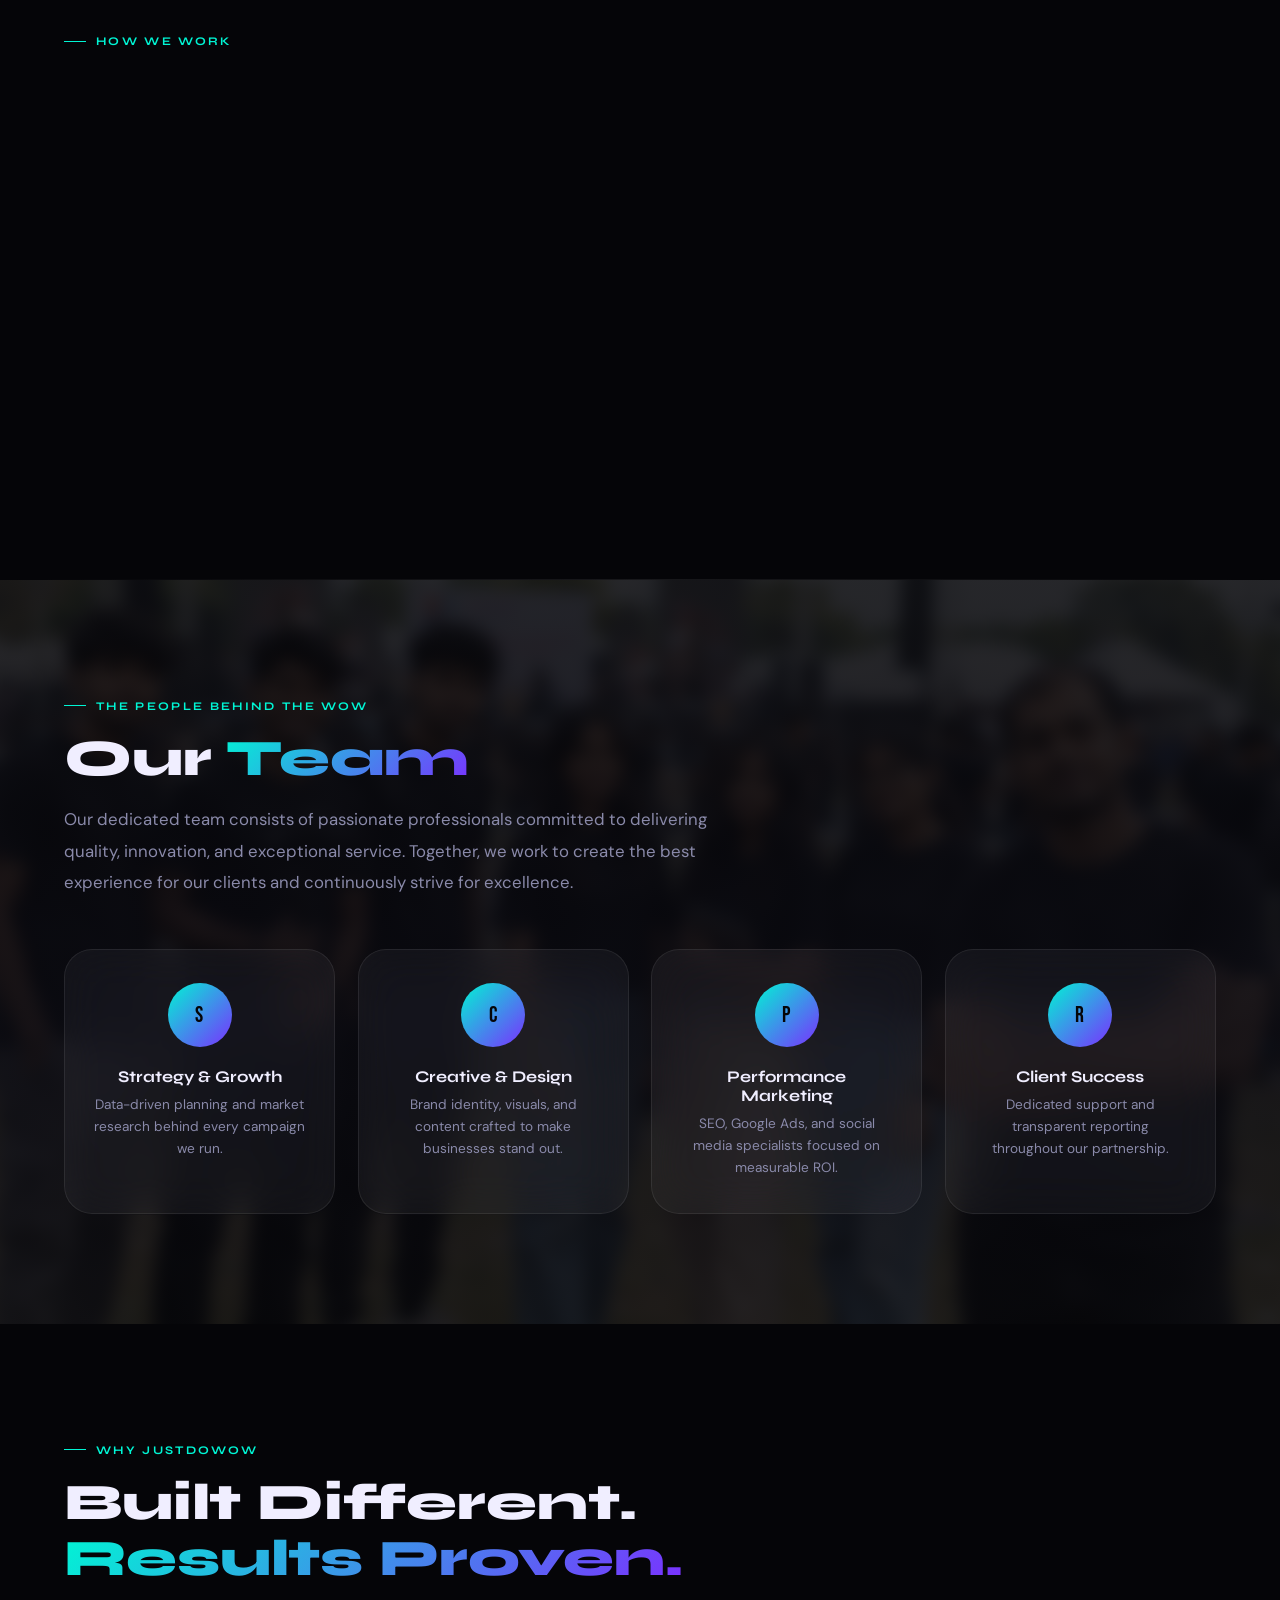
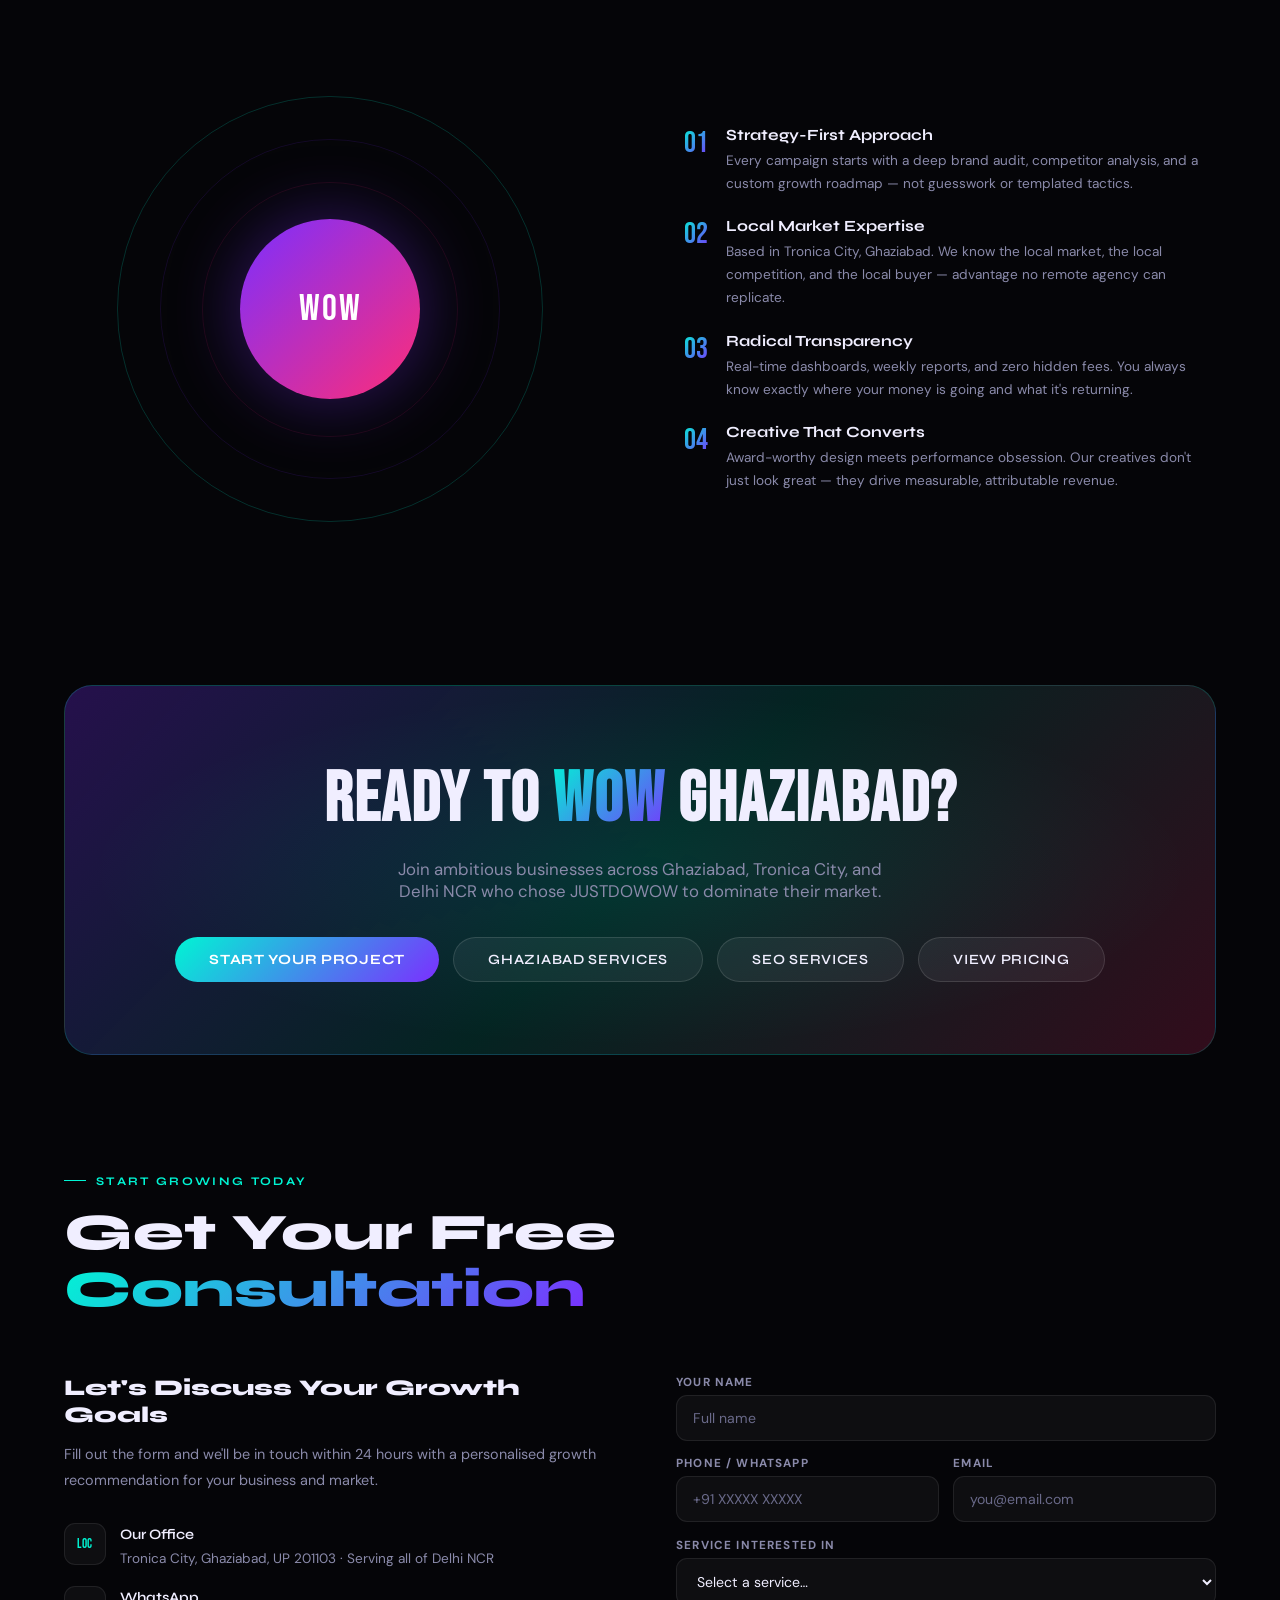
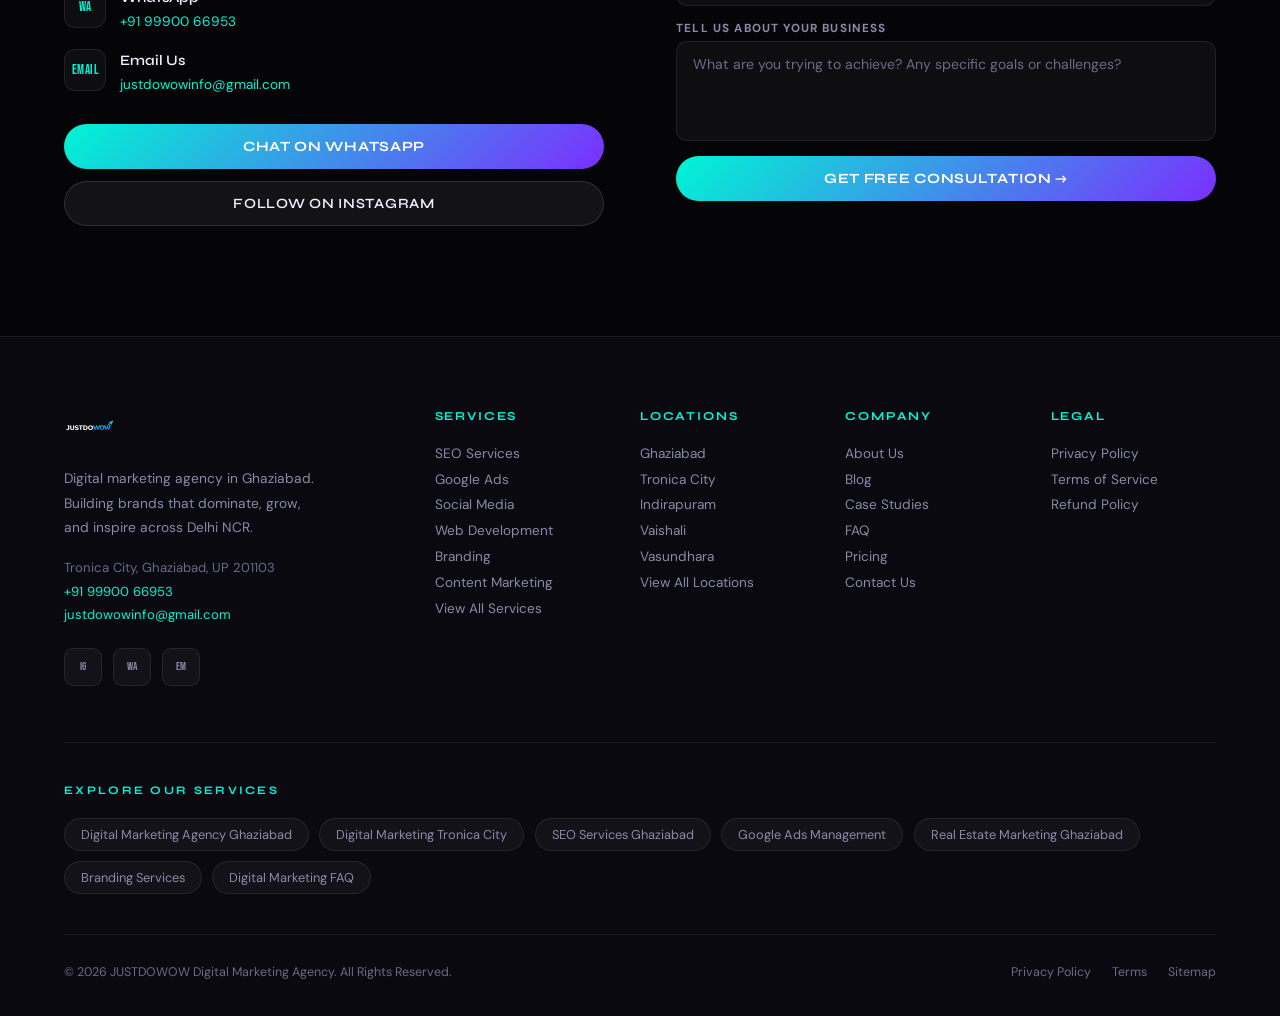
<file: index (17).html>
<!DOCTYPE html>
<html lang="en">
<head>
<meta charset="UTF-8">
<meta name="viewport" content="width=device-width, initial-scale=1.0">
<meta name="description" content="JUSTDOWOW — Digital marketing agency in Ghaziabad offering SEO, Google Ads, branding, web design & social media. Serving Tronica City, Indirapuram, Delhi NCR. Get a free consultation.">
<meta name="robots" content="index, follow, max-image-preview:large, max-snippet:-1, max-video-preview:-1">
<meta name="author" content="JUSTDOWOW Digital Marketing Agency">
<link rel="canonical" href="https://justdowow.com/">
<meta property="og:title" content="JUSTDOWOW — Digital Marketing Agency in Ghaziabad | SEO, Google Ads, Branding">
<meta property="og:description" content="Data-driven digital marketing for ambitious businesses in Ghaziabad, Tronica City & Delhi NCR. SEO, PPC, branding, web design.">
<meta property="og:url" content="https://justdowow.com/">
<meta property="og:type" content="website">
<meta property="og:image" content="https://justdowow.com/og-image.jpg">
<meta name="twitter:card" content="summary_large_image">
<meta name="twitter:title" content="JUSTDOWOW — Digital Marketing Agency in Ghaziabad">
<meta name="twitter:description" content="Data-driven digital marketing for ambitious businesses in Ghaziabad & Delhi NCR.">
<meta name="twitter:site" content="@justdowow">
<link rel="icon" type="image/png" href="logo.png">
<link rel="apple-touch-icon" href="logo.png">
<title>Digital Marketing Agency in Ghaziabad | JUSTDOWOW — SEO, Google Ads, Branding</title>

<!-- GA4 -->
<script async src="https://www.googletagmanager.com/gtag/js?id=G-Y7EY90JSCX"></script>
<script>
  window.dataLayer=window.dataLayer||[];
  function gtag(){dataLayer.push(arguments);}
  gtag('js',new Date());
  gtag('config','G-Y7EY90JSCX');
</script>

<!-- Schema -->
<script type="application/ld+json">{"@context":"https://schema.org","@type":"LocalBusiness","name":"JUSTDOWOW Digital Marketing Agency","image":"https://justdowow.com/logo.png","description":"Digital marketing agency in Ghaziabad offering SEO, Google Ads, social media marketing, branding and web development for Delhi NCR businesses.","telephone":"+91-99900-66953","email":"justdowowinfo@gmail.com","url":"https://justdowow.com","address":{"@type":"PostalAddress","streetAddress":"Tronica City","addressLocality":"Ghaziabad","addressRegion":"Uttar Pradesh","postalCode":"201103","addressCountry":"IN"},"areaServed":["Ghaziabad","Tronica City","Indirapuram","Delhi","Noida"],"sameAs":["https://www.instagram.com/justdowow/","https://wa.me/919990066953"]}</script>
<script type="application/ld+json">{"@context":"https://schema.org","@type":"WebSite","name":"JUSTDOWOW","url":"https://justdowow.com"}</script>
<script type="application/ld+json">{"@context":"https://schema.org","@type":"BreadcrumbList","itemListElement":[{"@type":"ListItem","position":1,"name":"Home","item":"https://justdowow.com/"}]}</script>

<!-- OPTIMISED: added dns-prefetch for Web3Forms + fetchpriority meta -->
<link rel="dns-prefetch" href="https://api.web3forms.com">
<link rel="dns-prefetch" href="https://www.googletagmanager.com">
<meta name="theme-color" content="#050508">
<link rel="preconnect" href="https://fonts.googleapis.com">
<link rel="preconnect" href="https://fonts.gstatic.com" crossorigin>
<link href="https://fonts.googleapis.com/css2?family=Bebas+Neue&family=Syne:wght@700;800&family=DM+Sans:opsz,wght@9..40,400;9..40,500&display=swap" rel="stylesheet">

<style>
/* ── RESET ── */
*,*::before,*::after{margin:0;padding:0;box-sizing:border-box}
:root{
  --bg:#050508;
  --bg2:#09090f;
  --bg3:#0d0d16;
  --surface:rgba(255,255,255,0.04);
  --border:rgba(255,255,255,0.08);
  --border2:rgba(255,255,255,0.12);
  --neon:#00f5d4;
  --neon2:#7b2fff;
  --neon3:#ff2d78;
  --gold:#f0b429;
  --text:#f0eeff;
  --muted:#8a8aaa;
  --muted2:#6a6a8a;
  --font-d:'Bebas Neue',sans-serif;
  --font-h:'Syne',sans-serif;
  --font-b:'DM Sans',sans-serif;
  --glow:0 0 40px rgba(0,245,212,0.22);
  --glow2:0 0 40px rgba(123,47,255,0.28);
  --r:16px;
  --rl:28px;
}
html{scroll-behavior:smooth;overflow-x:hidden}
/* FIX: added isolation:isolate so body establishes its own stacking context —
   prevents z-index:0 orbs from ever being promoted above z-index:2 sections
   in browsers that mis-resolve stacking on position:fixed elements. */
body{background:var(--bg);color:var(--text);font-family:var(--font-b);overflow-x:hidden;isolation:isolate}

/* Custom cursor removed — browser default cursor restored */body{cursor:auto}

/* ── BG ORBS ── */
/* OPTIMISED: orbs static — removed translate animation (was forcing 3 composite
   blur layers every frame). blur reduced 110→80px. will-change removed.
   Visual effect preserved, continuous rAF loop eliminated. */
/* FIX: contain:strict was clipping the blur output to the element's own box,
   causing the soft blurred circle to render as a hard-edged solid color block
   over the hero. Removed contain entirely — filter:blur needs unclipped space
   around the element to render correctly. */
.orb{
    position:fixed;
    border-radius:50%;
    pointer-events:none;
    z-index:-1;
    opacity:.08;
    filter:blur(40px);
    transform:translateZ(0);
}
.o1{
    width:300px;
    height:300px;
}

.o2{
    width:250px;
    height:250px;
}

.o3{
    width:220px;
    height:220px;
}

/* ── NOISE ── */
body::before{content:'';position:fixed;inset:0;z-index:1;pointer-events:none;background-image:url("data:image/svg+xml,%3Csvg viewBox='0 0 256 256' xmlns='http://www.w3.org/2000/svg'%3E%3Cfilter id='n'%3E%3CfeTurbulence type='fractalNoise' baseFrequency='0.9' numOctaves='4' stitchTiles='stitch'/%3E%3C/filter%3E%3Crect width='100%25' height='100%25' filter='url(%23n)' opacity='0.04'/%3E%3C/svg%3E");opacity:.3}

/* ── NAVBAR ── */
nav{position:fixed;top:0;left:0;right:0;z-index:1000;height:70px;padding:0 5vw;display:flex;align-items:center;justify-content:space-between;background:rgba(5,5,8,.55);backdrop-filter:blur(22px) saturate(160%);border-bottom:1px solid var(--border);transition:background .4s}
nav.scrolled{background:rgba(5,5,8,.9)}
.nav-logo{text-decoration:none;display:inline-flex;align-items:center;gap:10px;height:42px}
.nav-logo img{height:38px;width:auto;max-width:150px;object-fit:contain}
.nav-logo-txt{font-family:var(--font-d);font-size:1.75rem;letter-spacing:2px}
.nl-j{color:var(--text)}
/* OPTIMISED: removed rotateY flip (wfl) — was creating 3D GPU layer on nav
   every 4s. Shimmer kept (background-position only, no layout impact). */
.nl-w{background:linear-gradient(135deg,var(--neon),var(--neon2),var(--neon3));-webkit-background-clip:text;-webkit-text-fill-color:transparent;background-size:200% 200%;animation:wsh 4s ease infinite}
@keyframes wsh{0%,100%{background-position:0 50%}50%{background-position:100% 50%}}
.nav-links{display:flex;align-items:center;gap:1.8rem;list-style:none}
.nav-links a{color:var(--muted);text-decoration:none;font-family:var(--font-h);font-size:.82rem;font-weight:600;letter-spacing:.05em;text-transform:uppercase;transition:color .25s;position:relative}
.nav-links a::after{content:'';position:absolute;bottom:-3px;left:0;width:0;height:1px;background:var(--neon);transition:width .3s}
.nav-links a:hover{color:var(--neon)}
.nav-links a:hover::after{width:100%}
/* dropdown */
.dd{position:relative}
.dd-menu{position:absolute;top:calc(100% + 14px);left:50%;transform:translateX(-50%);background:rgba(9,9,15,.97);backdrop-filter:blur(24px);border:1px solid var(--border);border-radius:var(--r);min-width:260px;padding:.6rem 0;opacity:0;visibility:hidden;transition:all .28s;box-shadow:0 20px 60px rgba(0,0,0,.55),0 0 0 1px rgba(0,245,212,.08)}
.dd:hover .dd-menu{opacity:1;visibility:visible}
.dd-menu a{display:block;padding:.65rem 1.4rem;color:var(--muted);font-family:var(--font-b);font-size:.88rem;transition:color .2s,background .2s}
.dd-menu a::after{display:none}
.dd-menu a:hover{color:var(--neon);background:rgba(0,245,212,.05)}
.dd-divider{height:1px;background:var(--border);margin:.4rem 0}
.dd-view{color:var(--neon) !important;font-size:.78rem !important;font-family:var(--font-h) !important;font-weight:700 !important;letter-spacing:.08em !important;text-transform:uppercase !important;padding:.7rem 1.4rem !important}
.btn-nav{display:inline-flex;align-items:center;gap:7px;padding:9px 22px;border-radius:100px;background:linear-gradient(135deg,var(--neon2),var(--neon3));color:#fff;font-family:var(--font-h);font-size:.78rem;font-weight:700;text-decoration:none;letter-spacing:.05em;text-transform:uppercase;transition:transform .2s,box-shadow .2s;white-space:nowrap}
.btn-nav:hover{transform:translateY(-2px);box-shadow:0 8px 28px rgba(123,47,255,.45)}
.ham{display:none;flex-direction:column;gap:5px;cursor:pointer;z-index:1100}
.ham span{display:block;width:24px;height:2px;background:var(--text);transition:all .3s;border-radius:2px}
.ham.open span:nth-child(1){transform:translateY(7px) rotate(45deg)}
.ham.open span:nth-child(2){opacity:0}
.ham.open span:nth-child(3){transform:translateY(-7px) rotate(-45deg)}
.mob-nav{display:none;position:fixed;inset:0;background:rgba(5,5,8,.98);backdrop-filter:blur(30px);z-index:1050;flex-direction:column;align-items:center;justify-content:center;gap:1.4rem;overflow-y:auto;padding:5rem 2rem 3rem}
.mob-nav.open{display:flex}
.mob-nav a{color:var(--text);text-decoration:none;font-family:var(--font-h);font-size:1.4rem;font-weight:700;letter-spacing:.04em;transition:color .2s}
.mob-nav a:hover{color:var(--neon)}
.mob-sub{display:flex;flex-direction:column;align-items:center;gap:.6rem;padding-top:.6rem;border-top:1px solid var(--border);width:100%}
.mob-sub a{font-size:.95rem !important;color:var(--muted) !important}
.mob-close{position:absolute;top:22px;right:24px;font-size:1.3rem;cursor:pointer;color:var(--muted);background:none;border:none;transition:color .2s}
.mob-close:hover{color:var(--neon)}

/* ── WA FLOAT ── */
/* OPTIMISED: removed continuous translateY bounce on WhatsApp button.
   Eliminated one of the worst battery-drain animations (ran 24/7). */
.wa-float{position:fixed;bottom:26px;right:26px;z-index:900;width:54px;height:54px;border-radius:50%;background:linear-gradient(135deg,#25d366,#128c7e);display:flex;align-items:center;justify-content:center;text-decoration:none;box-shadow:0 4px 22px rgba(37,211,102,.4);transition:transform .25s,box-shadow .25s}
.wa-float:hover{transform:scale(1.1);box-shadow:0 8px 32px rgba(37,211,102,.55)}
.wa-float svg{width:26px;height:26px;fill:#fff}

/* ── SECTION BASE ── */
section{position:relative;z-index:2}
.pad{padding:110px 5vw}
.pad-sm{padding:70px 5vw}
.eyebrow{display:inline-flex;align-items:center;gap:10px;font-family:var(--font-h);font-size:.73rem;font-weight:700;letter-spacing:.2em;text-transform:uppercase;color:var(--neon);margin-bottom:1.1rem}
.eyebrow::before{content:'';display:block;width:22px;height:1px;background:var(--neon)}
.sec-title{font-family:var(--font-h);font-size:clamp(1.9rem,4.5vw,3.2rem);font-weight:800;line-height:1.1;max-width:820px}
.grad{background:linear-gradient(135deg,var(--neon),var(--neon2));-webkit-background-clip:text;-webkit-text-fill-color:transparent}
.divider{width:100%;height:1px;background:linear-gradient(90deg,transparent,var(--border),transparent)}
/* reveal */
.rv{opacity:0;transform:translateY(36px);transition:opacity .7s ease,transform .7s ease}
.rv.in{opacity:1;transform:translateY(0)}
.rv2{opacity:0;transform:translateY(36px);transition:opacity .7s .15s ease,transform .7s .15s ease}
.rv2.in{opacity:1;transform:translateY(0)}

/* ── HERO ── */
.hero{position:relative;z-index:2;min-height:100vh;display:flex;flex-direction:column;align-items:center;justify-content:center;text-align:center;padding:120px 5vw 80px;overflow:hidden}
/* Hero background image layer — full-width, responsive, softly blurred so
   text stays sharp and readable. Scaled slightly + inset negative to hide
   blur edge artefacts, contained by .hero's overflow:hidden. */
.hero-bg{position:absolute;inset:-30px;z-index:0;background-image:url('assets/images/team/team01.png');background-size:cover;background-position:center;background-repeat:no-repeat;filter:blur(6px);transform:scale(1.06);transition:transform 8s ease;pointer-events:none}
.hero:hover .hero-bg{transform:scale(1.12)}
.hero-overlay{position:absolute;inset:0;z-index:1;pointer-events:none;background:linear-gradient(180deg,rgba(5,5,8,.62) 0%,rgba(5,5,8,.78) 55%,rgba(5,5,8,.94) 100%)}
.hero-content{position:relative;z-index:2;display:flex;flex-direction:column;align-items:center;width:100%}
.hero-badge{display:inline-flex;align-items:center;gap:8px;padding:6px 18px;border-radius:100px;border:1px solid rgba(0,245,212,.3);background:rgba(0,245,212,.06);font-family:var(--font-h);font-size:.73rem;font-weight:700;letter-spacing:.15em;text-transform:uppercase;color:var(--neon);margin-bottom:1.8rem;animation:fu .8s ease both}
/* OPTIMISED: removed infinite opacity pulse on badge dot (trivial element,
   continuous GPU layer). Dot is still visible. */
.hero-badge .dot{width:6px;height:6px;background:var(--neon);border-radius:50%;flex-shrink:0}
.hero h1{font-family:var(--font-d);font-size:clamp(3.8rem,11vw,10.5rem);line-height:.88;letter-spacing:2px;background:linear-gradient(135deg,#fff 0%,var(--neon) 38%,var(--neon2) 68%,var(--neon3) 100%);-webkit-background-clip:text;-webkit-text-fill-color:transparent;background-size:200% 200%;animation:gsh 6s ease infinite,fu .8s .15s ease both}
.hero-h1-kw{display:block;font-family:var(--font-h);font-size:clamp(.9rem,2.2vw,1.2rem);font-weight:600;letter-spacing:.08em;text-transform:uppercase;color:var(--muted);margin-top:1rem;-webkit-text-fill-color:var(--muted);background:none;animation:fu .8s .3s ease both}
@keyframes gsh{0%,100%{background-position:0 50%}50%{background-position:100% 50%}}
.hero-sub{font-family:var(--font-h);font-size:clamp(.88rem,2.2vw,1.2rem);color:var(--muted);max-width:600px;margin:1.5rem auto 0;font-weight:400;line-height:1.75;animation:fu .8s .4s ease both}
.hero-ctas{display:flex;flex-wrap:wrap;gap:1rem;justify-content:center;margin-top:2.8rem;animation:fu .8s .55s ease both}
/* local CTA row */

.hero-cta-sub{font-size:.82rem;color:var(--muted2);margin-top:1rem;letter-spacing:.02em;line-height:1.6;animation:fu .8s .65s ease both}
.hero-stats{display:flex;flex-wrap:wrap;gap:1.8rem 3.5rem;justify-content:center;margin-top:3.5rem;animation:fu .8s .75s ease both}
.stat-num{font-family:var(--font-d);font-size:2.6rem;background:linear-gradient(135deg,var(--neon),var(--neon2));-webkit-background-clip:text;-webkit-text-fill-color:transparent;line-height:1}
.stat-label{font-size:.75rem;color:var(--muted);font-weight:500;letter-spacing:.1em;text-transform:uppercase;margin-top:3px}
.scroll-ind{position:absolute;bottom:38px;left:50%;transform:translateX(-50%);display:flex;flex-direction:column;align-items:center;gap:7px;animation:fu 1s 1.1s ease both}
.scroll-ind span{font-size:.68rem;color:var(--muted2);letter-spacing:.15em;text-transform:uppercase}
/* OPTIMISED: scroll indicator — removed scaleY, kept opacity only (single
   composited property). Less GPU work, same visual cue. */
.scroll-line{width:1px;height:46px;background:linear-gradient(to bottom,var(--neon),transparent);animation:sp 2s ease-in-out infinite}
@keyframes sp{0%,100%{opacity:1}50%{opacity:.3}}
@keyframes fu{from{opacity:0;transform:translateY(28px)}to{opacity:1;transform:translateY(0)}}

/* ── BUTTONS ── */
.btn-p{display:inline-flex;align-items:center;gap:9px;padding:14px 34px;border-radius:100px;background:linear-gradient(135deg,var(--neon),var(--neon2));color:#fff;font-family:var(--font-h);font-size:.88rem;font-weight:700;text-decoration:none;letter-spacing:.05em;text-transform:uppercase;border:none;cursor:pointer;transition:transform .25s,box-shadow .25s;position:relative;overflow:hidden}
.btn-p::before{content:'';position:absolute;inset:0;background:linear-gradient(135deg,var(--neon2),var(--neon3));opacity:0;transition:opacity .3s}
.btn-p:hover{transform:translateY(-3px);box-shadow:0 14px 42px rgba(0,245,212,.32)}
.btn-p:hover::before{opacity:1}
.btn-p span{position:relative;z-index:1}
/* OPTIMISED: removed backdrop-filter:blur from .btn-g — was creating a composite
   layer for every ghost button on page. Replaced with opaque surface bg. */
.btn-g{display:inline-flex;align-items:center;gap:9px;padding:13px 34px;border-radius:100px;border:1px solid var(--border2);background:rgba(255,255,255,0.06);color:var(--text);font-family:var(--font-h);font-size:.88rem;font-weight:600;text-decoration:none;letter-spacing:.05em;text-transform:uppercase;transition:border-color .3s,color .3s,box-shadow .3s}
.btn-g:hover{border-color:var(--neon);color:var(--neon);box-shadow:var(--glow)}

/* ── MARQUEE ── */
.mq{padding:36px 0;overflow:hidden;border-top:1px solid var(--border);border-bottom:1px solid var(--border);background:rgba(0,245,212,.015)}
/* OPTIMISED: marquee kept (GPU-accelerated translateX). Added contain:content
   so browser doesn't repaint sibling elements during animation. */
.mq-track{display:flex;gap:2.8rem;width:max-content;animation:mqa 32s linear infinite;contain:content}
.mq-track:hover{animation-play-state:paused}
.mq-item{display:flex;align-items:center;gap:.9rem;font-family:var(--font-d);font-size:1.3rem;letter-spacing:2px;color:var(--muted2);white-space:nowrap;transition:color .3s;cursor:default}
.mq-item:hover{color:var(--neon)}
.mq-dot{width:5px;height:5px;background:var(--neon2);border-radius:50%;flex-shrink:0}
@keyframes mqa{0%{transform:translateX(0)}100%{transform:translateX(-50%)}}

/* ── SERVICES ── */
.svc-grid{display:grid;grid-template-columns:repeat(auto-fit,minmax(290px,1fr));gap:1.5px;margin-top:3.5rem;background:var(--border);border-radius:var(--rl);overflow:hidden}
.svc-card{background:var(--bg2);padding:2.2rem;position:relative;overflow:hidden;transition:background .3s}
.svc-card::before{content:'';position:absolute;inset:0;background:radial-gradient(ellipse at 0 0,rgba(0,245,212,.07),transparent 60%);opacity:0;transition:opacity .4s}
.svc-card:hover{background:rgba(0,245,212,.035)}
.svc-card:hover::before{opacity:1}
.svc-icon{width:50px;height:50px;border-radius:13px;background:var(--surface);border:1px solid var(--border);display:flex;align-items:center;justify-content:center;font-family:var(--font-d);font-size:1rem;letter-spacing:1px;color:var(--neon);margin-bottom:1.4rem;transition:border-color .3s,box-shadow .3s}
.svc-card:hover .svc-icon{border-color:rgba(0,245,212,.4);box-shadow:0 0 18px rgba(0,245,212,.18)}
.svc-card h3{font-family:var(--font-h);font-size:1.1rem;font-weight:700;margin-bottom:.7rem}
.svc-card p{color:var(--muted);font-size:.88rem;line-height:1.7}
.svc-link{display:inline-flex;align-items:center;gap:5px;margin-top:1.3rem;font-family:var(--font-h);font-size:.76rem;font-weight:700;letter-spacing:.1em;text-transform:uppercase;color:var(--neon);text-decoration:none;transition:gap .3s}
.svc-link:hover{gap:9px}

/* ── LOCATIONS ── */
.loc-section{background:linear-gradient(180deg,var(--bg) 0%,var(--bg3) 50%,var(--bg) 100%)}
.loc-grid{display:grid;grid-template-columns:repeat(auto-fit,minmax(260px,1fr));gap:1.2rem;margin-top:3.5rem}
.loc-card{background:var(--surface);border:1px solid var(--border);border-radius:var(--rl);padding:2rem;position:relative;overflow:hidden;text-decoration:none;transition:border-color .3s,transform .35s,box-shadow .35s;display:block}
.loc-card::before{content:'';position:absolute;inset:0;background:radial-gradient(ellipse at 50% 0%,rgba(0,245,212,.08),transparent 70%);opacity:0;transition:opacity .4s}
.loc-card:hover{border-color:rgba(0,245,212,.28);transform:translateY(-5px);box-shadow:var(--glow)}
.loc-card:hover::before{opacity:1}
.loc-card-badge{display:inline-flex;align-items:center;gap:5px;padding:3px 10px;border-radius:100px;background:rgba(0,245,212,.12);border:1px solid rgba(0,245,212,.25);color:var(--neon);font-size:.68rem;font-weight:700;letter-spacing:.08em;text-transform:uppercase;margin-bottom:1rem}
.loc-card h3{font-family:var(--font-h);font-size:1.05rem;font-weight:700;color:var(--text);margin-bottom:.5rem}
.loc-card p{color:var(--muted);font-size:.85rem;line-height:1.65}
.loc-arrow{display:inline-flex;align-items:center;gap:5px;margin-top:1.1rem;font-family:var(--font-h);font-size:.74rem;font-weight:700;letter-spacing:.08em;text-transform:uppercase;color:var(--neon);transition:gap .3s}
.loc-card:hover .loc-arrow{gap:9px}
.loc-primary{grid-column:span 2}
@media(max-width:768px){.loc-primary{grid-column:span 1}}

/* ── OUR TEAM ── */
.team-section{position:relative;z-index:2;overflow:hidden}
.team-bg{position:absolute;inset:-30px;z-index:0;background-image:url('assets/images/team/team02.png');background-size:cover;background-position:center;background-repeat:no-repeat;filter:blur(8px);transform:scale(1.08);transition:transform 8s ease;pointer-events:none}
.team-section:hover .team-bg{transform:scale(1.14)}
.team-overlay{position:absolute;inset:0;z-index:1;pointer-events:none;background:linear-gradient(180deg,rgba(5,5,8,.86) 0%,rgba(9,9,15,.92) 60%,rgba(5,5,8,.86) 100%)}
.team-content{position:relative;z-index:2}
.team-desc{color:var(--muted);font-size:clamp(.92rem,1.6vw,1.05rem);line-height:1.85;max-width:680px;margin-top:1.1rem}
.team-grid{display:grid;grid-template-columns:repeat(auto-fit,minmax(240px,1fr));gap:1.4rem;margin-top:3.2rem}
.team-card{background:rgba(255,255,255,.045);backdrop-filter:blur(22px) saturate(140%);-webkit-backdrop-filter:blur(22px) saturate(140%);border:1px solid var(--border);border-radius:var(--rl);padding:2.1rem 1.8rem;text-align:center;position:relative;overflow:hidden;transition:transform .4s,box-shadow .4s,border-color .4s}
.team-card::before{content:'';position:absolute;inset:0;background:radial-gradient(ellipse at 50% 0%,rgba(0,245,212,.1),transparent 65%);opacity:0;transition:opacity .4s}
.team-card:hover{transform:translateY(-6px);border-color:rgba(0,245,212,.3);box-shadow:var(--glow)}
.team-card:hover::before{opacity:1}
.team-avatar{width:64px;height:64px;margin:0 auto 1.2rem;border-radius:50%;background:linear-gradient(135deg,var(--neon),var(--neon2));display:flex;align-items:center;justify-content:center;font-family:var(--font-d);font-size:1.4rem;letter-spacing:1px;color:#050508;position:relative;z-index:1}
.team-card h4{font-family:var(--font-h);font-size:1.02rem;font-weight:700;margin-bottom:.5rem;position:relative;z-index:1}
.team-card p{color:var(--muted);font-size:.85rem;line-height:1.65;position:relative;z-index:1}

/* ── PORTFOLIO ── */
.port-grid{display:grid;grid-template-columns:repeat(12,1fr);gap:1.2rem;margin-top:3.5rem}
.port-card{border-radius:var(--rl);overflow:hidden;position:relative;background:var(--bg2);border:1px solid var(--border);aspect-ratio:4/3;transition:transform .4s,box-shadow .4s}
.port-card:hover{transform:translateY(-5px);box-shadow:0 22px 56px rgba(0,0,0,.55)}
.port-card:nth-child(1){grid-column:span 7}
.port-card:nth-child(2){grid-column:span 5}
.port-card:nth-child(3){grid-column:span 5}
.port-card:nth-child(4){grid-column:span 7}
.port-img{width:100%;height:100%;object-fit:cover;display:block;transition:transform .6s ease,filter .4s ease}
.port-card:hover .port-img{transform:scale(1.04);filter:brightness(.75)}
.port-ov{position:absolute;inset:0;display:flex;flex-direction:column;justify-content:flex-end;padding:1.8rem;background:linear-gradient(to top,rgba(5,5,8,.95) 0%,rgba(5,5,8,.2) 55%,transparent 100%);transform:translateY(6px);opacity:0;transition:all .4s}
.port-card:hover .port-ov{opacity:1;transform:translateY(0)}
.port-tag{display:inline-block;padding:3px 11px;border-radius:100px;background:rgba(0,245,212,.14);border:1px solid rgba(0,245,212,.28);color:var(--neon);font-size:.68rem;font-weight:700;letter-spacing:.08em;text-transform:uppercase;margin-bottom:.45rem;width:fit-content}
.port-ov h4{font-family:var(--font-h);font-size:1rem;font-weight:700}
.port-ov p{color:var(--muted);font-size:.82rem;margin-top:.25rem}

/* ── INDUSTRIES (compact credibility strip) ── */
.ind-section{background:linear-gradient(180deg,var(--bg) 0%,var(--bg3) 50%,var(--bg) 100%)}
.ind-tiles{display:flex;flex-wrap:wrap;gap:.65rem;margin-top:2.5rem}
/* OPTIMISED: removed backdrop-filter from industry tiles (9 tiles × 1 layer each
   = 9 composite layers on that section alone). */
.ind-tile{display:inline-flex;align-items:center;gap:8px;padding:10px 18px;border-radius:10px;border:1px solid var(--border);background:rgba(255,255,255,0.04);color:var(--muted);font-family:var(--font-h);font-size:.82rem;font-weight:600;letter-spacing:.03em;text-decoration:none;transition:border-color .25s,color .25s,background .25s}
.ind-tile:hover{border-color:rgba(0,245,212,.3);color:var(--text);background:rgba(0,245,212,.05);box-shadow:0 0 20px rgba(0,245,212,.1)}
.ind-tile-dot{width:4px;height:4px;border-radius:50%;background:var(--neon);opacity:.6;flex-shrink:0;transition:opacity .25s}
.ind-tile:hover .ind-tile-dot{opacity:1}

/* ── WHY US ── */
.why-grid{display:grid;grid-template-columns:1fr 1fr;gap:5.5rem;align-items:center;margin-top:3.5rem}
.why-vis{position:relative;aspect-ratio:1;display:flex;align-items:center;justify-content:center}
/* OPTIMISED: 3 spinning rings → 1 slow outer ring only. Eliminated 2
   continuous rotation layers. Same decorative feel, 66% less compositor work. */
.why-ring{position:absolute;border-radius:50%;border:1px solid}
.why-ring:nth-child(1){width:80%;height:80%;border-color:rgba(0,245,212,.18);animation:rr 28s linear infinite}
.why-ring:nth-child(2){width:64%;height:64%;border-color:rgba(123,47,255,.12)}
.why-ring:nth-child(3){width:48%;height:48%;border-color:rgba(255,45,120,.1)}
@keyframes rr{to{transform:rotate(360deg)}}
.why-center{width:180px;height:180px;border-radius:50%;background:linear-gradient(135deg,var(--neon2),var(--neon3));display:flex;align-items:center;justify-content:center;font-family:var(--font-d);font-size:2.3rem;letter-spacing:2px;color:#fff;position:relative;z-index:1;box-shadow:0 0 70px rgba(123,47,255,.38)}
.why-list{display:flex;flex-direction:column;gap:1.4rem}
.why-item{display:flex;gap:1.1rem;align-items:flex-start}
.why-num{font-family:var(--font-d);font-size:1.9rem;line-height:1;background:linear-gradient(135deg,var(--neon),var(--neon2));-webkit-background-clip:text;-webkit-text-fill-color:transparent;flex-shrink:0;padding-top:2px}
.why-text h4{font-family:var(--font-h);font-weight:700;font-size:.97rem;margin-bottom:.3rem}
.why-text p{color:var(--muted);font-size:.85rem;line-height:1.7}

/* ── PROCESS ── */
.process-grid{display:grid;grid-template-columns:repeat(auto-fit,minmax(200px,1fr));gap:0;margin-top:3.5rem;background:var(--border);border-radius:var(--rl);overflow:hidden}
.proc-step{background:var(--bg2);padding:2rem;position:relative;transition:background .3s}
.proc-step:hover{background:rgba(0,245,212,.03)}
.proc-num{font-family:var(--font-d);font-size:2.8rem;background:linear-gradient(135deg,var(--neon),var(--neon2));-webkit-background-clip:text;-webkit-text-fill-color:transparent;line-height:1;margin-bottom:.8rem}
.proc-step h4{font-family:var(--font-h);font-size:.97rem;font-weight:700;margin-bottom:.5rem}
.proc-step p{color:var(--muted);font-size:.83rem;line-height:1.65}
.proc-connector{position:absolute;right:-1px;top:50%;transform:translateY(-50%);width:2px;height:30px;background:linear-gradient(to bottom,transparent,var(--neon),transparent);opacity:.5}

/* ── CTA BANNER ── */
.cta-banner{margin:0 5vw;border-radius:var(--rl);background:linear-gradient(135deg,rgba(123,47,255,.28) 0%,rgba(0,245,212,.13) 50%,rgba(255,45,120,.18) 100%);border:1px solid rgba(0,245,212,.18);padding:72px;text-align:center;position:relative;overflow:hidden}
.cta-banner::before{content:'';position:absolute;inset:0;background:radial-gradient(ellipse at 50% 50%,rgba(0,245,212,.09),transparent 68%)}
.cta-banner h2{font-family:var(--font-d);font-size:clamp(2.2rem,5.5vw,4.5rem);letter-spacing:2px;position:relative;z-index:1}
.cta-banner p{color:var(--muted);font-size:1.05rem;margin:1rem 0 2.2rem;position:relative;z-index:1;max-width:500px;margin-left:auto;margin-right:auto}
.cta-btns{display:flex;flex-wrap:wrap;gap:.9rem;justify-content:center;position:relative;z-index:1}

/* ── CONTACT ── */
.contact-grid{display:grid;grid-template-columns:1fr 1fr;gap:4.5rem;align-items:start;margin-top:3.5rem}
.contact-info h3{font-family:var(--font-h);font-size:1.4rem;font-weight:800;margin-bottom:.9rem}
.contact-info>p{color:var(--muted);line-height:1.8;margin-bottom:1.8rem;font-size:.9rem}
.c-detail{display:flex;gap:.9rem;align-items:flex-start;margin-bottom:1rem}
.c-icon{width:42px;height:42px;border-radius:11px;background:var(--surface);border:1px solid var(--border);display:flex;align-items:center;justify-content:center;font-family:var(--font-d);font-size:.8rem;color:var(--neon);letter-spacing:.5px;flex-shrink:0}
.c-detail p{color:var(--muted);font-size:.85rem;margin:0;line-height:1.6}
.c-detail strong{color:var(--text);display:block;font-family:var(--font-h);font-weight:600;font-size:.9rem;margin-bottom:2px}
.c-form{display:flex;flex-direction:column;gap:.9rem}
.fg{display:flex;flex-direction:column;gap:5px}
.fg label{font-size:.73rem;font-weight:700;letter-spacing:.1em;text-transform:uppercase;color:var(--muted)}
.fg input,.fg textarea,.fg select{background:var(--surface);border:1px solid var(--border);border-radius:11px;padding:13px 16px;color:var(--text);font-family:var(--font-b);font-size:.88rem;outline:none;transition:border-color .3s,box-shadow .3s;resize:none}
.fg input:focus,.fg textarea:focus,.fg select:focus{border-color:rgba(0,245,212,.4);box-shadow:0 0 0 3px rgba(0,245,212,.07)}
.fg input::placeholder,.fg textarea::placeholder{color:var(--muted2)}
.fg select option{background:var(--bg2)}
.form-row{display:grid;grid-template-columns:1fr 1fr;gap:.9rem}

/* ── FOOTER ── */
footer{position:relative;z-index:2;background:var(--bg2);border-top:1px solid var(--border);padding:72px 5vw 36px}
.footer-top{display:grid;grid-template-columns:2fr 1fr 1fr 1fr 1fr;gap:2.5rem;margin-bottom:3.5rem}
.footer-brand p{color:var(--muted);font-size:.86rem;line-height:1.8;max-width:260px;margin-top:.9rem}
.footer-nap{margin-top:1rem;font-size:.82rem;color:var(--muted2);line-height:1.8}
.footer-nap a{color:var(--neon);text-decoration:none}
.footer-social{display:flex;gap:.7rem;margin-top:1.3rem}
.soc-btn{width:38px;height:38px;border-radius:9px;border:1px solid var(--border);background:var(--surface);display:flex;align-items:center;justify-content:center;text-decoration:none;color:var(--muted);font-size:.7rem;font-family:var(--font-d);letter-spacing:.5px;transition:all .3s}
.soc-btn:hover{border-color:var(--neon);color:var(--neon);box-shadow:var(--glow)}
.fc h4{font-family:var(--font-h);font-size:.76rem;font-weight:700;letter-spacing:.15em;text-transform:uppercase;color:var(--neon);margin-bottom:1.1rem}
.fc a{display:block;color:var(--muted);text-decoration:none;font-size:.85rem;padding:.28rem 0;transition:color .2s,padding-left .2s}
.fc a:hover{color:var(--neon);padding-left:5px}
.footer-seo{border-top:1px solid var(--border);border-bottom:1px solid var(--border);padding:2.5rem 0;margin-bottom:1.8rem}
.footer-seo h4{font-family:var(--font-h);font-size:.72rem;font-weight:700;letter-spacing:.2em;text-transform:uppercase;color:var(--neon);margin-bottom:1.3rem}
.footer-seo-links{display:flex;flex-wrap:wrap;gap:.65rem}
.footer-seo-links a{display:inline-flex;align-items:center;gap:5px;padding:7px 16px;border-radius:100px;border:1px solid var(--border);background:var(--surface);color:var(--muted);text-decoration:none;font-size:.8rem;transition:all .3s}
.footer-seo-links a:hover{border-color:var(--neon);color:var(--neon);box-shadow:0 0 18px rgba(0,245,212,.13)}
.footer-bot{display:flex;justify-content:space-between;align-items:center;flex-wrap:wrap;gap:.8rem}
.footer-bot p{font-size:.78rem;color:var(--muted2)}
.footer-bot-links{display:flex;gap:1.3rem}
.footer-bot-links a{color:var(--muted2);text-decoration:none;font-size:.78rem;transition:color .2s}
.footer-bot-links a:hover{color:var(--neon)}

/* ── RESPONSIVE ── */
@media(max-width:1024px){
  .port-grid{display:flex;flex-direction:column}
  .port-card{aspect-ratio:16/9}
  .why-grid,.contact-grid{grid-template-columns:1fr;gap:2.5rem}
  .why-vis{display:none}
  .footer-top{grid-template-columns:1fr 1fr}
}
@media(max-width:768px){
  .nav-links,.btn-nav{display:none}
  .ham{display:flex}
  .pad{padding:72px 5vw}
  .cta-banner{padding:44px 24px;margin:0 4vw}
  .footer-top{grid-template-columns:1fr}
  .form-row{grid-template-columns:1fr}
  .hero-stats{gap:1.3rem 2rem}
  .ind-tiles{gap:.5rem}
  .ind-tile{font-size:.78rem;padding:8px 14px}
}
@media(max-width:480px){
  .hero h1{font-size:clamp(3.2rem,14vw,5.5rem)}
  .loc-grid{grid-template-columns:1fr}
  .process-grid{grid-template-columns:1fr}
  .proc-connector{display:none}
}
@media(max-width:768px){
  /* Lighter blur + simpler overlay on small screens for perf + battery */
  .hero-bg,.team-bg{filter:blur(4px);transform:scale(1.04)}
  .hero:hover .hero-bg,.team-section:hover .team-bg{transform:scale(1.04)}
  .team-grid{grid-template-columns:1fr 1fr;gap:1rem}
}
@media(max-width:480px){
  .team-grid{grid-template-columns:1fr}
}

/* ══════════════════════════════════════
   FREE AUDIT POPUP — site-wide
══════════════════════════════════════ */
.popup-overlay{position:fixed;inset:0;z-index:9000;background:rgba(0,0,0,.72);backdrop-filter:blur(8px);display:flex;align-items:center;justify-content:center;padding:1.5rem;opacity:0;visibility:hidden;transition:opacity .35s ease,visibility .35s ease}
.popup-overlay.open{opacity:1;visibility:visible}
.popup-box{background:var(--bg2);border:1px solid var(--border2);border-radius:var(--rl);width:100%;max-width:540px;max-height:90vh;overflow-y:auto;position:relative;transform:translateY(24px);transition:transform .35s ease;box-shadow:0 32px 80px rgba(0,0,0,.6),0 0 0 1px rgba(0,245,212,.08)}
.popup-overlay.open .popup-box{transform:translateY(0)}
.popup-close{position:absolute;top:16px;right:18px;background:none;border:none;color:var(--muted);font-size:1.2rem;cursor:pointer;transition:color .2s;z-index:1;line-height:1;padding:4px 8px}
.popup-close:hover{color:var(--text)}
.popup-inner{padding:2.5rem 2.5rem 2rem}
.popup-step-indicator{display:flex;align-items:center;gap:.5rem;margin-bottom:1.8rem}
.popup-step-dot{width:28px;height:3px;border-radius:2px;background:var(--border);transition:background .3s}
.popup-step-dot.active{background:var(--neon)}
.popup-step-label{font-family:var(--font-h);font-size:.7rem;font-weight:700;letter-spacing:.15em;text-transform:uppercase;color:var(--muted);margin-left:.25rem}
.popup-eyebrow{font-family:var(--font-h);font-size:.72rem;font-weight:700;letter-spacing:.2em;text-transform:uppercase;color:var(--neon);margin-bottom:.6rem;display:flex;align-items:center;gap:8px}
.popup-eyebrow::before{content:'';display:block;width:20px;height:1px;background:var(--neon)}
.popup-title{font-family:var(--font-h);font-size:clamp(1.4rem,3vw,1.85rem);font-weight:800;line-height:1.15;margin-bottom:.6rem}
.popup-subtitle{color:var(--muted);font-size:.88rem;line-height:1.7;margin-bottom:1.8rem}
.popup-form{display:flex;flex-direction:column;gap:.95rem}
.popup-fg{display:flex;flex-direction:column;gap:5px}
.popup-fg label{font-size:.7rem;font-weight:700;letter-spacing:.1em;text-transform:uppercase;color:var(--muted)}
.popup-fg input,.popup-fg select,.popup-fg textarea{background:rgba(255,255,255,.04);border:1px solid var(--border);border-radius:11px;padding:12px 15px;color:var(--text);font-family:var(--font-b);font-size:.88rem;outline:none;transition:border-color .3s,box-shadow .3s;resize:none;width:100%}
.popup-fg input:focus,.popup-fg select:focus,.popup-fg textarea:focus{border-color:rgba(0,245,212,.4);box-shadow:0 0 0 3px rgba(0,245,212,.07)}
.popup-fg input::placeholder,.popup-fg textarea::placeholder{color:var(--muted2)}
.popup-fg select option{background:var(--bg2)}
.popup-row{display:grid;grid-template-columns:1fr 1fr;gap:.95rem}
.popup-checkbox-group{display:flex;flex-wrap:wrap;gap:.55rem}
.popup-checkbox-item{display:flex;align-items:center;gap:7px;padding:7px 13px;border:1px solid var(--border);border-radius:8px;cursor:pointer;transition:border-color .25s,background .25s;user-select:none;font-size:.82rem;color:var(--muted)}
.popup-checkbox-item:hover{border-color:rgba(0,245,212,.3);color:var(--text)}
.popup-checkbox-item input[type=checkbox]{display:none}
.popup-checkbox-item.checked{border-color:rgba(0,245,212,.4);background:rgba(0,245,212,.07);color:var(--text)}
.popup-checkbox-item .cb-box{width:14px;height:14px;border-radius:4px;border:1px solid var(--border);display:flex;align-items:center;justify-content:center;flex-shrink:0;transition:background .2s,border-color .2s}
.popup-checkbox-item.checked .cb-box{background:var(--neon);border-color:var(--neon)}
.popup-checkbox-item.checked .cb-box::after{content:'';display:block;width:7px;height:4px;border-left:1.5px solid var(--bg);border-bottom:1.5px solid var(--bg);transform:rotate(-45deg) translateY(-1px)}
.popup-actions{display:flex;align-items:center;gap:.75rem;margin-top:.5rem}
.popup-btn-back{background:none;border:1px solid var(--border);border-radius:100px;padding:11px 22px;color:var(--muted);font-family:var(--font-h);font-size:.78rem;font-weight:600;cursor:pointer;transition:border-color .25s,color .25s;letter-spacing:.05em;text-transform:uppercase}
.popup-btn-back:hover{border-color:var(--border2);color:var(--text)}
.popup-btn-next{flex:1;display:flex;align-items:center;justify-content:center;gap:8px;padding:13px 22px;border-radius:100px;background:linear-gradient(135deg,var(--neon),var(--neon2));color:#fff;font-family:var(--font-h);font-size:.85rem;font-weight:700;border:none;cursor:pointer;letter-spacing:.05em;text-transform:uppercase;transition:transform .2s,box-shadow .2s;position:relative;overflow:hidden}
.popup-btn-next::before{content:'';position:absolute;inset:0;background:linear-gradient(135deg,var(--neon2),var(--neon3));opacity:0;transition:opacity .3s}
.popup-btn-next:hover{transform:translateY(-2px);box-shadow:0 10px 32px rgba(0,245,212,.28)}
.popup-btn-next:hover::before{opacity:1}
.popup-btn-next span{position:relative;z-index:1}
.popup-field-error{font-size:.7rem;color:#ff6b6b;margin-top:2px;display:none}
.popup-fg.has-error input,.popup-fg.has-error select,.popup-fg.has-error textarea{border-color:rgba(255,107,107,.5)}
.popup-fg.has-error .popup-field-error{display:block}
.popup-success{text-align:center;padding:3rem 2rem}
.popup-success-icon{width:60px;height:60px;border-radius:50%;background:rgba(0,245,212,.1);border:1px solid rgba(0,245,212,.3);display:flex;align-items:center;justify-content:center;margin:0 auto 1.5rem;position:relative}
.popup-success-icon::after{content:'';display:block;width:20px;height:11px;border-left:2.5px solid var(--neon);border-bottom:2.5px solid var(--neon);transform:rotate(-45deg) translateY(-3px)}
.popup-success h3{font-family:var(--font-h);font-size:1.4rem;font-weight:800;margin-bottom:.6rem}
.popup-success p{color:var(--muted);font-size:.9rem;line-height:1.75}
@media(max-width:600px){
  .popup-inner{padding:2rem 1.5rem 1.5rem}
  .popup-row{grid-template-columns:1fr}
  .popup-title{font-size:1.3rem}
}

/* ── AI ECOSYSTEM ── */
.ai-eco{background:linear-gradient(180deg,var(--bg) 0%,var(--bg3) 55%,var(--bg) 100%)}
.aie-sub{color:var(--muted);font-size:.92rem;line-height:1.7;max-width:520px;margin-top:.9rem}

.aie-wrap{position:relative;width:100%;max-width:1180px;aspect-ratio:1200/400;margin:3rem auto 0}
.aie-svg{position:absolute;inset:0;width:100%;height:100%}
.aie-line{fill:none;stroke:url(#aieGrad);stroke-width:1.4;stroke-linecap:round;stroke-dasharray:2 8;animation:aieDash 4.5s linear infinite}
@keyframes aieDash{to{stroke-dashoffset:-100}}

.aie-core{position:absolute;top:50%;left:50%;transform:translate(-50%,-50%);width:8.8%;aspect-ratio:1/1;border-radius:50%;z-index:5;display:flex;align-items:center;justify-content:center}
.aie-core-glow{position:absolute;inset:-45%;border-radius:50%;background:radial-gradient(circle,rgba(123,47,255,.30),rgba(0,245,212,.14) 55%,transparent 75%);animation:aiePulse 3.6s ease-in-out infinite}
@keyframes aiePulse{0%,100%{opacity:.5}50%{opacity:1}}
.aie-core-body{position:relative;width:100%;height:100%;border-radius:50%;background:linear-gradient(135deg,var(--neon2),var(--neon3));display:flex;flex-direction:column;align-items:center;justify-content:center;text-align:center;box-shadow:0 0 46px rgba(123,47,255,.4);border:1px solid rgba(255,255,255,.15)}
.aie-core-body b{font-family:var(--font-d);font-size:clamp(.72rem,1.3vw,1.05rem);letter-spacing:1px;color:#fff;line-height:1}
.aie-core-body span{font-family:var(--font-h);font-size:clamp(.5rem,.62vw,.6rem);letter-spacing:.15em;text-transform:uppercase;color:rgba(255,255,255,.8);margin-top:3px}

.aie-wrap .rv{transform:translateY(14px)}
.aie-card{position:absolute;width:25%;background:var(--surface);border:1px solid var(--border);border-radius:var(--r);padding:12px 14px;display:flex;align-items:center;gap:11px;transition:opacity .6s ease,transform .6s ease,border-color .3s,box-shadow .3s,background .3s}
.aie-card:hover{transform:translateY(-4px) !important;background:rgba(255,255,255,.05)}
.aie-card.l:hover{border-color:rgba(0,245,212,.35);box-shadow:0 14px 34px -8px rgba(0,245,212,.18)}
.aie-card.r:hover{border-color:rgba(123,47,255,.35);box-shadow:0 14px 34px -8px rgba(123,47,255,.22)}
.aie-icon{flex:0 0 auto;width:40px;height:40px;border-radius:11px;background:var(--surface);border:1px solid var(--border);display:flex;align-items:center;justify-content:center;font-family:var(--font-d);font-size:.68rem;letter-spacing:.5px}
.aie-card.l .aie-icon{color:var(--neon)}
.aie-card.r .aie-icon{color:var(--neon2)}
.aie-card h4{font-family:var(--font-h);font-size:.86rem;font-weight:700;margin-bottom:2px}
.aie-card p{color:var(--muted);font-size:.74rem;line-height:1.35}

.aie-c1{left:5%;top:4.5%}
.aie-c2{left:5%;top:39.5%}
.aie-c3{left:5%;top:74.5%}
.aie-c4{right:5%;top:4.5%}
.aie-c5{right:5%;top:39.5%}
.aie-c6{right:5%;top:74.5%}
.aie-c1,.aie-c4{transition-delay:.05s}
.aie-c2,.aie-c5{transition-delay:.15s}
.aie-c3,.aie-c6{transition-delay:.25s}

.aie-flow{display:flex;align-items:center;justify-content:center;gap:.55rem;flex-wrap:wrap;margin-top:2.6rem}
.aie-flow-arrow{color:var(--muted2);font-size:.85rem}
.aie-cta-wrap{text-align:center;margin-top:2.2rem}

.aie-mobile-core{display:none;justify-content:center;margin-bottom:1.4rem}
.aie-mobile-grid{display:none}
@media(max-width:880px){
  .aie-wrap{display:none}
  .aie-mobile-core{display:flex}
  .aie-mobile-core .aie-core-body{width:92px;height:92px;position:relative}
  .aie-mobile-grid{display:grid;grid-template-columns:1fr 1fr;gap:.7rem;max-width:640px;margin:0 auto}
  .aie-mobile-grid .aie-card{position:static;width:100%;opacity:1;transform:none}
}
@media(max-width:520px){
  .aie-mobile-grid{grid-template-columns:1fr;max-width:380px}
}
@media(max-width:768px){
  .aie-line{animation:none}
  .aie-core-glow{animation:none}
}

/* ── PREFERS-REDUCED-MOTION: kill all animations for accessibility + perf ── */
@media(prefers-reduced-motion:reduce){
  *,*::before,*::after{
    animation-duration:.01ms !important;
    animation-iteration-count:1 !important;
    transition-duration:.01ms !important;
  }
  .rv,.rv2{opacity:1;transform:none;transition:none}
  .orb{display:none}
}
/* ── MOBILE PERF: disable heavy effects on small screens ── */
@media(max-width:768px){
  .orb{display:none}
  .mq-track{animation-duration:48s}
  .why-ring{animation:none}
}
</style>
</head>
<body>

<!-- ═══════ FREE AUDIT POPUP ═══════ -->
<div class="popup-overlay" id="auditPopup" role="dialog" aria-modal="true" aria-label="Free Growth Audit">
  <div class="popup-box" id="auditPopupBox">
    <button class="popup-close" id="auditPopupClose" aria-label="Close popup">&#x2715;</button>

    <!-- STEP 1 -->
    <div id="popupStep1">
      <div class="popup-inner">
        <div class="popup-step-indicator">
          <div class="popup-step-dot active" id="dot1"></div>
          <div class="popup-step-dot" id="dot2"></div>
          <span class="popup-step-label">Step 1 of 2</span>
        </div>
        <div class="popup-eyebrow">Free Growth Audit</div>
        <h2 class="popup-title">Let's audit your business — for free.</h2>
        <p class="popup-subtitle">We'll review your website, ads, and marketing presence, then share exactly what's holding your growth back.</p>
        <div class="popup-form">
          <div class="popup-fg" id="pf-name">
            <label for="p-name">Your Name</label>
            <input type="text" id="p-name" name="name" placeholder="Full name" autocomplete="name">
            <span class="popup-field-error">Please enter your name.</span>
          </div>
          <div class="popup-fg" id="pf-phone">
            <label for="p-phone">Phone / WhatsApp</label>
            <input type="tel" id="p-phone" name="phone" placeholder="+91 XXXXX XXXXX" autocomplete="tel">
            <span class="popup-field-error">Please enter your phone number.</span>
          </div>
          <div class="popup-fg" id="pf-url">
            <label for="p-url">Website / Instagram / Business URL</label>
            <input type="text" id="p-url" name="business_url" placeholder="yoursite.com or @yourhandle">
            <span class="popup-field-error">Please enter your website or social handle.</span>
          </div>
          <div class="popup-fg">
            <label for="p-company">Company Name <span style="color:var(--muted2);font-weight:400;text-transform:none;letter-spacing:0">(optional)</span></label>
            <input type="text" id="p-company" name="company" placeholder="Your brand or company name" autocomplete="organization">
          </div>
          <div class="popup-actions">
            <button class="popup-btn-next" id="popupNext1" type="button" onclick="popupGoStep2()"><span>Continue</span><span style="position:relative;z-index:1">→</span></button>
          </div>
        </div>
      </div>
    </div>

    <!-- STEP 2 -->
    <div id="popupStep2" style="display:none">
      <div class="popup-inner">
        <div class="popup-step-indicator">
          <div class="popup-step-dot active" id="dot1b"></div>
          <div class="popup-step-dot active" id="dot2b"></div>
          <span class="popup-step-label">Step 2 of 2</span>
        </div>
        <div class="popup-eyebrow">Almost there</div>
        <h2 class="popup-title">Tell us about your business.</h2>
        <p class="popup-subtitle">This helps us tailor your audit and send you relevant insights.</p>
        <div class="popup-form" id="popupStep2Form">
          <div class="popup-fg">
            <label for="p-biztype">Business / Company Type</label>
            <select id="p-biztype" name="business_type">
              <option value="">Select type…</option>
              <option>Real Estate</option>
              <option>Healthcare</option>
              <option>Education</option>
              <option>Restaurant / Cafe</option>
              <option>E-commerce</option>
              <option>B2B Company</option>
              <option>Beauty &amp; Wellness</option>
              <option>Legal Services</option>
              <option>Other</option>
            </select>
          </div>
          <div class="popup-fg">
            <label>What do you want help with?</label>
            <div class="popup-checkbox-group" id="helpCheckboxes">
              <label class="popup-checkbox-item"><input type="checkbox" value="More leads"><span class="cb-box"></span>More leads</label>
              <label class="popup-checkbox-item"><input type="checkbox" value="Better website"><span class="cb-box"></span>Better website</label>
              <label class="popup-checkbox-item"><input type="checkbox" value="Social media growth"><span class="cb-box"></span>Social media growth</label>
              <label class="popup-checkbox-item"><input type="checkbox" value="Ads / performance marketing"><span class="cb-box"></span>Ads &amp; performance</label>
              <label class="popup-checkbox-item"><input type="checkbox" value="Branding / creative"><span class="cb-box"></span>Branding &amp; creative</label>
              <label class="popup-checkbox-item"><input type="checkbox" value="SEO / visibility"><span class="cb-box"></span>SEO &amp; visibility</label>
              <label class="popup-checkbox-item"><input type="checkbox" value="Automation / WhatsApp / AI"><span class="cb-box"></span>Automation &amp; AI</label>
            </div>
          </div>
          <div class="popup-row">
            <div class="popup-fg">
              <label for="p-teamsize">Team Size</label>
              <select id="p-teamsize" name="team_size">
                <option value="">Select…</option>
                <option>Just me (solo)</option>
                <option>2–5 people</option>
                <option>6–20 people</option>
                <option>21–50 people</option>
                <option>50+ people</option>
              </select>
            </div>
            <div class="popup-fg">
              <label for="p-budget">Monthly Marketing Budget <span style="color:var(--muted2);font-weight:400;text-transform:none;letter-spacing:0">(optional)</span></label>
              <select id="p-budget" name="monthly_budget">
                <option value="">Select range…</option>
                <option>Under ₹10,000</option>
                <option>₹10,000 – ₹25,000</option>
                <option>₹25,000 – ₹50,000</option>
                <option>₹50,000 – ₹1,00,000</option>
                <option>₹1,00,000+</option>
              </select>
            </div>
          </div>
          <div class="popup-fg">
            <label for="p-challenge">Biggest marketing challenge right now</label>
            <textarea id="p-challenge" name="challenge" rows="3" placeholder="What's your main obstacle to growth?"></textarea>
          </div>
          <div class="popup-actions">
            <button class="popup-btn-back" type="button" onclick="popupGoStep1()">Back</button>
            <button class="popup-btn-next" type="button" onclick="popupSubmit()"><span>Get My Free Audit</span><span style="position:relative;z-index:1">→</span></button>
          </div>
        </div>
      </div>
    </div>

    <!-- SUCCESS STATE -->
    <div id="popupSuccess" style="display:none">
      <div class="popup-success">
        <div class="popup-success-icon"></div>
        <h3>Audit request received.</h3>
        <p>We'll review your business and reach out within 24 hours with insights tailored to your goals.</p>
      </div>
    </div>

  </div><!-- /.popup-box -->
</div><!-- /.popup-overlay -->

<!-- orbs -->
<div class="orb o1"></div><div class="orb o2"></div><div class="orb o3"></div>

<!-- WhatsApp float -->
<a href="https://wa.me/919990066953" target="_blank" rel="noopener" class="wa-float" aria-label="Chat on WhatsApp">
  <svg viewBox="0 0 24 24"><path d="M17.472 14.382c-.297-.149-1.758-.867-2.03-.967-.273-.099-.471-.148-.67.15-.197.297-.767.966-.94 1.164-.173.199-.347.223-.644.075-.297-.15-1.255-.463-2.39-1.475-.883-.788-1.48-1.761-1.653-2.059-.173-.297-.018-.458.13-.606.134-.133.298-.347.446-.52.149-.174.198-.298.298-.497.099-.198.05-.371-.025-.52-.075-.149-.669-1.612-.916-2.207-.242-.579-.487-.5-.669-.51-.173-.008-.371-.01-.57-.01-.198 0-.52.074-.792.372-.272.297-1.04 1.016-1.04 2.479 0 1.462 1.065 2.875 1.213 3.074.149.198 2.096 3.2 5.077 4.487.709.306 1.262.489 1.694.625.712.227 1.36.195 1.871.118.571-.085 1.758-.719 2.006-1.413.248-.694.248-1.289.173-1.413-.074-.124-.272-.198-.57-.347m-5.421 7.403h-.004a9.87 9.87 0 01-5.031-1.378l-.361-.214-3.741.982.998-3.648-.235-.374a9.86 9.86 0 01-1.51-5.26c.001-5.45 4.436-9.884 9.888-9.884 2.64 0 5.122 1.03 6.988 2.898a9.825 9.825 0 012.893 6.994c-.003 5.45-4.437 9.884-9.885 9.884m8.413-18.297A11.815 11.815 0 0012.05 0C5.495 0 .16 5.335.157 11.892c0 2.096.547 4.142 1.588 5.945L.057 24l6.305-1.654a11.882 11.882 0 005.683 1.448h.005c6.554 0 11.89-5.335 11.893-11.893a11.821 11.821 0 00-3.48-8.413z"/></svg>
</a>

<!-- ═══════ NAVBAR ═══════ -->
<nav id="navbar">
  <a href="index.html" class="nav-logo" aria-label="JUSTDOWOW Home">
    <img src="logo.png" alt="JUSTDOWOW Digital Marketing Agency" onerror="this.style.display='none';document.getElementById('ltxt').style.display='inline-block'">
    <span class="nav-logo-txt" id="ltxt" style="display:none"><span class="nl-j">JUSTDO</span><span class="nl-w">WOW</span></span>
  </a>
  <ul class="nav-links">
    <li class="dd">
      <a href="services.html">Services ▾</a>
      <div class="dd-menu">
        <a href="seo-services.html">SEO Services</a>
        <a href="google-ads-services.html">Google Ads Management</a>
        <a href="social-media-marketing-services.html">Social Media Marketing</a>
        <a href="web-development-services.html">Website Development</a>
        <a href="branding-services.html">Branding Services</a>
        <a href="content-marketing-services.html">Content Marketing</a>
        <div class="dd-divider"></div>
        <a href="services.html" class="dd-view">View All Services →</a>
      </div>
    </li>
    <li class="dd">
      <a href="locations.html">Locations ▾</a>
      <div class="dd-menu">
        <a href="digital-marketing-agency-ghaziabad.html">Ghaziabad</a>
        <a href="digital-marketing-agency-tronica-city.html">Tronica City</a>
        <a href="digital-marketing-agency-indirapuram.html">Indirapuram</a>
        <a href="digital-marketing-agency-vaishali.html">Vaishali</a>
        <div class="dd-divider"></div>
        <a href="locations.html" class="dd-view">View All Locations →</a>
      </div>
    </li>
    <li class="dd">
      <a href="industries.html">Industries ▾</a>
      <div class="dd-menu">
        <a href="digital-marketing-for-real-estate-ghaziabad.html">Real Estate</a>
        <a href="digital-marketing-for-clinics-doctors-ghaziabad.html">Healthcare & Clinics</a>
        <a href="digital-marketing-for-schools-ghaziabad.html">Education</a>
        <div class="dd-divider"></div>
        <a href="industries.html" class="dd-view">View All Industries →</a>
      </div>
    </li>
    <li><a href="about-us.html">About</a></li>
    <li><a href="blog.html">Blog</a></li>
    <li><a href="faq.html">FAQ</a></li>
  </ul>
  <button class="btn-nav" onclick="openAuditPopup()" style="cursor:pointer">Get Free Audit</button>
  <div class="ham" id="ham" role="button" tabindex="0" aria-label="Open menu"><span></span><span></span><span></span></div>
</nav>

<!-- Mobile nav -->
<div class="mob-nav" id="mobNav" role="dialog" aria-label="Navigation">
  <button class="mob-close" id="mobClose" aria-label="Close menu">✕</button>
  <a href="services.html" onclick="closeMob()">Services</a>
  <a href="locations.html" onclick="closeMob()">Locations</a>
  <a href="industries.html" onclick="closeMob()">Industries</a>
  <a href="about-us.html" onclick="closeMob()">About</a>
  <a href="blog.html" onclick="closeMob()">Blog</a>
  <a href="faq.html" onclick="closeMob()">FAQ</a>
  <div class="mob-sub">
    <a href="digital-marketing-agency-ghaziabad.html" onclick="closeMob()">Ghaziabad</a>
    <a href="digital-marketing-agency-tronica-city.html" onclick="closeMob()">Tronica City</a>
    <a href="digital-marketing-agency-indirapuram.html" onclick="closeMob()">Indirapuram</a>
    <a href="digital-marketing-agency-vaishali.html" onclick="closeMob()">Vaishali</a>
  </div>
  <button onclick="closeMob();openAuditPopup();" style="margin-top:.5rem;background:linear-gradient(135deg,var(--neon2),var(--neon3));padding:12px 32px;border-radius:100px;font-size:.9rem;color:#fff;font-family:var(--font-h);font-weight:700;letter-spacing:.05em;text-transform:uppercase;border:none;cursor:pointer">Get Free Audit</button>
</div>

<!-- ═══════ HERO ═══════ -->
<section class="hero">
  <div class="hero-bg" aria-hidden="true"></div>
  <div class="hero-overlay" aria-hidden="true"></div>
  <div class="hero-content">
    <div class="hero-badge"><span class="dot"></span>Ghaziabad's Most Creative Growth Agency</div>
    <h1>JUST<br>DO<br>WOW</h1>
    <span class="hero-h1-kw">Digital Marketing Agency in Ghaziabad, Delhi NCR</span>
    <p class="hero-sub">We engineer growth, ignite brands, and architect digital presence for ambitious businesses across Ghaziabad, Tronica City, and Delhi NCR.</p>
    <div class="hero-ctas">
      <button class="btn-p" onclick="openAuditPopup()" aria-label="Get a free growth audit"><span>Get Free Growth Audit</span><span>→</span></button>
      <a href="case-studies.html" class="btn-g">View Our Work</a>
    </div>
    <p class="hero-cta-sub">No commitment. We analyse your website, ads, and marketing presence — then share what&apos;s holding you back.</p>
    <div class="hero-stats">
      <div><div class="stat-num">7+</div><div class="stat-label">Years Experience</div></div>
      <div><div class="stat-num">PROVEN</div><div class="stat-label">Growth Track Record</div></div>
      <div><div class="stat-num">EXPERT</div><div class="stat-label">Strategic Team</div></div>
      <div><div class="stat-num">PREMIUM</div><div class="stat-label">Results-Driven</div></div>
    </div>
    <div class="scroll-ind"><span>Scroll</span><div class="scroll-line"></div></div>
  </div>
</section>

<!-- ═══════ MARQUEE ═══════ -->
<div class="mq" aria-hidden="true">
  <div class="mq-track">
    <span class="mq-item"><span class="mq-dot"></span>SEO DOMINANCE</span>
    <span class="mq-item"><span class="mq-dot"></span>BRAND IDENTITY</span>
    <span class="mq-item"><span class="mq-dot"></span>GOOGLE ADS</span>
    <span class="mq-item"><span class="mq-dot"></span>SOCIAL GROWTH</span>
    <span class="mq-item"><span class="mq-dot"></span>WEB DEVELOPMENT</span>
    <span class="mq-item"><span class="mq-dot"></span>CONTENT STRATEGY</span>
    <span class="mq-item"><span class="mq-dot"></span>LOCAL SEO</span>
    <span class="mq-item"><span class="mq-dot"></span>PERFORMANCE ADS</span>
    <span class="mq-item"><span class="mq-dot"></span>SEO DOMINANCE</span>
    <span class="mq-item"><span class="mq-dot"></span>BRAND IDENTITY</span>
    <span class="mq-item"><span class="mq-dot"></span>GOOGLE ADS</span>
    <span class="mq-item"><span class="mq-dot"></span>SOCIAL GROWTH</span>
    <span class="mq-item"><span class="mq-dot"></span>WEB DEVELOPMENT</span>
    <span class="mq-item"><span class="mq-dot"></span>CONTENT STRATEGY</span>
    <span class="mq-item"><span class="mq-dot"></span>LOCAL SEO</span>
    <span class="mq-item"><span class="mq-dot"></span>PERFORMANCE ADS</span>
  </div>
</div>

<!-- ═══════ AI ECOSYSTEM ═══════ -->
<section class="pad-sm ai-eco" id="ai-ecosystem">
  <div class="eyebrow">The Engine Behind The Growth</div>
  <h2 class="sec-title rv">One AI Engine. <span class="grad">Every Channel Connected.</span></h2>
  <p class="aie-sub rv">Voice, WhatsApp, chat, and CRM — all wired into a single automation layer that works your leads while you sleep.</p>

  <!-- Desktop diagram -->
  <div class="aie-wrap">
    <svg class="aie-svg" viewBox="0 0 1200 400" preserveAspectRatio="none">
      <defs>
        <linearGradient id="aieGrad" x1="0" y1="0" x2="1" y2="0">
          <stop offset="0%" stop-color="#00f5d4"/>
          <stop offset="100%" stop-color="#7b2fff"/>
        </linearGradient>
      </defs>
      <path class="aie-line" d="M360,60 L600,200"/>
      <path class="aie-line" d="M360,200 L600,200"/>
      <path class="aie-line" d="M360,340 L600,200"/>
      <path class="aie-line" d="M840,60 L600,200"/>
      <path class="aie-line" d="M840,200 L600,200"/>
      <path class="aie-line" d="M840,340 L600,200"/>
    </svg>

    <div class="aie-core">
      <div class="aie-core-glow"></div>
      <div class="aie-core-body"><b>JUSTDOWOW</b><span>AI Engine</span></div>
    </div>

    <div class="aie-card l aie-c1 rv">
      <div class="aie-icon">VOICE</div>
      <div><h4>AI Voice Agent</h4><p>Answers &amp; books calls automatically</p></div>
    </div>
    <div class="aie-card l aie-c2 rv">
      <div class="aie-icon">WA</div>
      <div><h4>WhatsApp Automation</h4><p>Instant replies &amp; follow-ups, 24/7</p></div>
    </div>
    <div class="aie-card l aie-c3 rv">
      <div class="aie-icon">CHAT</div>
      <div><h4>AI Chatbot</h4><p>Converts website visitors round the clock</p></div>
    </div>

    <div class="aie-card r aie-c4 rv">
      <div class="aie-icon">LEAD</div>
      <div><h4>Lead Generation</h4><p>Fills your pipeline with ready buyers</p></div>
    </div>
    <div class="aie-card r aie-c5 rv">
      <div class="aie-icon">CRM</div>
      <div><h4>CRM Automation</h4><p>Every lead tracked, nothing missed</p></div>
    </div>
    <div class="aie-card r aie-c6 rv">
      <div class="aie-icon">FLOW</div>
      <div><h4>Workflow Automation</h4><p>Connects your tools into one motion</p></div>
    </div>
  </div>

  <!-- Mobile fallback -->
  <div class="aie-mobile-core">
    <div class="aie-core-body"><b>JUSTDOWOW</b><span>AI Engine</span></div>
  </div>
  <div class="aie-mobile-grid">
    <div class="aie-card l"><div class="aie-icon">VOICE</div><div><h4>AI Voice Agent</h4><p>Answers &amp; books calls</p></div></div>
    <div class="aie-card r"><div class="aie-icon">LEAD</div><div><h4>Lead Generation</h4><p>Fills your pipeline</p></div></div>
    <div class="aie-card l"><div class="aie-icon">WA</div><div><h4>WhatsApp Automation</h4><p>Instant replies 24/7</p></div></div>
    <div class="aie-card r"><div class="aie-icon">CRM</div><div><h4>CRM Automation</h4><p>Nothing missed</p></div></div>
    <div class="aie-card l"><div class="aie-icon">CHAT</div><div><h4>AI Chatbot</h4><p>Converts visitors</p></div></div>
    <div class="aie-card r"><div class="aie-icon">FLOW</div><div><h4>Workflow Automation</h4><p>One connected motion</p></div></div>
  </div>

  <!-- Business flow -->
  <div class="aie-flow rv2">
    <span class="ind-tile"><span class="ind-tile-dot"></span>Visitor</span>
    <span class="aie-flow-arrow">→</span>
    <span class="ind-tile"><span class="ind-tile-dot"></span>AI</span>
    <span class="aie-flow-arrow">→</span>
    <span class="ind-tile"><span class="ind-tile-dot"></span>Qualified Lead</span>
    <span class="aie-flow-arrow">→</span>
    <span class="ind-tile"><span class="ind-tile-dot"></span>Meeting</span>
    <span class="aie-flow-arrow">→</span>
    <span class="ind-tile"><span class="ind-tile-dot"></span>Customer</span>
  </div>

  <div class="aie-cta-wrap rv2">
    <button class="btn-p" onclick="openAuditPopup()" aria-label="Get a free AI automation audit"><span>Get Free AI Audit</span><span>→</span></button>
  </div>
</section>

<!-- ═══════ SERVICES ═══════ -->
<section class="pad" id="services">
  <div class="eyebrow">What We Do</div>
  <h2 class="sec-title rv">Every Service Engineered for <span class="grad">Unstoppable Growth</span></h2>
  <div class="svc-grid rv2">
    <div class="svc-card">
      <div class="svc-icon">SEO</div>
      <h3>SEO &amp; Organic Growth</h3>
      <p>Dominate search results with data-driven SEO strategies combining technical precision, content authority, and local search intelligence for Ghaziabad businesses.</p>
      <a href="seo-services.html" class="svc-link">Explore SEO Services →</a>
    </div>
    <div class="svc-card">
      <div class="svc-icon">ADS</div>
      <h3>Google Ads Management</h3>
      <p>Meta, Google, YouTube — we turn ad budgets into revenue machines with laser-targeted campaigns that scale profitably and deliver measurable ROI.</p>
      <a href="google-ads-services.html" class="svc-link">Explore Google Ads →</a>
    </div>
    <div class="svc-card">
      <div class="svc-icon">BRAND</div>
      <h3>Brand Identity Design</h3>
      <p>Premium visual identities that communicate authority, attract premium clients, and make your brand impossible to ignore in a crowded market.</p>
      <a href="branding-services.html" class="svc-link">Explore Branding →</a>
    </div>
    <div class="svc-card">
      <div class="svc-icon">SOCIAL</div>
      <h3>Social Media Marketing</h3>
      <p>From reels to thought leadership — we build communities that trust, engage, and convert for long-term brand equity across every platform.</p>
      <a href="social-media-marketing-services.html" class="svc-link">Explore Social Media →</a>
    </div>
    <div class="svc-card">
      <div class="svc-icon">WEB</div>
      <h3>Web Design &amp; Development</h3>
      <p>Conversion-obsessed websites built on speed, UX psychology, and premium aesthetics that turn visitors into paying customers.</p>
      <a href="web-development-services.html" class="svc-link">Explore Web Dev →</a>
    </div>
    <div class="svc-card">
      <div class="svc-icon">CRO</div>
      <h3>Content Marketing</h3>
      <p>Strategic content that builds topical authority, drives organic traffic, and converts readers into leads — built around your audience's real search intent.</p>
      <a href="content-marketing-services.html" class="svc-link">Explore Content →</a>
    </div>
  </div>
</section>

<div class="divider"></div>

<!-- ═══════ LOCATIONS ═══════ -->
<section class="pad loc-section" id="locations">
  <div class="eyebrow">Where We Work</div>
  <h2 class="sec-title rv">Digital Marketing Across <span class="grad">Delhi NCR</span></h2>
  <div class="loc-grid rv2">
    <!-- Primary pillar — spans 2 cols on desktop -->
    <a href="digital-marketing-agency-ghaziabad.html" class="loc-card loc-primary">
      <div class="loc-card-badge">Primary Location</div>
      <h3>Digital Marketing Agency in Ghaziabad</h3>
      <p>Our home base. Deep local market knowledge across Ghaziabad — we understand the competitive landscape, the buyer behavior, and the opportunities that national agencies miss. Serving Tronica City, Indirapuram, Vaishali, Vasundhara &amp; Raj Nagar Extension.</p>
      <span class="loc-arrow">Explore Ghaziabad Services →</span>
    </a>
    <a href="digital-marketing-agency-tronica-city.html" class="loc-card">
      <div class="loc-card-badge">Home Turf</div>
      <h3>Tronica City</h3>
      <p>Zero-competition territory. We know every business, every buyer, and every keyword opportunity in Tronica City better than any other agency.</p>
      <span class="loc-arrow">Explore →</span>
    </a>
    <a href="digital-marketing-agency-indirapuram.html" class="loc-card">
      <div class="loc-card-badge">Ghaziabad</div>
      <h3>Indirapuram</h3>
      <p>High-density commercial zone with strong demand for local digital marketing. Premium residential and business audience.</p>
      <span class="loc-arrow">Explore →</span>
    </a>
    <a href="digital-marketing-agency-vaishali.html" class="loc-card">
      <div class="loc-card-badge">Ghaziabad</div>
      <h3>Vaishali</h3>
      <p>Strategic Ghaziabad hub connecting to the broader Delhi NCR market. Strong B2C and B2B opportunity.</p>
      <span class="loc-arrow">Explore →</span>
    </a>
  </div>
</section>

<div class="divider"></div>

<!-- ═══════ PORTFOLIO ═══════ -->
<section class="pad" id="work">
  <div class="eyebrow">Our Work</div>
  <h2 class="sec-title rv">Creative Work That <span class="grad">Moves Brands</span> Forward.</h2>
  <div class="port-grid rv2">
    <div class="port-card">
      <img src="justdowow event.png" alt="Event Coverage and Promotional Content by JUSTDOWOW" class="port-img" loading="lazy">
      <div class="port-ov">
        <div class="port-tag">Event Coverage</div>
        <h4>Event &amp; Promotional Campaigns</h4>
        <p>On-ground event documentation and promotional content that drives attendance and post-event engagement.</p>
      </div>
    </div>
    <div class="port-card">
      <img src="justdowow Fashion.png" alt="Brand and Fashion Campaign Visuals by JUSTDOWOW" class="port-img" loading="lazy">
      <div class="port-ov">
        <div class="port-tag">Fashion &amp; Brand</div>
        <h4>Brand &amp; Fashion Campaign Visuals</h4>
        <p>High-end campaign imagery built to perform across social, digital ads, and editorial placements.</p>
      </div>
    </div>
    <div class="port-card">
      <img src="justdowow realestate.png" alt="Real Estate Visual Marketing by JUSTDOWOW" class="port-img" loading="lazy">
      <div class="port-ov">
        <div class="port-tag">Real Estate</div>
        <h4>Property Marketing &amp; Real Estate Visuals</h4>
        <p>Architectural and lifestyle visuals that position properties with authority and accelerate buyer decisions.</p>
      </div>
    </div>
    <div class="port-card">
      <img src="justdowow product.png" alt="Product Photography for E-commerce and Ads by JUSTDOWOW" class="port-img" loading="lazy">
      <div class="port-ov">
        <div class="port-tag">Product</div>
        <h4>Product Photography for E-commerce &amp; Ads</h4>
        <p>Studio-quality product imagery engineered for conversion — built for marketplaces, paid ads, and brand catalogues.</p>
      </div>
    </div>
  </div>
</section>

<div class="divider"></div>

<!-- ═══════ INDUSTRIES ═══════ -->
<section class="pad ind-section" id="industries">
  <div class="eyebrow">Industries We Serve</div>
  <h2 class="sec-title rv">One Agency. <span class="grad">Multiple Sectors.</span></h2>
  <p style="color:var(--muted);font-size:.92rem;line-height:1.75;margin-top:.8rem;max-width:560px" class="rv">We've built campaigns, brands, and growth systems across a wide range of industries — each with its own audience, intent, and competitive dynamics.</p>
  <div class="ind-tiles rv2">
    <a href="digital-marketing-for-real-estate-ghaziabad.html" class="ind-tile"><span class="ind-tile-dot"></span>Real Estate</a>
    <a href="digital-marketing-for-clinics-doctors-ghaziabad.html" class="ind-tile"><span class="ind-tile-dot"></span>Healthcare &amp; Clinics</a>
    <a href="digital-marketing-for-schools-ghaziabad.html" class="ind-tile"><span class="ind-tile-dot"></span>Education</a>
    <span class="ind-tile"><span class="ind-tile-dot"></span>Restaurants &amp; Cafes</span>
    <span class="ind-tile"><span class="ind-tile-dot"></span>Automobile Industry</span>
    <span class="ind-tile"><span class="ind-tile-dot"></span>B2B Companies</span>
    <span class="ind-tile"><span class="ind-tile-dot"></span>E-commerce Brands</span>
    <span class="ind-tile"><span class="ind-tile-dot"></span>Beauty &amp; Wellness</span>
    <span class="ind-tile"><span class="ind-tile-dot"></span>Legal Services</span>
  </div>
</section>


<!-- ═══════ PROCESS ═══════ -->
<section class="pad" id="process">
  <div class="eyebrow">How We Work</div>
  <h2 class="sec-title rv">A Process Built for <span class="grad">Predictable Results</span></h2>
  <div class="process-grid rv2">
    <div class="proc-step">
      <div class="proc-num">01</div>
      <h4>Audit &amp; Discover</h4>
      <p>Deep brand audit, competitor analysis, keyword research, and market mapping specific to your location and sector.</p>
      <div class="proc-connector"></div>
    </div>
    <div class="proc-step">
      <div class="proc-num">02</div>
      <h4>Strategy Build</h4>
      <p>Custom growth roadmap with clear KPIs, channel selection, budget allocation, and a phased execution plan.</p>
      <div class="proc-connector"></div>
    </div>
    <div class="proc-step">
      <div class="proc-num">03</div>
      <h4>Execute &amp; Launch</h4>
      <p>Creative production, technical implementation, and campaign launch — on time, on brief, production-ready.</p>
      <div class="proc-connector"></div>
    </div>
    <div class="proc-step">
      <div class="proc-num">04</div>
      <h4>Optimize &amp; Scale</h4>
      <p>Weekly reporting, A/B testing, continuous optimization, and scaling what works — with full transparency at every step.</p>
    </div>
  </div>
</section>

<div class="divider"></div>

<!-- ═══════ WHY US ═══════ -->
<!-- ═══════ OUR TEAM ═══════ -->
<section class="pad team-section" id="our-team">
  <div class="team-bg" aria-hidden="true"></div>
  <div class="team-overlay" aria-hidden="true"></div>
  <div class="team-content">
    <div class="eyebrow">The People Behind The WOW</div>
    <h2 class="sec-title rv">Our <span class="grad">Team</span></h2>
    <p class="team-desc rv2">Our dedicated team consists of passionate professionals committed to delivering quality, innovation, and exceptional service. Together, we work to create the best experience for our clients and continuously strive for excellence.</p>
    <div class="team-grid rv2">
      <div class="team-card">
        <div class="team-avatar">S</div>
        <h4>Strategy & Growth</h4>
        <p>Data-driven planning and market research behind every campaign we run.</p>
      </div>
      <div class="team-card">
        <div class="team-avatar">C</div>
        <h4>Creative & Design</h4>
        <p>Brand identity, visuals, and content crafted to make businesses stand out.</p>
      </div>
      <div class="team-card">
        <div class="team-avatar">P</div>
        <h4>Performance Marketing</h4>
        <p>SEO, Google Ads, and social media specialists focused on measurable ROI.</p>
      </div>
      <div class="team-card">
        <div class="team-avatar">R</div>
        <h4>Client Success</h4>
        <p>Dedicated support and transparent reporting throughout our partnership.</p>
      </div>
    </div>
  </div>
</section>

<section class="pad" id="about">
  <div class="eyebrow">Why JUSTDOWOW</div>
  <h2 class="sec-title rv">Built Different. <span class="grad">Results Proven.</span></h2>
  <div class="why-grid rv2">
    <div class="why-vis" aria-hidden="true">
      <div class="why-ring"></div><div class="why-ring"></div><div class="why-ring"></div>
      <div class="why-center">WOW</div>
    </div>
    <div class="why-list">
      <div class="why-item"><div class="why-num">01</div><div class="why-text"><h4>Strategy-First Approach</h4><p>Every campaign starts with a deep brand audit, competitor analysis, and a custom growth roadmap — not guesswork or templated tactics.</p></div></div>
      <div class="why-item"><div class="why-num">02</div><div class="why-text"><h4>Local Market Expertise</h4><p>Based in Tronica City, Ghaziabad. We know the local market, the local competition, and the local buyer — advantage no remote agency can replicate.</p></div></div>
      <div class="why-item"><div class="why-num">03</div><div class="why-text"><h4>Radical Transparency</h4><p>Real-time dashboards, weekly reports, and zero hidden fees. You always know exactly where your money is going and what it's returning.</p></div></div>
      <div class="why-item"><div class="why-num">04</div><div class="why-text"><h4>Creative That Converts</h4><p>Award-worthy design meets performance obsession. Our creatives don't just look great — they drive measurable, attributable revenue.</p></div></div>
    </div>
  </div>
</section>

<!-- ═══════ CTA BANNER ═══════ -->
<div class="cta-banner rv">
  <h2>READY TO <span style="background:linear-gradient(135deg,var(--neon),var(--neon2));-webkit-background-clip:text;-webkit-text-fill-color:transparent">WOW</span> GHAZIABAD?</h2>
  <p>Join ambitious businesses across Ghaziabad, Tronica City, and Delhi NCR who chose JUSTDOWOW to dominate their market.</p>
  <div class="cta-btns">
    <a href="contact-us.html" class="btn-p"><span>Start Your Project</span></a>
    <a href="digital-marketing-agency-ghaziabad.html" class="btn-g">Ghaziabad Services</a>
    <a href="seo-services.html" class="btn-g">SEO Services</a>
    <a href="pricing.html" class="btn-g">View Pricing</a>
  </div>
</div>

<!-- ═══════ CONTACT ═══════ -->
<section class="pad" id="contact">
  <div class="eyebrow">Start Growing Today</div>
  <h2 class="sec-title rv">Get Your Free <span class="grad">Consultation</span></h2>
  <div class="contact-grid rv2">
    <div class="contact-info">
      <h3>Let's Discuss Your Growth Goals</h3>
      <p>Fill out the form and we'll be in touch within 24 hours with a personalised growth recommendation for your business and market.</p>
      <div class="c-detail"><div class="c-icon">LOC</div><p><strong>Our Office</strong>Tronica City, Ghaziabad, UP 201103 · Serving all of Delhi NCR</p></div>
      <div class="c-detail"><div class="c-icon">WA</div><p><strong>WhatsApp</strong><a href="https://wa.me/919990066953" target="_blank" rel="noopener" style="color:var(--neon);text-decoration:none">+91 99900 66953</a></p></div>
      <div class="c-detail"><div class="c-icon">EMAIL</div><p><strong>Email Us</strong><a href="mailto:justdowowinfo@gmail.com" style="color:var(--neon);text-decoration:none">justdowowinfo@gmail.com</a></p></div>
      <div style="margin-top:1.8rem;display:flex;flex-direction:column;gap:.7rem">
        <a href="https://wa.me/919990066953" target="_blank" rel="noopener" class="btn-p" style="justify-content:center"><span>Chat on WhatsApp</span></a>
        <a href="https://www.instagram.com/justdowow/" target="_blank" rel="noopener" class="btn-g" style="justify-content:center">Follow on Instagram</a>
      </div>
    </div>
    <div class="c-form">
      <form action="https://api.web3forms.com/submit" method="POST">
        <input type="hidden" name="access_key" value="f2a9eff7-9aec-47ae-92f0-27fd7f497bed">
        <input type="hidden" name="redirect" value="https://justdowow.com/thank-you">
        <div class="fg"><label for="cname">Your Name</label><input type="text" id="cname" name="name" placeholder="Full name" required autocomplete="name"></div>
        <div class="form-row" style="margin-top:.9rem">
          <div class="fg"><label for="cphone">Phone / WhatsApp</label><input type="tel" id="cphone" name="phone" placeholder="+91 XXXXX XXXXX" required autocomplete="tel"></div>
          <div class="fg"><label for="cemail">Email</label><input type="email" id="cemail" name="email" placeholder="you@email.com" required autocomplete="email"></div>
        </div>
        <div class="fg" style="margin-top:.9rem">
          <label for="cservice">Service Interested In</label>
          <select id="cservice" name="service">
            <option value="">Select a service…</option>
            <option>SEO Services</option>
            <option>Google Ads Management</option>
            <option>Social Media Marketing</option>
            <option>Website Development</option>
            <option>Branding Services</option>
            <option>Content Marketing</option>
            <option>Full Digital Marketing</option>
          </select>
        </div>
        <div class="fg" style="margin-top:.9rem"><label for="cmsg">Tell Us About Your Business</label><textarea id="cmsg" name="message" rows="4" placeholder="What are you trying to achieve? Any specific goals or challenges?" required></textarea></div>
        <button type="submit" class="btn-p" style="width:100%;justify-content:center;border:none;margin-top:.9rem"><span>Get Free Consultation →</span></button>
      </form>
    </div>
  </div>
</section>

<!-- ═══════ FOOTER ═══════ -->
<footer>
  <div class="footer-top">
    <div class="footer-brand">
      <a href="index.html" class="nav-logo" aria-label="JUSTDOWOW Home">
        <img src="logo.png" alt="JUSTDOWOW" style="height:34px;" onerror="this.style.display='none';this.nextElementSibling.style.display='inline-block'">
        <span class="nav-logo-txt" style="display:none;font-size:1.5rem"><span class="nl-j">JUSTDO</span><span class="nl-w">WOW</span></span>
      </a>
      <p>Digital marketing agency in Ghaziabad. Building brands that dominate, grow, and inspire across Delhi NCR.</p>
      <div class="footer-nap">
        Tronica City, Ghaziabad, UP 201103<br>
        <a href="tel:+919990066953">+91 99900 66953</a><br>
        <a href="mailto:justdowowinfo@gmail.com">justdowowinfo@gmail.com</a>
      </div>
      <div class="footer-social">
        <a href="https://www.instagram.com/justdowow/" target="_blank" rel="noopener" class="soc-btn" aria-label="Instagram">IG</a>
        <a href="https://wa.me/919990066953" target="_blank" rel="noopener" class="soc-btn" aria-label="WhatsApp">WA</a>
        <a href="mailto:justdowowinfo@gmail.com" class="soc-btn" aria-label="Email">EM</a>
      </div>
    </div>
    <div class="fc">
      <h4>Services</h4>
      <a href="seo-services.html">SEO Services</a>
      <a href="google-ads-services.html">Google Ads</a>
      <a href="social-media-marketing-services.html">Social Media</a>
      <a href="web-development-services.html">Web Development</a>
      <a href="branding-services.html">Branding</a>
      <a href="content-marketing-services.html">Content Marketing</a>
      <a href="services.html">View All Services</a>
    </div>
    <div class="fc">
      <h4>Locations</h4>
      <a href="digital-marketing-agency-ghaziabad.html">Ghaziabad</a>
      <a href="digital-marketing-agency-tronica-city.html">Tronica City</a>
      <a href="digital-marketing-agency-indirapuram.html">Indirapuram</a>
      <a href="digital-marketing-agency-vaishali.html">Vaishali</a>
      <a href="digital-marketing-agency-vasundhara.html">Vasundhara</a>
      <a href="locations.html">View All Locations</a>
    </div>
    <div class="fc">
      <h4>Company</h4>
      <a href="about-us.html">About Us</a>
      <a href="blog.html">Blog</a>
      <a href="case-studies.html">Case Studies</a>
      <a href="faq.html">FAQ</a>
      <a href="pricing.html">Pricing</a>
      <a href="contact-us.html">Contact Us</a>
    </div>
    <div class="fc">
      <h4>Legal</h4>
      <a href="privacy-policy.html">Privacy Policy</a>
      <a href="terms-and-conditions.html">Terms of Service</a>
      <a href="refund-policy.html">Refund Policy</a>
    </div>
  </div>

  <div class="footer-seo">
    <h4>Explore Our Services</h4>
    <div class="footer-seo-links">
      <a href="digital-marketing-agency-ghaziabad.html">Digital Marketing Agency Ghaziabad</a>
      <a href="digital-marketing-agency-tronica-city.html">Digital Marketing Tronica City</a>
      <a href="seo-services-ghaziabad.html">SEO Services Ghaziabad</a>
      <a href="google-ads-services.html">Google Ads Management</a>
      <a href="digital-marketing-for-real-estate-ghaziabad.html">Real Estate Marketing Ghaziabad</a>
      <a href="branding-services.html">Branding Services</a>
      <a href="faq.html">Digital Marketing FAQ</a>
    </div>
  </div>

  <div class="footer-bot">
    <p>© 2026 JUSTDOWOW Digital Marketing Agency. All Rights Reserved.</p>
    <div class="footer-bot-links">
      <a href="privacy-policy.html">Privacy Policy</a>
      <a href="terms-and-conditions.html">Terms</a>
      <a href="/sitemap.xml">Sitemap</a>
    </div>
  </div>
</footer>

<script>
// Custom cursor removed — browser default pointer restored

// Hamburger
const ham=document.getElementById('ham'),mob=document.getElementById('mobNav'),mc=document.getElementById('mobClose');
function openMob(){mob.classList.add('open');ham.classList.add('open');document.body.style.overflow='hidden'}
function closeMob(){mob.classList.remove('open');ham.classList.remove('open');document.body.style.overflow=''}
ham.addEventListener('click',()=>mob.classList.contains('open')?closeMob():openMob());
ham.addEventListener('keydown',e=>{if(e.key==='Enter'||e.key===' '){e.preventDefault();mob.classList.contains('open')?closeMob():openMob()}});
mc.addEventListener('click',closeMob);

// Navbar scroll
const nb=document.getElementById('navbar');
window.addEventListener('scroll',()=>nb.classList.toggle('scrolled',window.scrollY>70),{passive:true});

// OPTIMISED: fixed duplicate IntersectionObserver (was creating 2 observers,
// one dead no-op). Now single observer with unobserve after fire = no memory leak.
const observer=new IntersectionObserver(entries=>{
  entries.forEach(e=>{
    if(e.isIntersecting){
      e.target.classList.add('in');
      observer.unobserve(e.target); // stop watching once visible
    }
  });
},{threshold:.12,rootMargin:'0px 0px -40px 0px'});
document.querySelectorAll('.rv,.rv2').forEach(el=>observer.observe(el));

// REMOVED: JS parallax on hero H1 — was the single biggest INP contributor.
// rAF + style mutation on every scroll event blocked input response.
// Visual effect replaced with pure CSS scroll-driven via background-attachment
// (handled in CSS). No JS scroll handler needed.


/* ═══════════════════════════════════════════
   FREE AUDIT POPUP — full logic
═══════════════════════════════════════════ */
const POPUP_SESSION_KEY = 'jdw_audit_shown';
const POPUP_SUBMIT_KEY  = 'jdw_audit_submitted';
const POPUP_SUPPRESS_DAYS = 30;

function openAuditPopup() {
  document.getElementById('auditPopup').classList.add('open');
  document.body.style.overflow = 'hidden';
}
function closeAuditPopup() {
  document.getElementById('auditPopup').classList.remove('open');
  document.body.style.overflow = '';
  sessionStorage.setItem(POPUP_SESSION_KEY, '1');
}

// Step navigation
function popupGoStep2() {
  // Validate step 1
  const name  = document.getElementById('p-name');
  const phone = document.getElementById('p-phone');
  const url   = document.getElementById('p-url');
  let valid = true;
  [[name,'pf-name'],[phone,'pf-phone'],[url,'pf-url']].forEach(([el,id]) => {
    const fg = document.getElementById(id);
    if (!el.value.trim()) { fg.classList.add('has-error'); valid = false; }
    else { fg.classList.remove('has-error'); }
  });
  if (!valid) return;
  document.getElementById('popupStep1').style.display = 'none';
  document.getElementById('popupStep2').style.display = 'block';
  document.getElementById('dot1b').classList.add('active');
  document.getElementById('dot2b').classList.add('active');
  document.getElementById('auditPopupBox').scrollTop = 0;
}
function popupGoStep1() {
  document.getElementById('popupStep2').style.display = 'none';
  document.getElementById('popupStep1').style.display = 'block';
  document.getElementById('auditPopupBox').scrollTop = 0;
}

// Checkbox toggle
document.addEventListener('DOMContentLoaded', () => {
  document.querySelectorAll('.popup-checkbox-item').forEach(item => {
    item.addEventListener('click', () => {
      const cb = item.querySelector('input[type=checkbox]');
      cb.checked = !cb.checked;
      item.classList.toggle('checked', cb.checked);
    });
  });

  // Close on overlay click
  document.getElementById('auditPopup').addEventListener('click', e => {
    if (e.target === document.getElementById('auditPopup')) closeAuditPopup();
  });
  document.getElementById('auditPopupClose').addEventListener('click', closeAuditPopup);

  // 30-second auto-trigger — once per session, suppress after submit
  const alreadySubmitted = (() => {
    const ts = localStorage.getItem(POPUP_SUBMIT_KEY);
    if (!ts) return false;
    const daysAgo = (Date.now() - parseInt(ts)) / 86400000;
    return daysAgo < POPUP_SUPPRESS_DAYS;
  })();
  const shownThisSession = sessionStorage.getItem(POPUP_SESSION_KEY);
  if (!alreadySubmitted && !shownThisSession) {
    setTimeout(() => {
      if (!document.getElementById('auditPopup').classList.contains('open')) {
        openAuditPopup();
      }
    }, 30000);
  }
});

// Form submission — uses same Web3Forms backend as main site form
async function popupSubmit() {
  const btn = document.querySelector('#popupStep2 .popup-btn-next');
  btn.disabled = true;
  btn.querySelector('span').textContent = 'Submitting…';

  // Collect checkboxes
  const helpWith = Array.from(document.querySelectorAll('#helpCheckboxes input[type=checkbox]:checked'))
    .map(cb => cb.value).join(', ');

  const formData = {
    access_key: 'f2a9eff7-9aec-47ae-92f0-27fd7f497bed',
    name:           document.getElementById('p-name').value.trim(),
    phone:          document.getElementById('p-phone').value.trim(),
    business_url:   document.getElementById('p-url').value.trim(),
    company:        document.getElementById('p-company').value.trim(),
    business_type:  document.getElementById('p-biztype').value,
    help_with:      helpWith,
    team_size:      document.getElementById('p-teamsize').value,
    monthly_budget: document.getElementById('p-budget').value,
    challenge:      document.getElementById('p-challenge').value.trim(),
    source:         'free_audit_popup',
    form_type:      'popup_audit',
    subject:        'New Free Audit Request — JUSTDOWOW'
  };

  try {
    const res = await fetch('https://api.web3forms.com/submit', {
      method: 'POST',
      headers: { 'Content-Type': 'application/json', 'Accept': 'application/json' },
      body: JSON.stringify(formData)
    });
    const data = await res.json();
    if (data.success) {
      // Show success
      document.getElementById('popupStep2').style.display = 'none';
      document.getElementById('popupSuccess').style.display = 'block';
      // Suppress future auto-popups
      localStorage.setItem(POPUP_SUBMIT_KEY, Date.now().toString());
      sessionStorage.setItem(POPUP_SESSION_KEY, '1');
      // Auto-close after 3.5s
      setTimeout(() => closeAuditPopup(), 3500);
    } else {
      throw new Error('Submission failed');
    }
  } catch(err) {
    btn.disabled = false;
    btn.querySelector('span').textContent = 'Try Again';
    alert('Something went wrong. Please try again or contact us on WhatsApp.');
  }
}

</script>
</body>
</html>
</file>
